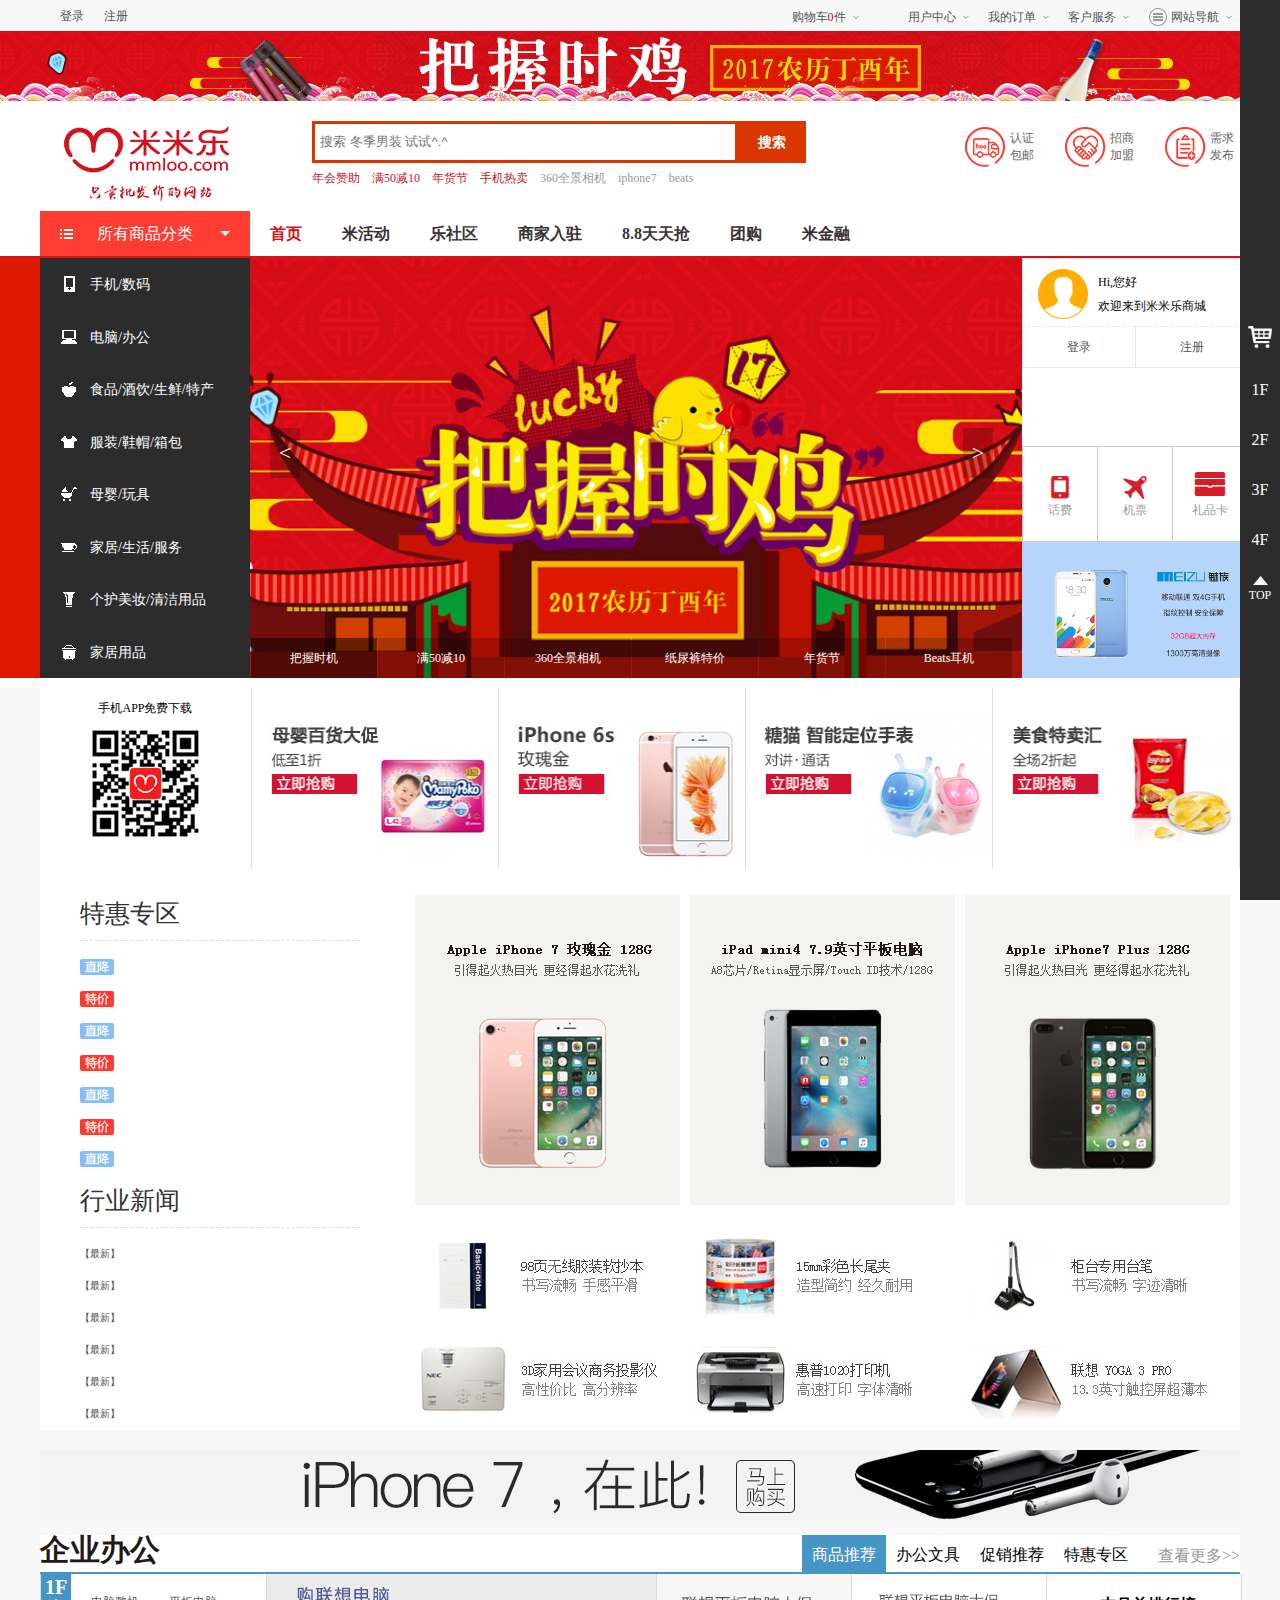
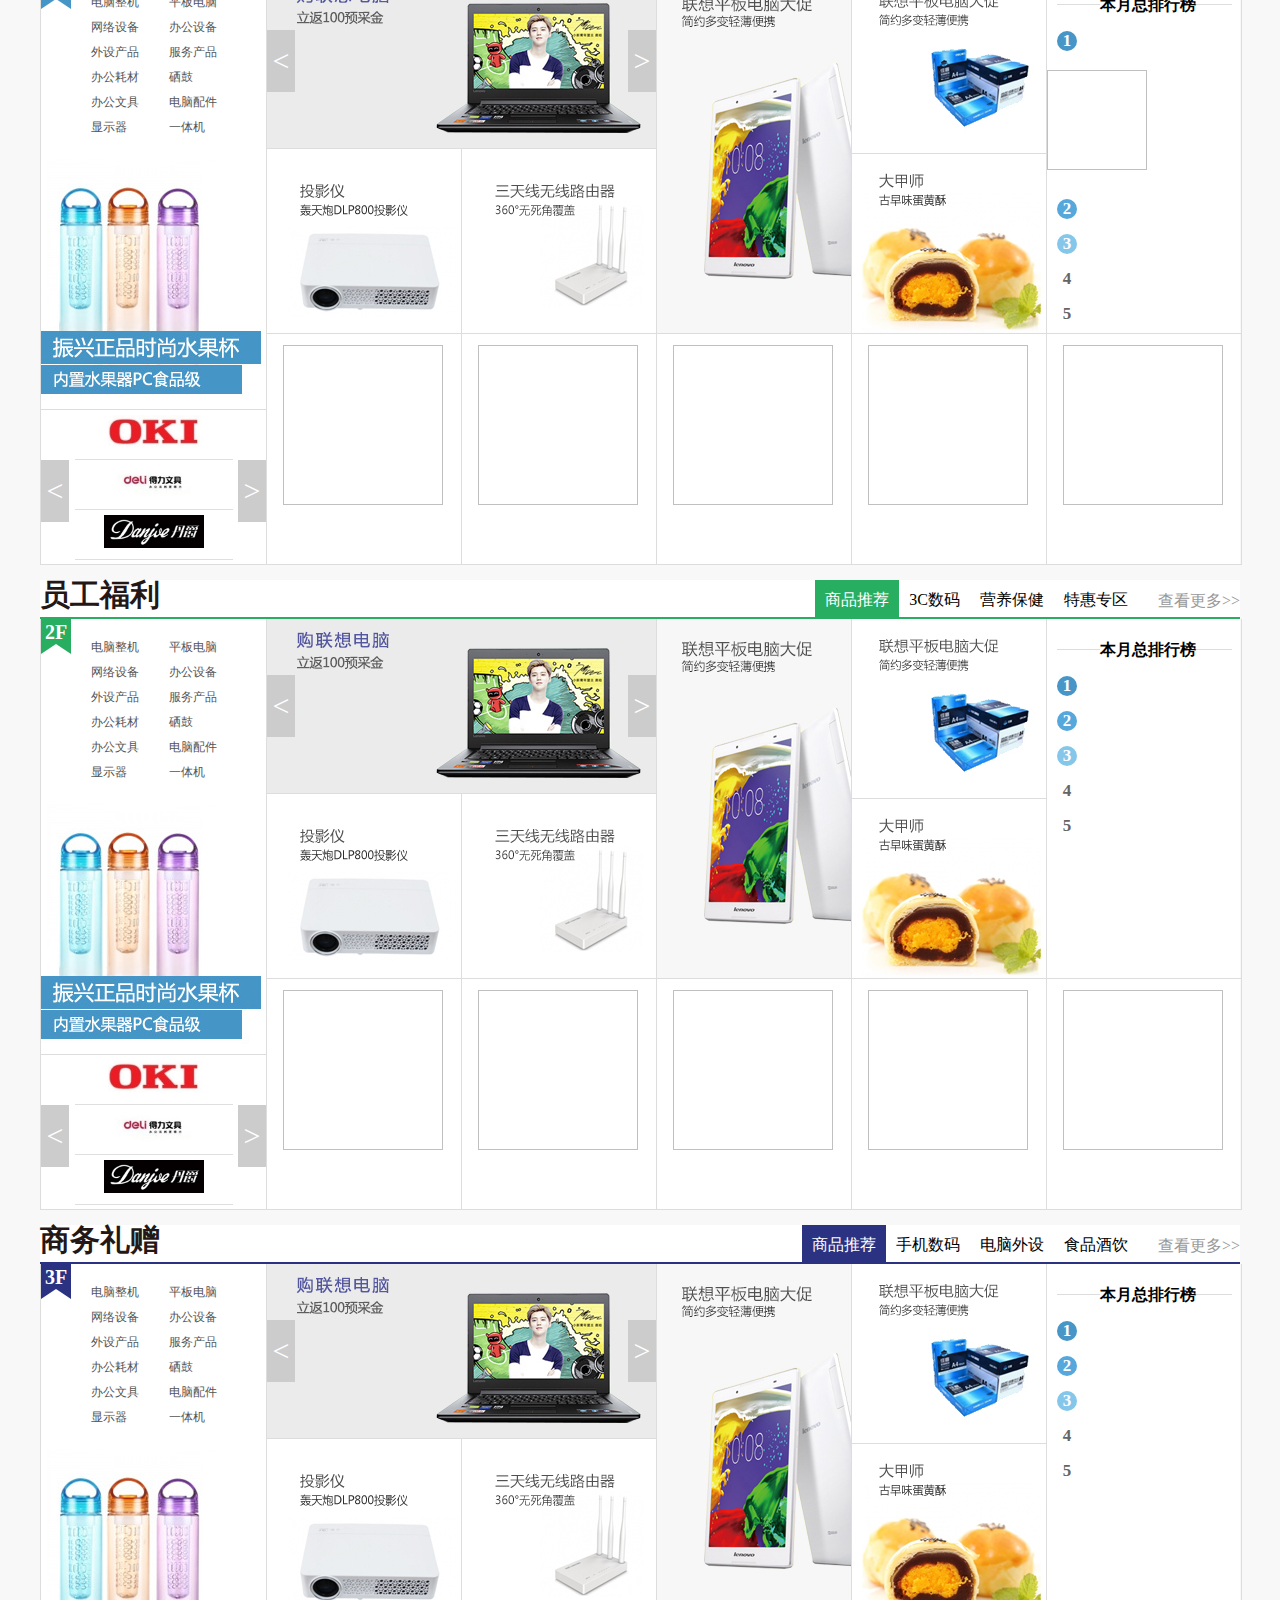
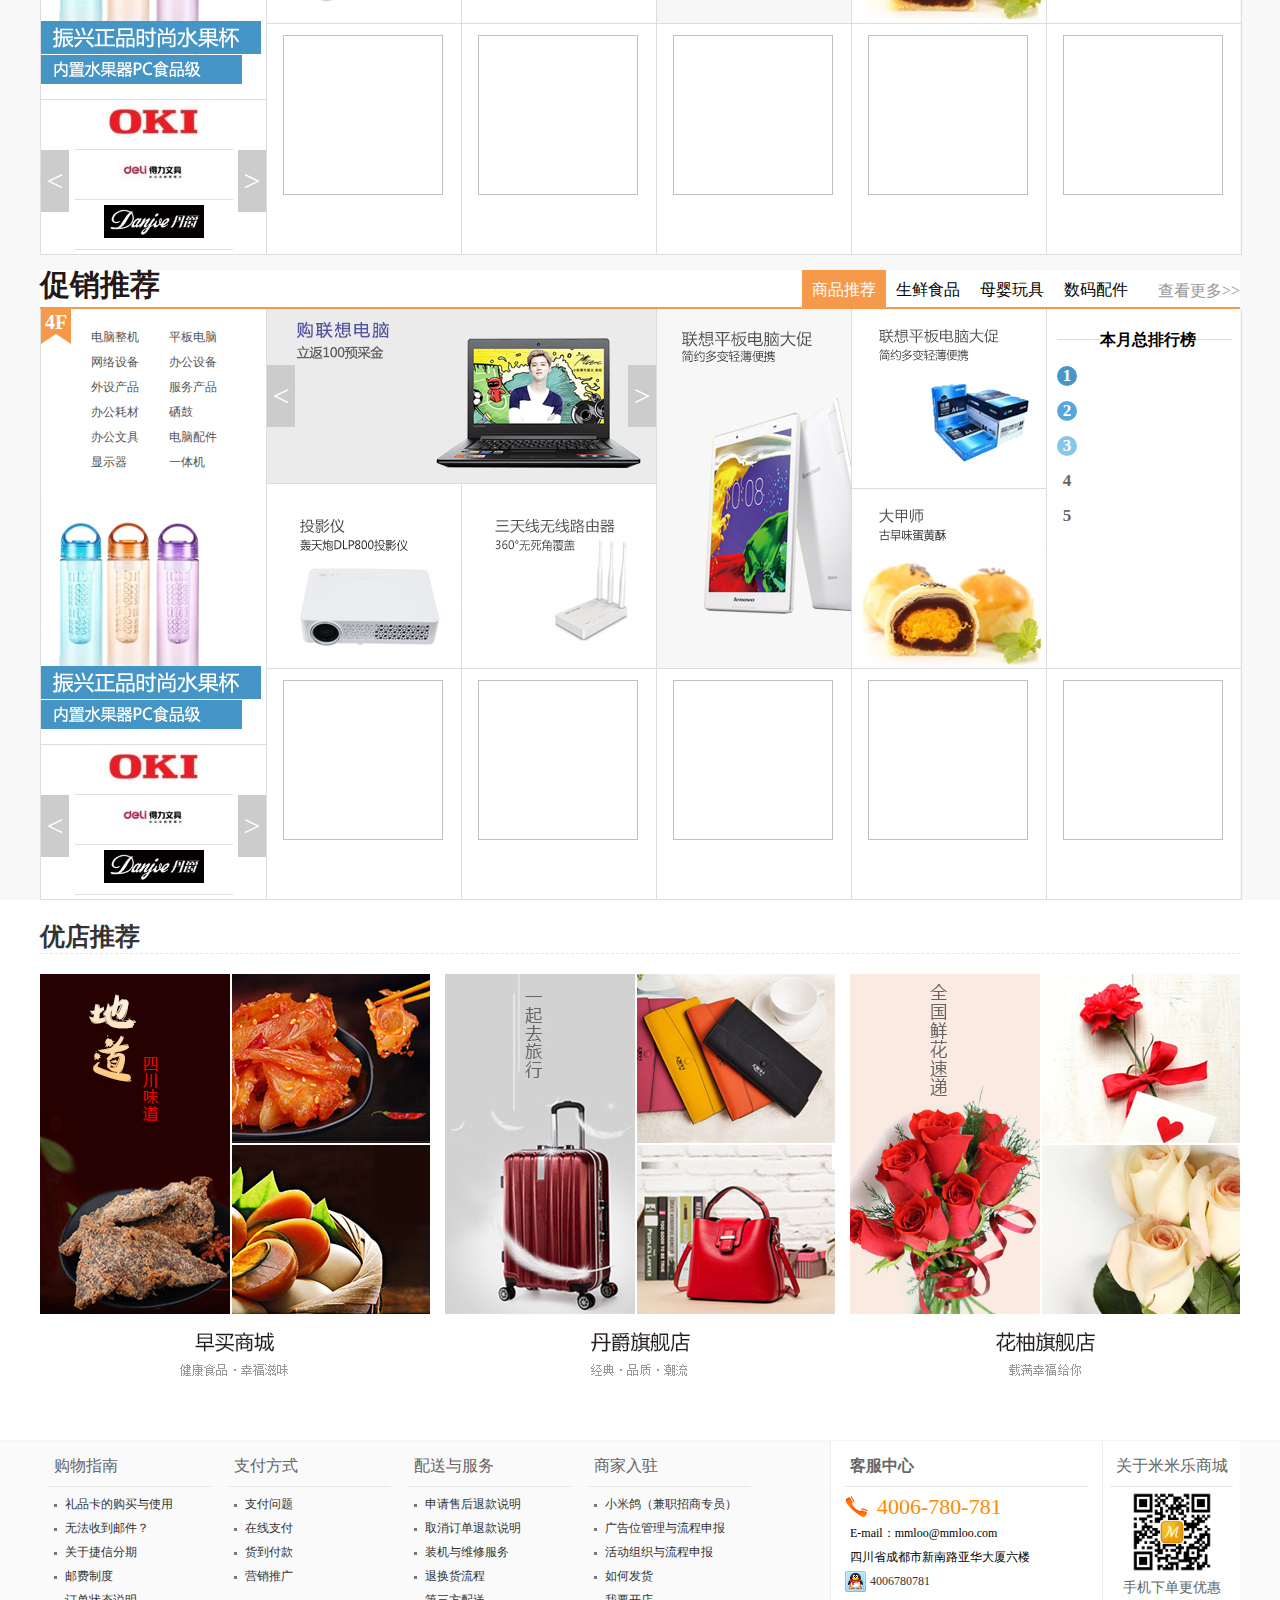
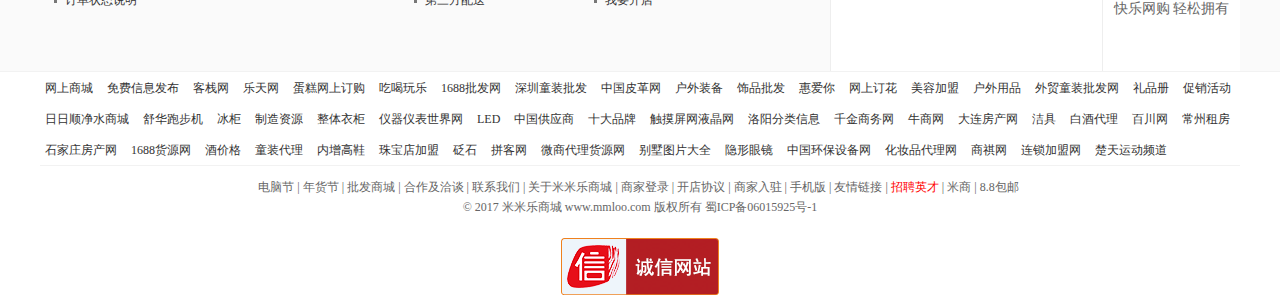
<file: index.html>
<!DOCTYPE html>
<html>
	<head>
		<meta charset="UTF-8">
		<title></title>
		<link rel="stylesheet" type="text/css" href="css/common.css"/>
		<link rel="stylesheet" type="text/css" href="css/index.css"/>
		<link rel="stylesheet" type="text/css" href="iconfont/iconfont.css"/>
		<script src="js/jquery-1.11.3.js"></script>
		<script src="js/index.js"></script>
	</head>
	<body>
		<div class="publicTop">
			<div class="publicTopCon">
				<div class="userLogin">
					<span><a href="subHtml/login.html" target="_blank">登录</a></span>
					<span><a href="subHtml/register.html" target="_blank">注册</a></span>
				</div>
				<div class="quickMenu">
					<ul class="clearfix">
						<li id="myCart">
							<a href="#" target="_blank">购物车<span id="cartNum">0</span>件</a>
							<i></i>
						</li>
						<li>
							<a href="#" target="_blank">用户中心</a>
							<i></i>
							<ol class="clearfix">
								<li><a href="#" target="_blank">商品收藏</a></li>
								<li><a href="#" target="_blank">店铺收藏</a></li>
								<li><a href="#" target="_blank">收藏米米乐</a></li>
							</ol>
						</li>
						<li>
							<a href="#" target="_blank">我的订单</a>
							<i></i>
							<ol class="clearfix">
								<li><a href="#" target="_blank">待付款订单</a></li>
								<li><a href="#" target="_blank">待确认收货</a></li>
								<li><a href="#" target="_blank">待评价交易</a></li>
							</ol>
						</li>
						<li>
							<a href="#" target="_blank">客户服务</a>
							<i></i>
							<ol class="clearfix">
								<li><a href="#" target="_blank">帮助中心</a></li>
								<li><a href="#" target="_blank">售后服务</a></li>
								<li><a href="#" target="_blank">客服中心</a></li>
								<li><a href="#" target="_blank">在线客服</a></li>
								<li><a href="#" target="_blank">QQ客服 </a></li>
							</ol>
						</li>
						<li id="nav">
							<i class="iconNav"></i>
							<a href="#" target="_blank">网站导航</a>
							<i></i>
							<ol class="clearfix">
								<li><a href="#" target="_blank">导购频道</a></li>
							</ol>
						</li>
					</ul>
				</div>
				<script type="text/javascript">
					$(function(){
						var li = $(".quickMenu>ul>li");
						li.mouseenter(function(){
							if($(this).has("ol")){
								$(this).css({
									"border" : "1px solid #F0F0F0",
									"borderBottom" : 0,
									"background" : "#fff"
								});
								$(this).children("ol").stop().slideDown().css({
									"border" : "1px solid #F0F0F0",
									"borderTop" : 0,
									"background" : "#fff"
								});
							}
						});
						li.children("ol").children("li").mouseenter(function(){
							$(this).css({
								"background" : "#F7F7F7"
							})
						});
						li.children("ol").children("li").mouseleave(function(){
							$(this).css({
								"background" : "#fff"
							})
						});
						li.mouseleave(function(){
							if($(this).has("ol")){
								$(this).css({
									"border" : "1px solid #f8f8f8",
									"borderBottom" : 0,
									"background" : "#f8f8f8"
								})
								$(this).children("ol").stop().slideUp()
							}
						})
					})
				</script>
			</div>
		</div>
		<div class="ad">
			<div class="adCon" onclick="window.open('http://www.mmloo.com/shop/activity-1336.html')">
				
			</div>
		</div>
		<div class="header">
			<div class="headerCon">
				<h1><a href="index.html" target="_blank"></a></h1>
				<div class="headerSearch">
					<dl>
						<dt class="clearfix">
							<input type="text" name="keyword" id="keyword" autocomplete="off" placeholder="搜索 冬季男装 试试^.^"/>
							<input type="submit" id="button" value="搜索" class="inpSearch"/>
							<ul id="searchUl"></ul>
						</dt>
						<dd>
							<li><a href="#"><span>年会赞助</a></span></li>
							<li><a href="#"><span>满50减10</span></a></li>
							<li><a href="#"><span>年货节</span></a></li>
							<li><a href="#"><span>手机热卖</span></a></li>
							<li><a href="#">360全景相机</a></li>
							<li><a href="#">iphone7</a></li>
							<li><a href="#">beats</a></li>
						</dd>
					</dl>
				</div>
				<div class="headerUserMenu">
					<ul class="clearfix">
						<li>认证包邮</li>
						<li>招商加盟</li>
						<li>需求发布</li>
					</ul>
				</div>
			</div>
		</div>
		<script type="text/javascript">
			//跨域搜索凡客的商品数据
			//http://page.vanclimg.com/autocompletehandler.ashx?callback=jqautocompletecallback&k=mian&limit=13
			var keyword = document.getElementById("keyword");
			var inpSearch = document.getElementById("button");
			var searchUl = document.getElementById("searchUl");
			keyword.onkeyup = function(){
				searchUl.innerHTML = "";
				var sc = document.createElement("script");
				sc.src = "http://page.vanclimg.com/autocompletehandler.ashx?callback=fn&k=" + keyword.value + "&limit=13";
				searchUl.appendChild(sc);
				if(keyword.value == ""){
					searchUl.style.border = "none";
				}else{
					searchUl.style.display = "block";
					searchUl.style.border = "1px solid #D93600";
				}
			}
			//上面用的是凡客的接口，所以搜索的时候可能结果不匹配
			inpSearch.onclick = function(){
				window.open("http://www.mmloo.com/shop/?check_way=goods&act=search&keyword=" + keyword.value)
			}
		</script>
		<div class="publicNav">
			<div class="publicNavCon">
				<div class="category">
					<div class="title">
						<p><a href="#" target="_blank">所有商品分类</a></p>
						<ul class="clearfix">
							<li><i></i><h3><a href="#" target="_blank">手机</a><span>/</span><a href="#" target="_blank">数码</a></h3>
								<div class="yiji_a">
									<div class="yiji_b clearfix">
										<span></span>
										<h2><a href="#" target="_blank">手机数码</a></h2>
									</div>
									<dl>
										<dt>
											<a href="#" target="_blank">手机通讯</a>
											<span>></span>
										</dt>
										<dd>
											<a href="#" target="_blank">IPhone</a>
											<a href="#" target="_blank">三星</a>
											<a href="#" target="_blank">小米</a>
											<a href="#" target="_blank">魅族</a>
											<a href="#" target="_blank">华为</a>
											<a href="#" target="_blank">诺基亚</a>
											<a href="#" target="_blank">联想</a>
											<a href="#" target="_blank">HTC</a>
											<a href="#" target="_blank">中兴</a>
											<a href="#" target="_blank">索尼</a>
											<a href="#" target="_blank">乐视</a>
											<a href="#" target="_blank">其他</a>
											<a href="#" target="_blank">微软</a>
											<a href="#" target="_blank">儿童定位手表</a>
										</dd>
									</dl>							
									<dl>
										<dt>
											<a href="#" target="_blank">手机配件</a>
											<span>></span>
										</dt>
										<dd>
											<a href="#" target="_blank">贴膜</a>
											<a href="#" target="_blank">手机保护壳</a>
											<a href="#" target="_blank">电池</a>
											<a href="#" target="_blank">手机耳机</a>
											<a href="#" target="_blank">充电器/数据线</a>
											<a href="#" target="_blank">手机存储卡</a>
											<a href="#" target="_blank">移动电源</a>
											<a href="#" target="_blank">配件</a>
										</dd>
									</dl>
									<dl>
										<dt>
											<a href="#" target="_blank">摄影摄像</a>
											<span>></span>
										</dt>
										<dd>
											<a href="#" target="_blank">数码摄像机</a>
											<a href="#" target="_blank">单反相机</a>
										</dd>
									</dl>
									<dl>
										<dt>
											<a href="#" target="_blank">数码配件</a>
											<span>></span>
										</dt>
										<dd>
											<a href="#" target="_blank">闪光灯</a>
											<a href="#" target="_blank">电池/充电器</a>
										</dd>
									</dl>
									<dl>
										<dt>
											<a href="#" target="_blank">智能设备</a>
											<span>></span>
										</dt>
										<dd>
											<a href="#" target="_blank">健康监测</a>
											<a href="#" target="_blank">智能手表</a>
										</dd>
									</dl>
									<dl>
										<dt>
											<a href="#" target="_blank">影音娱乐</a>
											<span>></span>
										</dt>
										<dd>
											<a href="#" target="_blank">耳机耳麦</a>
											<a href="#" target="_blank">音响</a>
										</dd>
									</dl>
								</div>	
							</li>
							<li><i></i><h3><a href="#" target="_blank">电脑</a><span>/</span><a href="#" target="_blank">办公</a></h3>
								<div class="yiji_a">
									<div class="yiji_b clearfix">
										<span></span>
										<h2><a href="#" target="_blank">电脑办公</a></h2>
									</div>
									<dl>
										<dt>
											<a href="#" target="_blank">电脑整机</a>
											<span>></span>
										</dt>
										<dd>
											<a href="#" target="_blank">电脑配件</a>
											<a href="#" target="_blank">服务器/工作站</a>
											<a href="#" target="_blank">显示器</a>
											<a href="#" target="_blank">一体机</a>
											<a href="#" target="_blank">台式机</a>
											<a href="#" target="_blank">笔记本</a>
										</dd>
									</dl>							
									<dl>
										<dt>
											<a href="#" target="_blank">平板电脑</a>
											<span>></span>
										</dt>
										<dd>
											<a href="#" target="_blank">IPAD</a>
											<a href="#" target="_blank">surface</a>
											<a href="#" target="_blank">国产平板</a>
										</dd>
									</dl>
									<dl>
										<dt>
											<a href="#" target="_blank">网络设备</a>
											<span>></span>
										</dt>
										<dd>
											<a href="#" target="_blank">3G上网</a>
											<a href="#" target="_blank">路由器</a>
											<a href="#" target="_blank">移动支付</a>
										</dd>
									</dl>
									<dl>
										<dt>
											<a href="#" target="_blank">办公设备</a>
											<span>></span>
										</dt>
										<dd>
											<a href="#" target="_blank">刷卡机</a>
											<a href="#" target="_blank">打印机</a>
											<a href="#" target="_blank">多功能一体机</a>
											<a href="#" target="_blank">投影仪</a>
										</dd>
									</dl>
									<dl>
										<dt>
											<a href="#" target="_blank">外设产品</a>
											<span>></span>
										</dt>
										<dd>
											<a href="#" target="_blank">移动硬盘</a>
											<a href="#" target="_blank">U盘</a>
											<a href="#" target="_blank">电脑包</a>
										</dd>
									</dl>
									<dl>
										<dt>
											<a href="#" target="_blank">服务产品</a>
											<span>></span>
										</dt>
										<dd>
											<a href="#" target="_blank">电脑软件</a>
										</dd>
									</dl>
									<dl>
										<dt>
											<a href="#" target="_blank">办公耗材</a>
											<span>></span>
										</dt>
										<dd>
											<a href="#" target="_blank">硒鼓</a>
											<a href="#" target="_blank">办公文具</a>
										</dd>
									</dl>
								</div>
							</li>
							<li><i></i><h3><a href="#" target="_blank">食品</a><span>/</span><a href="#" target="_blank">酒饮</a><span>/</span><a href="#" target="_blank">生鲜</a><span>/</span><a href="#" target="_blank">特产</a></h3>
								<div class="yiji_a">
									<div class="yiji_b clearfix">
										<span></span>
										<h2><a href="#" target="_blank">食品酒饮</a></h2>
									</div>
									<dl>
										<dt>
											<a href="#" target="_blank">进口视频</a>
											<span>></span>
										</dt>
										<dd>
											<a href="#" target="_blank">进口酒</a>
											<a href="#" target="_blank">进口乳制品</a>
											<a href="#" target="_blank">进口零食</a>
											<a href="#" target="_blank">进口粮油</a>
											<a href="#" target="_blank">进口调料</a>
											<a href="#" target="_blank">进口冲料</a>
										</dd>
									</dl>							
									<dl>
										<dt>
											<a href="#" target="_blank">酒饮</a>
											<span>></span>
										</dt>
										<dd>
											<a href="#" target="_blank">白酒</a>
											<a href="#" target="_blank">红酒</a>
											<a href="#" target="_blank">功能饮料</a>
										</dd>
									</dl>
									<dl>
										<dt>
											<a href="#" target="_blank">粮油</a>
											<span>></span>
										</dt>
										<dd>
											<a href="#" target="_blank">米面粗粮</a>
											<a href="#" target="_blank">罐头榨菜</a>
											<a href="#" target="_blank">调味</a>
											<a href="#" target="_blank">方便食品</a>
											<a href="#" target="_blank">油</a>
											<a href="#" target="_blank">有机绿色</a>
										</dd>
									</dl>
									<dl>
										<dt>
											<a href="#" target="_blank">休闲</a>
											<span>></span>
										</dt>
										<dd>
											<a href="#" target="_blank">冲料</a>
											<a href="#" target="_blank">糖果</a>
											<a href="#" target="_blank">坚果</a>
											<a href="#" target="_blank">蜜饯</a>
											<a href="#" target="_blank">肉脯</a>
											<a href="#" target="_blank">零食</a>
										</dd>
									</dl>
									<dl>
										<dt>
											<a href="#" target="_blank">茶叶</a>
											<span>></span>
										</dt>
										<dd>
											<a href="#" target="_blank">绿茶</a>
											<a href="#" target="_blank">花草茶</a>
											<a href="#" target="_blank">花果茶</a>
											<a href="#" target="_blank">红茶</a>
											<a href="#" target="_blank">铁观音</a>
											<a href="#" target="_blank">乌龙</a>
											<a href="#" target="_blank">其他茶</a>
										</dd>
									</dl>
									<dl>
										<dt>
											<a href="#" target="_blank">特产</a>
											<span>></span>
										</dt>
										<dd>
											<a href="#" target="_blank">熟食特产</a>
											<a href="#" target="_blank">干活特产</a>
											<a href="#" target="_blank">腌渍特产</a>
										</dd>
									</dl>
									<dl>
										<dt>
											<a href="#" target="_blank">季节特色</a>
											<span>></span>
										</dt>
										<dd>
											<a href="#" target="_blank">月饼</a>
										</dd>
									</dl>
									<dl>
										<dt>
											<a href="#" target="_blank">保健食品</a>
											<span>></span>
										</dt>
										<dd>
											<a href="#" target="_blank">保健品</a>
										</dd>
									</dl>
								</div>
							</li>							
							<li><i></i><h3><a href="#" target="_blank">服装</a><span>/</span><a href="#" target="_blank">鞋帽</a><span>/</span><a href="#" target="_blank">箱包</a></h3>
								<div class="yiji_a">
									<div class="yiji_b clearfix">
										<span></span>
										<h2><a href="#" target="_blank">服装鞋帽</a></h2>
									</div>
									<dl>
										<dt>
											<a href="#" target="_blank">眼镜</a>
											<span>></span>
										</dt>
										<dd>
											<a href="#" target="_blank">太阳镜</a>
											<a href="#" target="_blank">反辐射眼镜</a>
										</dd>
									</dl>							
									<dl>
										<dt>
											<a href="#" target="_blank">箱包</a>
											<span>></span>
										</dt>
										<dd>
											<a href="#" target="_blank">女包</a>
											<a href="#" target="_blank">男包</a>
											<a href="#" target="_blank">行李箱</a>
											<a href="#" target="_blank">背包</a>
										</dd>
									</dl>
									<dl>
										<dt>
											<a href="#" target="_blank">童装</a>
											<span>></span>
										</dt>
										<dd>
											<a href="#" target="_blank">儿童上装</a>
										</dd>
									</dl>
									<dl>
										<dt>
											<a href="#" target="_blank">男鞋</a>
											<span>></span>
										</dt>
										<dd>
											<a href="#" target="_blank">男士单鞋</a>
										</dd>
									</dl>
									<dl>
										<dt>
											<a href="#" target="_blank">女鞋</a>
											<span>></span>
										</dt>
										<dd>
											<a href="#" target="_blank">女士休闲鞋</a>
											<a href="#" target="_blank">女士靴子</a>
											<a href="#" target="_blank">女士单鞋</a>
										</dd>
									</dl>
									<dl>
										<dt>
											<a href="#" target="_blank">女装</a>
											<span>></span>
										</dt>
										<dd>
											<a href="#" target="_blank">女士上衣</a>
											<a href="#" target="_blank">女士外衣</a>
											<a href="#" target="_blank">女士套装</a>
											<a href="#" target="_blank">女袜</a>
											<a href="#" target="_blank">女士裙装</a>
										</dd>
									</dl>
									<dl>
										<dt>
											<a href="#" target="_blank">男装</a>
											<span>></span>
										</dt>
										<dd>
											<a href="#" target="_blank">男袜</a>
											<a href="#" target="_blank">男士上衣</a>
											<a href="#" target="_blank">男士裤装</a>
										</dd>
									</dl>
								</div>
							</li>							
							<li><i></i><h3><a href="#" target="_blank">母婴</a><span>/</span><a href="#" target="_blank">玩具</a></h3>
								<div class="yiji_a">
									<div class="yiji_b clearfix">
										<span></span>
										<h2><a href="#" target="_blank">母婴玩具</a></h2>
									</div>
									<dl>
										<dt>
											<a href="#" target="_blank">奶粉</a>
											<span>></span>
										</dt>
										<dd>
											<a href="#" target="_blank">婴儿奶粉</a>
										</dd>
									</dl>							
									<dl>
										<dt>
											<a href="#" target="_blank">尿裤湿巾</a>
											<span>></span>
										</dt>
										<dd>
											<a href="#" target="_blank">婴儿尿裤</a>
											<a href="#" target="_blank">拉拉裤</a>
											<a href="#" target="_blank">成人尿裤</a>
										</dd>
									</dl>
									<dl>
										<dt>
											<a href="#" target="_blank">洗护用品</a>
											<span>></span>
										</dt>
										<dd>
											<a href="#" target="_blank">宝宝护肤</a>
											<a href="#" target="_blank">宝宝洗液</a>
											<a href="#" target="_blank">洗衣液</a>
											<a href="#" target="_blank">肥皂</a>
										</dd>
									</dl>
									<dl>
										<dt>
											<a href="#" target="_blank">喂养用品</a>
											<span>></span>
										</dt>
										<dd>
											<a href="#" target="_blank">奶瓶奶嘴</a>
											<a href="#" target="_blank">吸奶器</a>
											<a href="#" target="_blank">牙胶安抚</a>
											<a href="#" target="_blank">暖奶消毒</a>
										</dd>
									</dl>
									<dl>
										<dt>
											<a href="#" target="_blank">玩具乐器</a>
											<span>></span>
										</dt>
										<dd>
											<a href="#" target="_blank">DIY玩具</a>
										</dd>
									</dl>
									<dl>
										<dt>
											<a href="#" target="_blank">妈妈专区</a>
											<span>></span>
										</dt>
										<dd>
											<a href="#" target="_blank">妈咪包</a>
											<a href="#" target="_blank">背婴带</a>
											<a href="#" target="_blank">待产新生</a>
											<a href="#" target="_blank">防辐射服</a>
										</dd>
									</dl>
								</div>
							</li>							
							<li><i></i><h3><a href="#" target="_blank">家居</a><span>/</span><a href="#" target="_blank">生活</a><span>/</span><a href="#" target="_blank">服务</a></h3>
								<div class="yiji_a">
									<div class="yiji_b clearfix">
										<span></span>
										<h2><a href="#" target="_blank">家居生活</a></h2>
									</div>
									<dl>
										<dt>
											<a href="#" target="_blank">生活服务</a>
											<span>></span>
										</dt>
										<dd>
											<a href="#" target="_blank">餐饮</a>
											<a href="#" target="_blank">婚纱摄影</a>
											<a href="#" target="_blank">儿童摄影</a>
											<a href="#" target="_blank">写真</a>
											<a href="#" target="_blank">驾校</a>
											<a href="#" target="_blank">鲜花</a>
											<a href="#" target="_blank">空气净化</a>
										</dd>
									</dl>							
									<dl>
										<dt>
											<a href="#" target="_blank">家纺</a>
											<span>></span>
										</dt>
										<dd>
											<a href="#" target="_blank">被子</a>
										</dd>
									</dl>
									<dl>
										<dt>
											<a href="#" target="_blank">家居</a>
											<span>></span>
										</dt>
										<dd>
											<a href="#" target="_blank">卧室家具</a>
											<a href="#" target="_blank">客厅家具</a>
											<a href="#" target="_blank">餐厅家具</a>
											<a href="#" target="_blank">书房家具</a>
											<a href="#" target="_blank">储物家具</a>
										</dd>
									</dl>
									<dl>
										<dt>
											<a href="#" target="_blank">灯具</a>
											<span>></span>
										</dt>
										<dd>
											<a href="#" target="_blank">台灯</a>
											<a href="#" target="_blank">LED灯</a>
										</dd>
									</dl>
									<dl>
										<dt>
											<a href="#" target="_blank">家装建材</a>
											<span>></span>
										</dt>
										<dd>
											<a href="#" target="_blank">灯饰照明</a>
											<a href="#" target="_blank">五金家电</a>
											<a href="#" target="_blank">墙地面材料</a>
										</dd>
									</dl>
								</div>
							</li>	
							<li><i></i><h3><a href="#" target="_blank">个护美妆</a><span>/</span><a href="#" target="_blank">清洁用品</a></h3>
								<div class="yiji_a">
									<div class="yiji_b clearfix">
										<span></span>
										<h2><a href="#" target="_blank">个护美妆</a></h2>
									</div>
									<dl>
										<dt>
											<a href="#" target="_blank">魅力彩妆</a>
											<span>></span>
										</dt>
										<dd>
											<a href="#" target="_blank">底妆</a>
											<a href="#" target="_blank">眼部</a>
											<a href="#" target="_blank">唇部</a>
											<a href="#" target="_blank">美甲</a>
										</dd>
									</dl>							
									<dl>
										<dt>
											<a href="#" target="_blank">洗发护发</a>
											<span>></span>
										</dt>
										<dd>
											<a href="#" target="_blank">洗发</a>
											<a href="#" target="_blank">护发</a>
											<a href="#" target="_blank">染发</a>
											<a href="#" target="_blank">造型</a>
											<a href="#" target="_blank">套装</a>
										</dd>
									</dl>
									<dl>
										<dt>
											<a href="#" target="_blank">香水SPA</a>
											<span>></span>
										</dt>
										<dd>
											<a href="#" target="_blank">香薰精油</a>
										</dd>
									</dl>
									<dl>
										<dt>
											<a href="#" target="_blank">身体护肤</a>
											<span>></span>
										</dt>
										<dd>
											<a href="#" target="_blank">沐浴</a>
											<a href="#" target="_blank">润肤</a>
											<a href="#" target="_blank">手足</a>
										</dd>
									</dl>
									<dl>
										<dt>
											<a href="#" target="_blank">口腔护理</a>
											<span>></span>
										</dt>
										<dd>
											<a href="#" target="_blank">牙膏/牙粉</a>
										</dd>
									</dl>
									<dl>
										<dt>
											<a href="#" target="_blank">女性护理</a>
											<span>></span>
										</dt>
										<dd>
											<a href="#" target="_blank">卫生巾</a>
											<a href="#" target="_blank">私密护理</a>
										</dd>
									</dl>
									<dl>
										<dt>
											<a href="#" target="_blank">面部护肤</a>
											<span>></span>
										</dt>
										<dd>
											<a href="#" target="_blank">清洁</a>
											<a href="#" target="_blank">护肤</a>
											<a href="#" target="_blank">面膜</a>
										</dd>
									</dl>
								</div>
							</li>
							<li><i></i><h3><a href="#" target="_blank">家居用品</a></h3>
								<div class="yiji_a">
									<div class="yiji_b clearfix">
										<span></span>
										<h2><a href="#" target="_blank">家用电器</a></h2>
									</div>
									<dl>
										<dt>
											<a href="#" target="_blank">大家电</a>
											<span>></span>
										</dt>
										<dd>
											<a href="#" target="_blank">冰箱</a>
											<a href="#" target="_blank">洗衣机</a>
										</dd>
									</dl>							
									<dl>
										<dt>
											<a href="#" target="_blank">生活电器</a>
											<span>></span>
										</dt>
										<dd>
											<a href="#" target="_blank">净化器</a>
											<a href="#" target="_blank">挂烫机/熨斗</a>
											<a href="#" target="_blank">加湿器</a>
											<a href="#" target="_blank">口腔护理</a>
										</dd>
									</dl>
									<dl>
										<dt>
											<a href="#" target="_blank">厨房电器</a>
											<span>></span>
										</dt>
										<dd>
											<a href="#" target="_blank">电压力锅</a>
											<a href="#" target="_blank">其他厨房电器</a>
										</dd>
									</dl>
								</div>
							</li>
						</ul>
					</div>
				</div>
				<script type="text/javascript">
					$(function(){
						var li = $(".title>ul>li");
						li.mouseenter(function(){
							$(this).children("div").css({
								"display" : "block"
							})
						}).mouseleave(function(){
							$(this).children("div").css({
								"display" : "none"
							})
						})
					})
				</script>
				<ol class="clearfix">
					<li><a href="#" target="_blank"><span>首页</span></a></li>
					<li><a href="#" target="_blank">米活动</a></li>
					<li><a href="#" target="_blank">乐社区</a></li>
					<li><a href="#" target="_blank">商家入驻</a></li>
					<li><a href="#" target="_blank">8.8天天抢</a></li>
					<li><a href="#" target="_blank">团购</a></li>
					<li><a href="#" target="_blank">米金融</a></li>
				</ol>
			</div>
		</div>
		<!--右侧滑动条-->
		<div class="aside">
			<ul>
				<li class="cart"  title="购物车">
					<img src="img/right_cart.png"/>	
				</li>
				<li title="企业办公">1F</li>
				<li title="员工福利">2F</li>
				<li title="商务礼赠">3F</li>
				<li title="促销推荐">4F</li>
				<li class="top" title="返回顶部">
					<img src="img/right_top.png"/>
					<p>TOP</p>
				</li>
			</ul>
		</div>
		<script type="text/javascript">
			$(function(){
				//搞一个楼层效果
				var li = $(".aside li").not(".top,.cart");
				//获得每一楼的offsetTop,存在数组里
				var arr = $(".homeLayout,.wramper").map(function(index,ele){
					return $(ele).offset().top;
				});
				//获得可是窗口的高度
				var ch = $(window).height();
				$(window).resize(function(){
					ch = $(window).height();
				});
				//当窗口滚动的时候触发判断在哪一层
				var st;
				$(window).scroll(function(){
					st = $(this).scrollTop();
					//遍历数组，如果楼层的offsetTop - 滑动条的scrollTop 小于  可视高度的一半  并且小于下楼的高度说明 在此楼
					arr.each(function(index,value){
						//要判断一下是否等于最后一个arr，footer是一个阀值
						if(index + 1 != arr.length){
							if(value -  st <= (ch / 2) && arr[index + 1] - st > ch / 2){
								li.eq(index).css({"background":"#FF3B30","color":"white"})
							}else{
								li.eq(index).css({"background":"","color":""})
							}
						}
					})
				});
				//给每个li添加点击事件，跳转到对应楼层
				li.click(function(){
					$("body").animate({
						//index要-1的 因为我们去掉了开头的购物车li  当前的index变小
						"scrollTop" : arr[$(this).index() - 1]
					})
				})
				$(".top").click(function(){
					$("body").animate({
						"scrollTop" : 0
					})
				})
				$(".cart").click(function(){
					window.open("subHtml/cart.html");
				})
			})
		</script>
		<div class="banner">
			<div class="bannerCon">
				<ul class="clearfix">
					<li><a href="#" target="_blank"><img src="img/web-101-101-6.png" alt=""/></a></li>
					<li><a href="#" target="_blank"><img src="img/web-101-101-3.jpg" alt=""/></a></li>
					<li><a href="#" target="_blank"><img src="img/web-101-101-1.png" alt=""/></a></li>
					<li><a href="#" target="_blank"><img src="img/web-101-101-2.jpg" alt=""/></a></li>
					<li><a href="#" target="_blank"><img src="img/web-101-101-4.jpg" alt=""/></a></li>
					<li><a href="#" target="_blank"><img src="img/web-101-101-5.jpg" alt=""/></a></li>
				</ul>
				<div class="adTitle">
					<a href="#" target="_blank">把握时机</a>
					<a href="#" target="_blank">满50减10</a>
					<a href="#" target="_blank">360全景相机</a>
					<a href="#" target="_blank">纸尿裤特价</a>
					<a href="#" target="_blank">年货节</a>
					<a href="#" target="_blank">Beats耳机</a>
				</div>
				<p class="btn btnLeft"><</p>
				<p class="btn btnRight">></p>
			</div>
			<div class="bannerRight">
				<div class="welcome">
					<p>Hi,您好</p>
					<p>欢迎来到米米乐商城</p>
				</div>
				<div class="loginIn clearfix">
					<a href="subHtml/login.html" target="_blank">登录</a>
					<a href="subHtml/register.html" target="_blank">注册</a>
				</div>
				<div class="proclamation">
					<ul>
						<li><a href="#" target="_blank"></a><span></span></li>
						<li><a href="#" target="_blank"></a><span></span></li>
					</ul>
					<script type="text/javascript">
						//通告里面的内容通过数据库获取
						$(function(){
							var url = "php/proclamation.php";
							$.get(url,function(data){
								$arr = (new Function("return" + data))();
								// !!!!!获取最后两条数据库记录
								$arr1 = $arr.slice(-2,$arr.length);
								//console.log($arr1)
								$.each($arr1,function(i,m){
									//i指的是下标  m指的是每个$arr的元素    
									//对每一个m.time进行切割 我们只需要年月日
									$t = m.time.slice(0,10);
									$(".proclamation ul li a").eq(i).html(m.content).attr("title",m.content);
									$(".proclamation ul li span").eq(i).html("(" + $t + ")");
								})
							})
						})
					</script>
				</div>
				<div class="conve">
					<ul class="clearfix">
						<li>
							<a href="#" target="_blank"><i class="iconfont icon-shoujichongzhi"></i><p>话费</p></a>
						</li>
						<li class="noborderleft">
							<a href="#" target="_blank"><i class="iconfont icon-jipiao"></i><p>机票</p></a>
						</li>
						<li class="noborderleft">
							<a href="#" target="_blank"><i class="iconfont icon-qiaquan"></i><p>礼品卡</p></a>
						</li>
					</ul>
				</div>
				<div class="sliderAd">
					<a href="#" target="_blank"><img src="img/05207079528820263.jpg"/></a>
				</div>
			</div>
		</div>
		<script type="text/javascript">
			$(function(){
				var i = 0;
				var li = $(".bannerCon ul li");
				li.css("width",document.documentElement.offsetWidth);
				//克隆一个li添加在li最后
				var clone = li.first().clone();
				$(".bannerCon ul").css("width",li.first().width() * 7).append(clone);
				var imgWidth = li.width();
				//得到所有li的个数  +1是因为li写在前面，没有算上克隆的
			   	var size = li.size() + 1;
			   	$(".adTitle a").eq(0).addClass("onclick");
			   	//给li添加背景颜色  nth-of-child  ie不好使 就直接在这里面搞了
			   	li.eq(0).css("background","#DC1800");
			   	li.eq(1).css("background","#43BF9B");
			   	li.eq(2).css("background","#E21A1A");
			   	li.eq(3).css("background","#FB7CB3");
			   	li.eq(4).css("background","#693E74");
			   	li.eq(5).css("background","#E63C3C");
			   	//左按钮
			   	$(".btnLeft").click(function(){
			    	Toleft();
			   	})
			   	//右按钮
			   	$(".btnRight").click(function(){
			      	Toright(); 
			   	})
			   	//按钮移出移入事件
			   	$(".adTitle a").hover(function(){
			    	i = $(this).index();  
			    	clearInterval(timer);
			    	$(".bannerCon ul").stop().animate({left:-i * imgWidth});
			    	$(this).addClass("onclick").siblings().removeClass("onclick");
			   	},function(){
			     	timer = setInterval(function(){
			    	Toright();
			    },3000)});
			   	//鼠标移出移入事件
			   	$(".bannerCon ul li a").hover(function(){
			     	clearInterval(timer);
			   	},function(){
			      	timer = setInterval(function(){
			     	Toright();
			   	},3000)});
			   	//两个方向按钮鼠标移出移入事件
			   	$(".btnLeft,.btnRight").mouseover(function(){
			       clearInterval(timer); 
			   	}).mouseout(function(){
			     	timer = setInterval(function(){
			        Toright();    
			     	},3000)    
			   	});
			   	//定时器
			   	var timer = setInterval(function(){
			     	Toright();  
			   	},3000);
			   	function Toright(){
			     	i ++;
			     	if(i == size){
			        	//当当前图片为最后一张图片的时候（我们一开始复制并且添加到ul最后面的图片）并且再点击了一次左按钮，这时候我们就利用css的快速转换效果把ul移动第一张图片的位置并且第二张图片滑入达到无缝效果（css的变换效果很快我们肉眼是很难看见的）
			        	$(".bannerCon ul").css("left",0);
			        	i = 1;     
			     	}
			     	$(".bannerCon ul").stop().animate({left:-i * imgWidth},1000);
			     	$(".adTitle a").eq(0).addClass("onclick").siblings().removeClass("onclick");
			     	$(".adTitle a").eq(i).addClass("onclick").siblings().removeClass("onclick");
			     	
			   	}
			   	function Toleft(){
			       	//同理，如果当前图片位置是第一张图片我再按一下右按钮那么我们也利用css的快速变换使它的位置来到最后一张图片的位置（size-1），并且让倒数第二张图片滑动进来
			      	i --;
			      	if(i == -1){
			         	$(".bannerCon ul").css({left:-(size - 1) * imgWidth},1000);
			         	$(".adTitle a").eq(size-1).addClass("onclick").siblings().removeClass("onclick");
			         	i = size-2; 
			      	}
			      	$(".bannerCon ul").stop().animate({left:-i * imgWidth},1000);
			      	$(".adTitle a").eq(i).addClass("onclick").siblings().removeClass("onclick"); 		 
			   	}
			})
		</script>
		<div class="homeSale">
			<div class="homeSaleCon">
				<div class="saleLayout clearfix">
					<div class="phoneAPP">
						<h2>手机APP免费下载</h2>
						<a href="#" target="_blank"><img src="img/banner-bottom.png"/></a>
					</div>
					<ul>
						<li><a href="#" target="_blank"><img src="img/web-122-122-2-1.jpg"/></a></li>
						<li><a href="#" target="_blank"><img src="img/web-122-122-2-2.jpg"/></a></li>
						<li><a href="#" target="_blank"><img src="img/web-122-122-2-3.jpg"/></a></li>
						<li><a href="#" target="_blank"><img src="img/web-122-122-2-4.jpg"/></a></li>
					</ul>
				</div>
				<div class="newSale clearfix">
					<div class="newLeft">
						<h2>特惠专区</h2>
						<ul>
							<li><a href="#" target="_blank"><i></i><span></span></a></li>
							<li><a href="#" target="_blank"><i></i><span></span></a></li>
							<li><a href="#" target="_blank"><i></i><span></span></a></li>
							<li><a href="#" target="_blank"><i></i><span></span></a></li>
							<li><a href="#" target="_blank"><i></i><span></span></a></li>
							<li><a href="#" target="_blank"><i></i><span></span></a></li>
							<li><a href="#" target="_blank"><i></i><span></span></a></li>
						</ul>
						<script type="text/javascript">
							$(function(){
								var url = "php/preferential.php";
								$.get(url,function(data){
									$arr = (new Function("return" + data))();
									// !!!!!获取最后两条数据库记录
									$arr1 = $arr.slice(-7,$arr.length);
									//console.log($arr1)
									$.each($arr1,function(i,m){
										//i指的是下标  m指的是每个$arr的元素    
										$(".newLeft ul li a i").eq(i).html(m.title);
										$(".newLeft ul li a span").eq(i).html(m.content);
									})
								})
								//给每个li添加背景图片
								$(".newLeft ul li:even").css("background","url(img/cutprice.png)  no-repeat left");
								$(".newLeft ul li:odd").css("background","url(img/special.png) no-repeat left");
							})
						</script>
						<h2>行业新闻</h2>
						<ol>
							<li><span>【最新】</span><a href="#" target="_blank"></a></li>
							<li><span>【最新】</span><a href="#" target="_blank"></a></li>
							<li><span>【最新】</span><a href="#" target="_blank"></a></li>
							<li><span>【最新】</span><a href="#" target="_blank"></a></li>
							<li><span>【最新】</span><a href="#" target="_blank"></a></li>
							<li><span>【最新】</span><a href="#" target="_blank"></a></li>
						</ol>
						<script type="text/javascript">
							$(function(){
								var url = "php/news.php";
								$.get(url,function(data){
									$arr = (new Function("return" + data))();
									// !!!!!获取最后两条数据库记录
									$arr1 = $arr.slice(-6,$arr.length);
									//console.log($arr1)
									$.each($arr1,function(i,m){
										//i指的是下标  m指的是每个$arr的元素    
										$(".newLeft ol li a").eq(i).html(m.content).attr("title",m.content);
									})
								})
							})
						</script>
					</div>
					<div class="newRight">
						<ul>
							<li><a href="#" target="_blank"><img src="img/web-605-219-0-1.jpg"/></a></li>
							<li><a href="#" target="_blank"><img src="img/web-605-219-0-2.jpg"/></a></li>
							<li><a href="#" target="_blank"><img src="img/web-605-219-0-3.jpg"/></a></li>
						</ul>
						<ol>
							<li><a href="#" target="_blank"><img src="img/web-605-219-1-1.jpg"/></a></li>
							<li><a href="#" target="_blank"><img src="img/web-605-219-1-2.jpg"/></a></li>
							<li><a href="#" target="_blank"><img src="img/web-605-219-1-3.jpg"/></a></li>
							<li><a href="#" target="_blank"><img src="img/web-605-219-1-4.jpg"/></a></li>
							<li><a href="#" target="_blank"><img src="img/web-605-219-1-5.jpg"/></a></li>
							<li><a href="#" target="_blank"><img src="img/web-605-219-1-6.jpg"/></a></li>
						</ol>
					</div>
				</div>
			</div>
			<div class="homead">
				<div class="homeadCon">
					<a href="#" target="_blank"><img src="img/05313081288200632.png"/></a>
				</div>
			</div>
			<div class="homeLayout">
				<div class="homeLayoutCon clearfix">
					<div class="headBar headBar1 clearfix">
						<h2>企业办公</h2>
						<div class="otherClass otherClass1 clearfix">
							<ul class="clearfix">
								<li class="active active1">商品推荐</li>
								<li>办公文具</li>
								<li>促销推荐</li>
								<li>特惠专区</li>
							</ul>
							<script type="text/javascript">
								//鼠标放上哪个li 哪个class名为active  同时让homeLayoutMain下面的div显示
								$(function(){
									//获得要改变的li
									var li = $(".otherClass1>ul>li");
									var div = $(".homeLayoutMain1>div");
									var index;
									li.mouseenter(function(){
										//先让当前的显示
										$(this).addClass("active1");
										index = $(this).index();
										div.eq(index).css("display","block");
										//再让其他的消失
										li.not($(this)).removeClass("active1");
										div.not(div.eq(index)).css("display","none");
									}).mouseleave(function(){
										$(this).removeClass("active1");
										div.eq(index).css("display","none");
									})
									//移除ul的时候显示移开的那个
									$(".otherClass1>ul").mouseleave(function(){
										li.eq(index).addClass("active1");
										div.eq(index).css("display","block");
									});
								})
							</script>
							<span>查看更多>></span>
						</div>
					</div>
					<div class="homeLayoutLeft">
						<div class="m1 blue">
							1F<div class="m2"></div>
						</div>
						<div class="leftTitle">
							<ul class="clearfix">
								<li><a href="#" target="_blank">电脑整机</a></li>
								<li><a href="#" target="_blank">平板电脑</a></li>
								<li><a href="#" target="_blank">网络设备</a></li>
								<li><a href="#" target="_blank">办公设备</a></li>
								<li><a href="#" target="_blank">外设产品</a></li>
								<li><a href="#" target="_blank">服务产品</a></li>
								<li><a href="#" target="_blank">办公耗材</a></li>
								<li><a href="#" target="_blank">硒鼓</a></li>
								<li><a href="#" target="_blank">办公文具</a></li>
								<li><a href="#" target="_blank">电脑配件</a></li>
								<li><a href="#" target="_blank">显示器</a></li>
								<li><a href="#" target="_blank">一体机</a></li>
							</ul>
						</div>
						<div class="leftAd">
							<a href="#" target="_blank"><img src="img/web-601-196.jpg"/></a>
						</div>
						<div class="recommond recommond1">
							<ul>
								<li><a href="#" target="_blank"><img src="img/05192199780569025_sm.png"/></a></li>
								<li><a href="#" target="_blank"><img src="img/04601338633873064_sm.png"/></a></li>
								<li><a href="#" target="_blank"><img src="img/05128181985598742_small.jpg"/></a></li>
								<li><a href="#" target="_blank"><img src="img/04540869910713027_sm.jpg"/></a></li>
								<li><a href="#" target="_blank"><img src="img/04540870544944460_sm.jpg"/></a></li>
								<li><a href="#" target="_blank"><img src="img/04540859619208219_sm.gif"/></a></li>
							</ul>
							<span href="#" class="recommondL recommondL1"><</span>
							<span href="#" class="recommondR recommondR1">></span>
						</div>
					</div>
					<script type="text/javascript">
						$(function(){
							$.updown({
								"par" : "recommond1",
								"lBtn" : "recommondL1",
								"rBtn" : "recommondR1"
							});
						})
					</script>
					<div class="homeLayoutMain homeLayoutMain1">
						<div class="homeLayoutRight">
							<!--商品推荐-->
							<div class="show1">
								<ul class="clearfix">
									<li class="liBig">
										<div class="goodShow goodShow1">
											<ul>
												<li><a href="#" target="_blank"><img src="img/web-601-197-1-1.jpg"/></a></li>
												<li><a href="#" target="_blank"><img src="img/web-601-197-1-2.png"/></a></li>
												<li><a href="#" target="_blank"><img src="img/web-601-197-1-3.jpg"/></a></li>
												<li><a href="#" target="_blank"><img src="img/web-601-197-1-4.jpg"/></a></li>
											</ul>
											<span href="#" class="showL"><</span>
											<span href="#" class="showR">></span>
										</div>
										<script type="text/javascript">
											$(function(){
												$.funk({
													"par" : "goodShow1",
													"lBtn" : "showL",
													"rBtn" : "showR"
												});
											})
										</script>
										<div class="mainAdv clearfix">
											<a href="#" target="_blank" class="borderRight"><img src="img/web-601-197-1-5.jpg"/></a>
											<a href="#" target="_blank"><img src="img/web-601-197-1-6.jpg"/></a>
										</div>
									</li>
									<li>
										<a href="#" target="_blank"><img src="img/web-601-197-1-7.jpg"/></a>
									</li>
									<li>
										<div class="mainAdv clearfix">
											<a href="#" target="_blank"><img src="img/web-601-197-1-8.jpg"/></a>
											
										</div>
										<div class="mainAdv clearfix noborderRight">
											<a href="#" target="_blank"><img src="img/web-601-197-1-9.jpg"/></a>
										</div>
									</li>
									<!--销量排行榜-->
									<li class="li4">
										<div class="li4title">
											<h3>本月总排行榜</h3>
										</div>
										<ol class="rankList">
											<li>
												<div class="goodTitle title1">
													<span>1</span><p></p>
												</div>
												<dl>
													<dt><a href="#" target="_blank"><img/></a></dt>
													<div class="goodiv">
														<dd class="content"></dd>
														<dd class="price"></dd>
													</div>
												</dl>
											</li>
											<li>
												<div class="goodTitle title2">
													<span>2</span><p></p>
												</div>
												<dl>
													<dt><a href="#" target="_blank"><img/></a></dt>
													<div class="goodiv">
														<dd class="content"></dd>
														<dd class="price"></dd>
													</div>
												</dl>
											</li>
											<li>
												<div class="goodTitle title3">
													<span>3</span><p></p>
												</div>
												<dl>
													<dt><a href="#" target="_blank"><img/></a></dt>
													<div class="goodiv">
														<dd class="content"></dd>
														<dd class="price"></dd>
													</div>
												</dl>
											</li>
											<li>
												<div class="goodTitle title4">
													<span>4</span><p></p>
												</div>
												<dl>
													<dt><a href="#" target="_blank"><img/></a></dt>
													<div class="goodiv">
														<dd class="content"></dd>
														<dd class="price"></dd>
													</div>
												</dl>
											</li>
											<li>
												<div class="goodTitle title5">
													<span>5</span><p></p>
												</div>
												<dl>
													<dt><a href="#" target="_blank"><img/></a></dt>
													<div class="goodiv">
														<dd class="content"></dd>
														<dd class="price"></dd>
													</div>
												</dl>
											</li>
										</ol>
									</li>
									<!--从后台获取商品数据-->
									<script type="text/javascript">
										$(function(){
											var url = "php/goods.php";
											$.get(url,function(data){
												$arr = (new Function("return" + data))();
												//console.log($arr)
												$.each($arr,function(i,m){
													//i指的是下标  m指的是每个$arr的元素    
													$(".goodTitle p").eq(i).html(m.name);
													$(".rankList img").eq(i).attr("src","img/img/" + m.img);
													$(".content").eq(i).html(m.content);
													$(".price").eq(i).html("￥" + m.discount);
												})
											})
											//搞一个手风琴
											
											var li = $(".rankList>li");
											var dl = li.children("dl");
											//第一个dl是显示的
											dl.eq(0).css("display","block");
											//当滑过。ranklist时让所有的dl都滑上去
											$(".rankList").mouseenter(function(){
												dl.stop().slideUp();
											}).mouseleave(function(){
												dl.eq(index).stop().slideDown();
											})
											//鼠标滑过哪个li让对应的dl显示 其他的隐藏
											//记录一下当前li的index
											var index;
											li.hover(function(){
												index = $(this).index();
												dl.eq(index).stop().slideDown();
											},function(){
												dl.eq(index).stop().slideUp();
											})
										})
									</script>
								</ul>
							</div>
							<div class="show2">
								<ul>
									<li>
										<dl>
											<dt><a href="#" target="_blank"><img/></a></dt>
											<dd class="show2Con"></dd>
											<dd class="show2price"><i></i><span></span></dd>
										</dl>
									</li>
									<li>
										<dl>
											<dt><a href="#" target="_blank"><img/></a></dt>
											<dd class="show2Con"></dd>
											<dd class="show2price"><i></i><span></span></dd>
										</dl>
									</li>
									<li>
										<dl>
											<dt><a href="#" target="_blank"><img/></a></dt>
											<dd class="show2Con"></dd>
											<dd class="show2price"><i></i><span></span></dd>
										</dl>
									</li>
									<li>
										<dl>
											<dt><a href="#" target="_blank"><img/></a></dt>
											<dd class="show2Con"></dd>
											<dd class="show2price"><i></i><span></span></dd>
										</dl>
									</li>
									<li>
										<dl>
											<dt><a href="#" target="_blank"><img/></a></dt>
											<dd class="show2Con"></dd>
											<dd class="show2price"><i></i><span></span></dd>
										</dl>
									</li>
								</ul>  
								<script type="text/javascript">
									$(function(){
										var url = "php/show2.php";
										$.get(url,function(data){
											$arr = (new Function("return" + data))();
											//console.log($arr)
											//console.log($(".show2 img"))
											$.each($arr,function(i,m){
												//i指的是下标  m指的是每个$arr的元素    
												//$(dl).eq(i).children().html(m.name);
												$(".show2 img").eq(i).attr("src","img/img/" + m.img);
												$(".show2Con").eq(i).html(m.content);
												$(".show2price i").eq(i).html("￥" + m.discount);
												$(".show2price span").eq(i).html("￥" + m.price);
											})
										})
										//li上让图片 updown一下
										var img = $(".show2 img");
										$(".show2 li").hover(function(){
											img.eq($(this).index()).stop().animate({
												"top" : -5
											})
										},function(){
											img.eq($(this).index()).stop().animate({
												"top" : 0
											})
										})
									})
								</script>
							</div>	
						</div>
						<!--办公文具-->
						<div class="homeLayoutRight2">
							<ul>
								<li>
									<dl>
										<dt><a href="#" target="_blank"><img/></a></dt>
										<dd class="show2Con"></dd>
										<dd class="show2price"></dd>
									</dl>
								</li>
								<li>
									<dl>
										<dt><a href="#" target="_blank"><img/></a></dt>
										<dd class="show2Con"></dd>
										<dd class="show2price"></dd>
									</dl>
								</li>
								<li>
									<dl>
										<dt><a href="#" target="_blank"><img/></a></dt>
										<dd class="show2Con"></dd>
										<dd class="show2price"></dd>
									</dl>
								</li>
								<li>
									<dl>
										<dt><a href="#" target="_blank"><img/></a></dt>
										<dd class="show2Con"></dd>
										<dd class="show2price"></dd>
									</dl>
								</li>
								<li>
									<dl>
										<dt><a href="#" target="_blank"><img/></a></dt>
										<dd class="show2Con"></dd>
										<dd class="show2price"></dd>
									</dl>
								</li>
								<li>
									<dl>
										<dt><a href="#" target="_blank"><img/></a></dt>
										<dd class="show2Con"></dd>
										<dd class="show2price"></dd>
									</dl>
								</li>
								<li>
									<dl>
										<dt><a href="#" target="_blank"><img/></a></dt>
										<dd class="show2Con"></dd>
										<dd class="show2price"></dd>
									</dl>
								</li>
								<li>
									<dl>
										<dt><a href="#" target="_blank"><img/></a></dt>
										<dd class="show2Con"></dd>
										<dd class="show2price"></dd>
									</dl>
								</li>
							</ul>  
							<script type="text/javascript">
								$(function(){
									var url = "php/goods.php";
									$.get(url,function(data){
										$arr = (new Function("return" + data))();
										//console.log($arr)
										//console.log($(".homeLayoutRight2 img"))
										$.each($arr,function(i,m){
											//i指的是下标  m指的是每个$arr的元素 
											$(".homeLayoutRight2 img").eq(i).attr("src","img/img/" + m.img);
											$(".homeLayoutRight2 .show2Con").eq(i).html(m.content);
											$(".homeLayoutRight2 .show2price").eq(i).html("￥" + m.discount);
										})
									})
									//li上让图片 updown一下
									var img = $(".homeLayoutRight2 img");
									$(".homeLayoutRight2 li").hover(function(){
										img.eq($(this).index()).stop().animate({
											"top" : -5
										})
									},function(){
										img.eq($(this).index()).stop().animate({
											"top" : 0
										})
									})
								})
							</script>	
						</div>
						<!--促销推荐-->
						<!--因为数据库中只传入十件商品 所有商品不够 ，在实际情况中此问题将不是问题-->
						<div class="homeLayoutRight2">
							<ul>
								<li>
									<dl>
										<dt><a href="#" target="_blank"><img/></a></dt>
										<dd class="show2Con"></dd>
										<dd class="show2price"></dd>
									</dl>
								</li>
								<li>
									<dl>
										<dt><a href="#" target="_blank"><img/></a></dt>
										<dd class="show2Con"></dd>
										<dd class="show2price"></dd>
									</dl>
								</li>
								<li>
									<dl>
										<dt><a href="#" target="_blank"><img/></a></dt>
										<dd class="show2Con"></dd>
										<dd class="show2price"></dd>
									</dl>
								</li>
								<li>
									<dl>
										<dt><a href="#" target="_blank"><img/></a></dt>
										<dd class="show2Con"></dd>
										<dd class="show2price"></dd>
									</dl>
								</li>
								<li>
									<dl>
										<dt><a href="#" target="_blank"><img/></a></dt>
										<dd class="show2Con"></dd>
										<dd class="show2price"></dd>
									</dl>
								</li>
								<li>
									<dl>
										<dt><a href="#" target="_blank"><img/></a></dt>
										<dd class="show2Con"></dd>
										<dd class="show2price"></dd>
									</dl>
								</li>
								<li>
									<dl>
										<dt><a href="#" target="_blank"><img/></a></dt>
										<dd class="show2Con"></dd>
										<dd class="show2price"></dd>
									</dl>
								</li>
								<li>
									<dl>
										<dt><a href="#" target="_blank"><img/></a></dt>
										<dd class="show2Con"></dd>
										<dd class="show2price"></dd>
									</dl>
								</li>
							</ul>  
							<script type="text/javascript">
								$(function(){
									var url = "php/goods.php";
									$.get(url,function(data){
										$arr = (new Function("return" + data))();
										//console.log($arr)
										//console.log($(".homeLayoutRight2 img"))
										$.each($arr,function(i,m){
											//i指的是下标  m指的是每个$arr的元素 
											$(".homeLayoutRight2 img").eq(i).attr("src","img/img/" + m.img);
											$(".homeLayoutRight2 .show2Con").eq(i).html(m.content);
											$(".homeLayoutRight2 .show2price").eq(i).html("￥" + m.discount);
										})
									})
									//li上让图片 updown一下
									var img = $(".homeLayoutRight2 img");
									$(".homeLayoutRight2 li").hover(function(){
										img.eq($(this).index()).stop().animate({
											"top" : -5
										})
									},function(){
										img.eq($(this).index()).stop().animate({
											"top" : 0
										})
									})
								})
							</script>	
						</div>
						<!--热销专区-->
						<div class="homeLayoutRight2">
							<ul>
								<li>
									<dl>
										<dt><a href="#" target="_blank"><img/></a></dt>
										<dd class="show2Con"></dd>
										<dd class="show2price"></dd>
									</dl>
								</li>
								<li>
									<dl>
										<dt><a href="#" target="_blank"><img/></a></dt>
										<dd class="show2Con"></dd>
										<dd class="show2price"></dd>
									</dl>
								</li>
								<li>
									<dl>
										<dt><a href="#" target="_blank"><img/></a></dt>
										<dd class="show2Con"></dd>
										<dd class="show2price"></dd>
									</dl>
								</li>
								<li>
									<dl>
										<dt><a href="#" target="_blank"><img/></a></dt>
										<dd class="show2Con"></dd>
										<dd class="show2price"></dd>
									</dl>
								</li>
								<li>
									<dl>
										<dt><a href="#" target="_blank"><img/></a></dt>
										<dd class="show2Con"></dd>
										<dd class="show2price"></dd>
									</dl>
								</li>
								<li>
									<dl>
										<dt><a href="#" target="_blank"><img/></a></dt>
										<dd class="show2Con"></dd>
										<dd class="show2price"></dd>
									</dl>
								</li>
								<li>
									<dl>
										<dt><a href="#" target="_blank"><img/></a></dt>
										<dd class="show2Con"></dd>
										<dd class="show2price"></dd>
									</dl>
								</li>
								<li>
									<dl>
										<dt><a href="#" target="_blank"><img/></a></dt>
										<dd class="show2Con"></dd>
										<dd class="show2price"></dd>
									</dl>
								</li>
							</ul>  
							<script type="text/javascript">
								$(function(){
									var url = "php/goods.php";
									$.get(url,function(data){
										$arr = (new Function("return" + data))();
										//console.log($arr)
										//console.log($(".homeLayoutRight2 img"))
										$.each($arr,function(i,m){
											//i指的是下标  m指的是每个$arr的元素 
											$(".homeLayoutRight2 img").eq(i).attr("src","img/img/" + m.img);
											$(".homeLayoutRight2 .show2Con").eq(i).html(m.content);
											$(".homeLayoutRight2 .show2price").eq(i).html("￥" + m.discount);
										})
									})
									//li上让图片 updown一下
									var img = $(".homeLayoutRight2 img");
									$(".homeLayoutRight2 li").hover(function(){
										img.eq($(this).index()).stop().animate({
											"top" : -5
										})
									},function(){
										img.eq($(this).index()).stop().animate({
											"top" : 0
										})
									})
								})
							</script>	
						</div>
					</div>
				</div>
			</div>
			<div class="homeLayout">
				<div class="homeLayoutCon clearfix">
					<div class="headBar headBar2 clearfix">
						<h2>员工福利</h2>
						<div class="otherClass otherClass2 clearfix">
							<ul class="clearfix">
								<li class="active active2">商品推荐</li>
								<li>3C数码</li>
								<li>营养保健</li>
								<li>特惠专区</li>
							</ul>
							<script type="text/javascript">
								//鼠标放上哪个li 哪个class名为active  同时让homeLayoutMain下面的div显示
								$(function(){
									//获得要改变的li
									var li = $(".otherClass2>ul>li");
									var div = $(".homeLayoutMain2>div");
									var index;
									li.mouseenter(function(){
										//先让当前的显示
										$(this).addClass("active2");
										index = $(this).index();
										div.eq(index).css("display","block");
										//再让其他的消失
										li.not($(this)).removeClass("active2");
										div.not(div.eq(index)).css("display","none");
									}).mouseleave(function(){
										$(this).removeClass("active2");
										div.eq(index).css("display","none");
									})
									//移除ul的时候显示移开的那个
									$(".otherClass2>ul").mouseleave(function(){
										li.eq(index).addClass("active2");
										div.eq(index).css("display","block");
									});
								})
							</script>
							<span>查看更多>></span>
						</div>
					</div>
					<div class="homeLayoutLeft">
						<div class="m1 green">
							2F<div class="m2"></div>
						</div>
						<div class="leftTitle">
							<ul class="clearfix">
								<li><a href="#" target="_blank">电脑整机</a></li>
								<li><a href="#" target="_blank">平板电脑</a></li>
								<li><a href="#" target="_blank">网络设备</a></li>
								<li><a href="#" target="_blank">办公设备</a></li>
								<li><a href="#" target="_blank">外设产品</a></li>
								<li><a href="#" target="_blank">服务产品</a></li>
								<li><a href="#" target="_blank">办公耗材</a></li>
								<li><a href="#" target="_blank">硒鼓</a></li>
								<li><a href="#" target="_blank">办公文具</a></li>
								<li><a href="#" target="_blank">电脑配件</a></li>
								<li><a href="#" target="_blank">显示器</a></li>
								<li><a href="#" target="_blank">一体机</a></li>
							</ul>
						</div>
						<div class="leftAd">
							<a href="#" target="_blank"><img src="img/web-601-196.jpg"/></a>
						</div>
						<div class="recommond recommond2">
							<ul>
								<li><a href="#" target="_blank"><img src="img/05192199780569025_sm.png"/></a></li>
								<li><a href="#" target="_blank"><img src="img/04601338633873064_sm.png"/></a></li>
								<li><a href="#" target="_blank"><img src="img/05128181985598742_small.jpg"/></a></li>
								<li><a href="#" target="_blank"><img src="img/04540869910713027_sm.jpg"/></a></li>
								<li><a href="#" target="_blank"><img src="img/04540870544944460_sm.jpg"/></a></li>
								<li><a href="#" target="_blank"><img src="img/04540859619208219_sm.gif"/></a></li>
							</ul>
							<span href="#" class="recommondL recommondL2"><</span>
							<span href="#" class="recommondR recommondR2">></span>
						</div>
					</div>
					<script type="text/javascript">
						$(function(){
							$.updown({
								"par" : "recommond2",
								"lBtn" : "recommondL2",
								"rBtn" : "recommondR2"
							});
						})
					</script>
					<div class="homeLayoutMain  homeLayoutMain2">
						<div class="homeLayoutRight">
							<!--商品推荐-->
							<div class="show1">
								<ul class="clearfix">
									<li class="liBig">
										<div class="goodShow goodShow2">
											<ul>
												<li><a href="#" target="_blank"><img src="img/web-601-197-1-1.jpg"/></a></li>
												<li><a href="#" target="_blank"><img src="img/web-601-197-1-2.png"/></a></li>
												<li><a href="#" target="_blank"><img src="img/web-601-197-1-3.jpg"/></a></li>
												<li><a href="#" target="_blank"><img src="img/web-601-197-1-4.jpg"/></a></li>
											</ul>
											<span href="#" class="showL"><</span>
											<span href="#" class="showR">></span>
										</div>
										<script type="text/javascript">
											$(function(){
												$.funk({
													"par" : "goodShow2",
													"lBtn" : "showL",
													"rBtn" : "showR"
												});
											})
										</script>
										<div class="mainAdv clearfix">
											<a href="#" target="_blank" class="borderRight"><img src="img/web-601-197-1-5.jpg"/></a>
											<a href="#" target="_blank"><img src="img/web-601-197-1-6.jpg"/></a>
										</div>
									</li>
									<li>
										<a href="#" target="_blank"><img src="img/web-601-197-1-7.jpg"/></a>
									</li>
									<li>
										<div class="mainAdv clearfix">
											<a href="#" target="_blank"><img src="img/web-601-197-1-8.jpg"/></a>
											
										</div>
										<div class="mainAdv clearfix noborderRight">
											<a href="#" target="_blank"><img src="img/web-601-197-1-9.jpg"/></a>
										</div>
									</li>
									<!--销量排行榜-->
									<li class="li4">
										<div class="li4title">
											<h3>本月总排行榜</h3>
										</div>
										<ol class="rankList">
											<li>
												<div class="goodTitle title1">
													<span>1</span><p></p>
												</div>
												<dl>
													<dt><a href="#" target="_blank"><img/></a></dt>
													<div class="goodiv">
														<dd class="content"></dd>
														<dd class="price"></dd>
													</div>
												</dl>
											</li>
											<li>
												<div class="goodTitle title2">
													<span>2</span><p></p>
												</div>
												<dl>
													<dt><a href="#" target="_blank"><img/></a></dt>
													<div class="goodiv">
														<dd class="content"></dd>
														<dd class="price"></dd>
													</div>
												</dl>
											</li>
											<li>
												<div class="goodTitle title3">
													<span>3</span><p></p>
												</div>
												<dl>
													<dt><a href="#" target="_blank"><img/></a></dt>
													<div class="goodiv">
														<dd class="content"></dd>
														<dd class="price"></dd>
													</div>
												</dl>
											</li>
											<li>
												<div class="goodTitle title4">
													<span>4</span><p></p>
												</div>
												<dl>
													<dt><a href="#" target="_blank"><img/></a></dt>
													<div class="goodiv">
														<dd class="content"></dd>
														<dd class="price"></dd>
													</div>
												</dl>
											</li>
											<li>
												<div class="goodTitle title5">
													<span>5</span><p></p>
												</div>
												<dl>
													<dt><a href="#" target="_blank"><img/></a></dt>
													<div class="goodiv">
														<dd class="content"></dd>
														<dd class="price"></dd>
													</div>
												</dl>
											</li>
										</ol>
									</li>
									<!--从后台获取商品数据-->
									<script type="text/javascript">
										$(function(){
											var url = "php/goods.php";
											$.get(url,function(data){
												$arr = (new Function("return" + data))();
												//console.log($arr)
												$.each($arr,function(i,m){
													//i指的是下标  m指的是每个$arr的元素    
													$(".goodTitle p").eq(i).html(m.name);
													$(".rankList img").eq(i).attr("src","img/img/" + m.img);
													$(".content").eq(i).html(m.content);
													$(".price").eq(i).html("￥" + m.discount);
												})
											})
											//搞一个手风琴
											
											var li = $(".rankList>li");
											var dl = li.children("dl");
											//第一个dl是显示的
											dl.eq(0).css("display","block");
											//当滑过。ranklist时让所有的dl都滑上去
											$(".rankList").mouseenter(function(){
												dl.stop().slideUp();
											}).mouseleave(function(){
												dl.eq(index).stop().slideDown();
											})
											//鼠标滑过哪个li让对应的dl显示 其他的隐藏
											//记录一下当前li的index
											var index;
											li.hover(function(){
												index = $(this).index();
												dl.eq(index).stop().slideDown();
											},function(){
												dl.eq(index).stop().slideUp();
											})
										})
									</script>
								</ul>
							</div>
							<div class="show2">
								<ul>
									<li>
										<dl>
											<dt><a href="#" target="_blank"><img/></a></dt>
											<dd class="show2Con"></dd>
											<dd class="show2price"><i></i><span></span></dd>
										</dl>
									</li>
									<li>
										<dl>
											<dt><a href="#" target="_blank"><img/></a></dt>
											<dd class="show2Con"></dd>
											<dd class="show2price"><i></i><span></span></dd>
										</dl>
									</li>
									<li>
										<dl>
											<dt><a href="#" target="_blank"><img/></a></dt>
											<dd class="show2Con"></dd>
											<dd class="show2price"><i></i><span></span></dd>
										</dl>
									</li>
									<li>
										<dl>
											<dt><a href="#" target="_blank"><img/></a></dt>
											<dd class="show2Con"></dd>
											<dd class="show2price"><i></i><span></span></dd>
										</dl>
									</li>
									<li>
										<dl>
											<dt><a href="#" target="_blank"><img/></a></dt>
											<dd class="show2Con"></dd>
											<dd class="show2price"><i></i><span></span></dd>
										</dl>
									</li>
								</ul>  
								<script type="text/javascript">
									$(function(){
										var url = "php/show2.php";
										$.get(url,function(data){
											$arr = (new Function("return" + data))();
											//console.log($arr)
											//console.log($(".show2 img"))
											$.each($arr,function(i,m){
												//i指的是下标  m指的是每个$arr的元素    
												//$(dl).eq(i).children().html(m.name);
												$(".show2 img").eq(i).attr("src","img/img/" + m.img);
												$(".show2Con").eq(i).html(m.content);
												$(".show2price i").eq(i).html("￥" + m.discount);
												$(".show2price span").eq(i).html("￥" + m.price);
											})
										})
										//li上让图片 updown一下
										var img = $(".show2 img");
										$(".show2 li").hover(function(){
											img.eq($(this).index()).stop().animate({
												"top" : -5
											})
										},function(){
											img.eq($(this).index()).stop().animate({
												"top" : 0
											})
										})
									})
								</script>
							</div>	
						</div>
						<!--办公文具-->
						<div class="homeLayoutRight2">
							<ul>
								<li>
									<dl>
										<dt><a href="#" target="_blank"><img/></a></dt>
										<dd class="show2Con"></dd>
										<dd class="show2price"></dd>
									</dl>
								</li>
								<li>
									<dl>
										<dt><a href="#" target="_blank"><img/></a></dt>
										<dd class="show2Con"></dd>
										<dd class="show2price"></dd>
									</dl>
								</li>
								<li>
									<dl>
										<dt><a href="#" target="_blank"><img/></a></dt>
										<dd class="show2Con"></dd>
										<dd class="show2price"></dd>
									</dl>
								</li>
								<li>
									<dl>
										<dt><a href="#" target="_blank"><img/></a></dt>
										<dd class="show2Con"></dd>
										<dd class="show2price"></dd>
									</dl>
								</li>
								<li>
									<dl>
										<dt><a href="#" target="_blank"><img/></a></dt>
										<dd class="show2Con"></dd>
										<dd class="show2price"></dd>
									</dl>
								</li>
								<li>
									<dl>
										<dt><a href="#" target="_blank"><img/></a></dt>
										<dd class="show2Con"></dd>
										<dd class="show2price"></dd>
									</dl>
								</li>
								<li>
									<dl>
										<dt><a href="#" target="_blank"><img/></a></dt>
										<dd class="show2Con"></dd>
										<dd class="show2price"></dd>
									</dl>
								</li>
								<li>
									<dl>
										<dt><a href="#" target="_blank"><img/></a></dt>
										<dd class="show2Con"></dd>
										<dd class="show2price"></dd>
									</dl>
								</li>
							</ul>  
							<script type="text/javascript">
								$(function(){
									var url = "php/goods.php";
									$.get(url,function(data){
										$arr = (new Function("return" + data))();
										//console.log($arr)
										//console.log($(".homeLayoutRight2 img"))
										$.each($arr,function(i,m){
											//i指的是下标  m指的是每个$arr的元素 
											$(".homeLayoutRight2 img").eq(i).attr("src","img/img/" + m.img);
											$(".homeLayoutRight2 .show2Con").eq(i).html(m.content);
											$(".homeLayoutRight2 .show2price").eq(i).html("￥" + m.discount);
										})
									})
									//li上让图片 updown一下
									var img = $(".homeLayoutRight2 img");
									$(".homeLayoutRight2 li").hover(function(){
										img.eq($(this).index()).stop().animate({
											"top" : -5
										})
									},function(){
										img.eq($(this).index()).stop().animate({
											"top" : 0
										})
									})
								})
							</script>	
						</div>
						<!--促销推荐-->
						<!--因为数据库中只传入十件商品 所有商品不够 ，在实际情况中此问题将不是问题-->
						<div class="homeLayoutRight2">
							<ul>
								<li>
									<dl>
										<dt><a href="#" target="_blank"><img/></a></dt>
										<dd class="show2Con"></dd>
										<dd class="show2price"></dd>
									</dl>
								</li>
								<li>
									<dl>
										<dt><a href="#" target="_blank"><img/></a></dt>
										<dd class="show2Con"></dd>
										<dd class="show2price"></dd>
									</dl>
								</li>
								<li>
									<dl>
										<dt><a href="#" target="_blank"><img/></a></dt>
										<dd class="show2Con"></dd>
										<dd class="show2price"></dd>
									</dl>
								</li>
								<li>
									<dl>
										<dt><a href="#" target="_blank"><img/></a></dt>
										<dd class="show2Con"></dd>
										<dd class="show2price"></dd>
									</dl>
								</li>
								<li>
									<dl>
										<dt><a href="#" target="_blank"><img/></a></dt>
										<dd class="show2Con"></dd>
										<dd class="show2price"></dd>
									</dl>
								</li>
								<li>
									<dl>
										<dt><a href="#" target="_blank"><img/></a></dt>
										<dd class="show2Con"></dd>
										<dd class="show2price"></dd>
									</dl>
								</li>
								<li>
									<dl>
										<dt><a href="#" target="_blank"><img/></a></dt>
										<dd class="show2Con"></dd>
										<dd class="show2price"></dd>
									</dl>
								</li>
								<li>
									<dl>
										<dt><a href="#" target="_blank"><img/></a></dt>
										<dd class="show2Con"></dd>
										<dd class="show2price"></dd>
									</dl>
								</li>
							</ul>  
							<script type="text/javascript">
								$(function(){
									var url = "php/goods.php";
									$.get(url,function(data){
										$arr = (new Function("return" + data))();
										//console.log($arr)
										//console.log($(".homeLayoutRight2 img"))
										$.each($arr,function(i,m){
											//i指的是下标  m指的是每个$arr的元素 
											$(".homeLayoutRight2 img").eq(i).attr("src","img/img/" + m.img);
											$(".homeLayoutRight2 .show2Con").eq(i).html(m.content);
											$(".homeLayoutRight2 .show2price").eq(i).html("￥" + m.discount);
										})
									})
									//li上让图片 updown一下
									var img = $(".homeLayoutRight2 img");
									$(".homeLayoutRight2 li").hover(function(){
										img.eq($(this).index()).stop().animate({
											"top" : -5
										})
									},function(){
										img.eq($(this).index()).stop().animate({
											"top" : 0
										})
									})
								})
							</script>	
						</div>
						<!--热销专区-->
						<div class="homeLayoutRight2">
							<ul>
								<li>
									<dl>
										<dt><a href="#" target="_blank"><img/></a></dt>
										<dd class="show2Con"></dd>
										<dd class="show2price"></dd>
									</dl>
								</li>
								<li>
									<dl>
										<dt><a href="#" target="_blank"><img/></a></dt>
										<dd class="show2Con"></dd>
										<dd class="show2price"></dd>
									</dl>
								</li>
								<li>
									<dl>
										<dt><a href="#" target="_blank"><img/></a></dt>
										<dd class="show2Con"></dd>
										<dd class="show2price"></dd>
									</dl>
								</li>
								<li>
									<dl>
										<dt><a href="#" target="_blank"><img/></a></dt>
										<dd class="show2Con"></dd>
										<dd class="show2price"></dd>
									</dl>
								</li>
								<li>
									<dl>
										<dt><a href="#" target="_blank"><img/></a></dt>
										<dd class="show2Con"></dd>
										<dd class="show2price"></dd>
									</dl>
								</li>
								<li>
									<dl>
										<dt><a href="#" target="_blank"><img/></a></dt>
										<dd class="show2Con"></dd>
										<dd class="show2price"></dd>
									</dl>
								</li>
								<li>
									<dl>
										<dt><a href="#" target="_blank"><img/></a></dt>
										<dd class="show2Con"></dd>
										<dd class="show2price"></dd>
									</dl>
								</li>
								<li>
									<dl>
										<dt><a href="#" target="_blank"><img/></a></dt>
										<dd class="show2Con"></dd>
										<dd class="show2price"></dd>
									</dl>
								</li>
							</ul>  
							<script type="text/javascript">
								$(function(){
									var url = "php/goods.php";
									$.get(url,function(data){
										$arr = (new Function("return" + data))();
										//console.log($arr)
										//console.log($(".homeLayoutRight2 img"))
										$.each($arr,function(i,m){
											//i指的是下标  m指的是每个$arr的元素 
											$(".homeLayoutRight2 img").eq(i).attr("src","img/img/" + m.img);
											$(".homeLayoutRight2 .show2Con").eq(i).html(m.content);
											$(".homeLayoutRight2 .show2price").eq(i).html("￥" + m.discount);
										})
									})
									//li上让图片 updown一下
									var img = $(".homeLayoutRight2 img");
									$(".homeLayoutRight2 li").hover(function(){
										img.eq($(this).index()).stop().animate({
											"top" : -5
										})
									},function(){
										img.eq($(this).index()).stop().animate({
											"top" : 0
										})
									})
								})
							</script>	
						</div>
					</div>
				</div>
			</div>
			<div class="homeLayout">
				<div class="homeLayoutCon clearfix">
					<div class="headBar headBar3 clearfix">
						<h2>商务礼赠</h2>
						<div class="otherClass otherClass3 clearfix">
							<ul class="clearfix">
								<li class="active active3">商品推荐</li>
								<li>手机数码</li>
								<li>电脑外设</li>
								<li>食品酒饮</li>
							</ul>
							<script type="text/javascript">
								//鼠标放上哪个li 哪个class名为active  同时让homeLayoutMain下面的div显示
								$(function(){
									//获得要改变的li
									var li = $(".otherClass3>ul>li");
									var div = $(".homeLayoutMain3>div");
									var index;
									li.mouseenter(function(){
										//先让当前的显示
										$(this).addClass("active3");
										index = $(this).index();
										div.eq(index).css("display","block");
										//再让其他的消失
										li.not($(this)).removeClass("active3");
										div.not(div.eq(index)).css("display","none");
									}).mouseleave(function(){
										$(this).removeClass("active3");
										div.eq(index).css("display","none");
									})
									//移除ul的时候显示移开的那个
									$(".otherClass3>ul").mouseleave(function(){
										li.eq(index).addClass("active3");
										div.eq(index).css("display","block");
									});
								})
							</script>
							<span>查看更多>></span>
						</div>
					</div>
					<div class="homeLayoutLeft">
						<div class="m1 purple">
							3F<div class="m2"></div>
						</div>
						<div class="leftTitle">
							<ul class="clearfix">
								<li><a href="#" target="_blank">电脑整机</a></li>
								<li><a href="#" target="_blank">平板电脑</a></li>
								<li><a href="#" target="_blank">网络设备</a></li>
								<li><a href="#" target="_blank">办公设备</a></li>
								<li><a href="#" target="_blank">外设产品</a></li>
								<li><a href="#" target="_blank">服务产品</a></li>
								<li><a href="#" target="_blank">办公耗材</a></li>
								<li><a href="#" target="_blank">硒鼓</a></li>
								<li><a href="#" target="_blank">办公文具</a></li>
								<li><a href="#" target="_blank">电脑配件</a></li>
								<li><a href="#" target="_blank">显示器</a></li>
								<li><a href="#" target="_blank">一体机</a></li>
							</ul>
						</div>
						<div class="leftAd">
							<a href="#" target="_blank"><img src="img/web-601-196.jpg"/></a>
						</div>
						<div class="recommond recommond3">
							<ul>
								<li><a href="#" target="_blank"><img src="img/05192199780569025_sm.png"/></a></li>
								<li><a href="#" target="_blank"><img src="img/04601338633873064_sm.png"/></a></li>
								<li><a href="#" target="_blank"><img src="img/05128181985598742_small.jpg"/></a></li>
								<li><a href="#" target="_blank"><img src="img/04540869910713027_sm.jpg"/></a></li>
								<li><a href="#" target="_blank"><img src="img/04540870544944460_sm.jpg"/></a></li>
								<li><a href="#" target="_blank"><img src="img/04540859619208219_sm.gif"/></a></li>
							</ul>
							<span href="#" class="recommondL recommondL3"><</span>
							<span href="#" class="recommondR recommondR3">></span>
						</div>
					</div>
					<script type="text/javascript">
						$(function(){
							$.updown({
								"par" : "recommond3",
								"lBtn" : "recommondL3",
								"rBtn" : "recommondR3"
							});
						})
					</script>
					<div class="homeLayoutMain homeLayoutMain3">
						<div class="homeLayoutRight">
							<!--商品推荐-->
							<div class="show1">
								<ul class="clearfix">
									<li class="liBig">
										<div class="goodShow goodShow3">
											<ul>
												<li><a href="#" target="_blank"><img src="img/web-601-197-1-1.jpg"/></a></li>
												<li><a href="#" target="_blank"><img src="img/web-601-197-1-2.png"/></a></li>
												<li><a href="#" target="_blank"><img src="img/web-601-197-1-3.jpg"/></a></li>
												<li><a href="#" target="_blank"><img src="img/web-601-197-1-4.jpg"/></a></li>
											</ul>
											<span href="#" class="showL"><</span>
											<span href="#" class="showR">></span>
										</div>
										<script type="text/javascript">
											$(function(){
												$.funk({
													"par" : "goodShow3",
													"lBtn" : "showL",
													"rBtn" : "showR"
												});
											})
										</script>
										<div class="mainAdv clearfix">
											<a href="#" target="_blank" class="borderRight"><img src="img/web-601-197-1-5.jpg"/></a>
											<a href="#" target="_blank"><img src="img/web-601-197-1-6.jpg"/></a>
										</div>
									</li>
									<li>
										<a href="#" target="_blank"><img src="img/web-601-197-1-7.jpg"/></a>
									</li>
									<li>
										<div class="mainAdv clearfix">
											<a href="#" target="_blank"><img src="img/web-601-197-1-8.jpg"/></a>
											
										</div>
										<div class="mainAdv clearfix noborderRight">
											<a href="#" target="_blank"><img src="img/web-601-197-1-9.jpg"/></a>
										</div>
									</li>
									<!--销量排行榜-->
									<li class="li4">
										<div class="li4title">
											<h3>本月总排行榜</h3>
										</div>
										<ol class="rankList">
											<li>
												<div class="goodTitle title1">
													<span>1</span><p></p>
												</div>
												<dl>
													<dt><a href="#" target="_blank"><img/></a></dt>
													<div class="goodiv">
														<dd class="content"></dd>
														<dd class="price"></dd>
													</div>
												</dl>
											</li>
											<li>
												<div class="goodTitle title2">
													<span>2</span><p></p>
												</div>
												<dl>
													<dt><a href="#" target="_blank"><img/></a></dt>
													<div class="goodiv">
														<dd class="content"></dd>
														<dd class="price"></dd>
													</div>
												</dl>
											</li>
											<li>
												<div class="goodTitle title3">
													<span>3</span><p></p>
												</div>
												<dl>
													<dt><a href="#" target="_blank"><img/></a></dt>
													<div class="goodiv">
														<dd class="content"></dd>
														<dd class="price"></dd>
													</div>
												</dl>
											</li>
											<li>
												<div class="goodTitle title4">
													<span>4</span><p></p>
												</div>
												<dl>
													<dt><a href="#" target="_blank"><img/></a></dt>
													<div class="goodiv">
														<dd class="content"></dd>
														<dd class="price"></dd>
													</div>
												</dl>
											</li>
											<li>
												<div class="goodTitle title5">
													<span>5</span><p></p>
												</div>
												<dl>
													<dt><a href="#" target="_blank"><img/></a></dt>
													<div class="goodiv">
														<dd class="content"></dd>
														<dd class="price"></dd>
													</div>
												</dl>
											</li>
										</ol>
									</li>
									<!--从后台获取商品数据-->
									<script type="text/javascript">
										$(function(){
											var url = "php/goods.php";
											$.get(url,function(data){
												$arr = (new Function("return" + data))();
												//console.log($arr)
												$.each($arr,function(i,m){
													//i指的是下标  m指的是每个$arr的元素    
													$(".goodTitle p").eq(i).html(m.name);
													$(".rankList img").eq(i).attr("src","img/img/" + m.img);
													$(".content").eq(i).html(m.content);
													$(".price").eq(i).html("￥" + m.discount);
												})
											})
											//搞一个手风琴
											
											var li = $(".rankList>li");
											var dl = li.children("dl");
											//第一个dl是显示的
											dl.eq(0).css("display","block");
											//当滑过。ranklist时让所有的dl都滑上去
											$(".rankList").mouseenter(function(){
												dl.stop().slideUp();
											}).mouseleave(function(){
												dl.eq(index).stop().slideDown();
											})
											//鼠标滑过哪个li让对应的dl显示 其他的隐藏
											//记录一下当前li的index
											var index;
											li.hover(function(){
												index = $(this).index();
												dl.eq(index).stop().slideDown();
											},function(){
												dl.eq(index).stop().slideUp();
											})
										})
									</script>
								</ul>
							</div>
							<div class="show2">
								<ul>
									<li>
										<dl>
											<dt><a href="#" target="_blank"><img/></a></dt>
											<dd class="show2Con"></dd>
											<dd class="show2price"><i></i><span></span></dd>
										</dl>
									</li>
									<li>
										<dl>
											<dt><a href="#" target="_blank"><img/></a></dt>
											<dd class="show2Con"></dd>
											<dd class="show2price"><i></i><span></span></dd>
										</dl>
									</li>
									<li>
										<dl>
											<dt><a href="#" target="_blank"><img/></a></dt>
											<dd class="show2Con"></dd>
											<dd class="show2price"><i></i><span></span></dd>
										</dl>
									</li>
									<li>
										<dl>
											<dt><a href="#" target="_blank"><img/></a></dt>
											<dd class="show2Con"></dd>
											<dd class="show2price"><i></i><span></span></dd>
										</dl>
									</li>
									<li>
										<dl>
											<dt><a href="#" target="_blank"><img/></a></dt>
											<dd class="show2Con"></dd>
											<dd class="show2price"><i></i><span></span></dd>
										</dl>
									</li>
								</ul>  
								<script type="text/javascript">
									$(function(){
										var url = "php/show2.php";
										$.get(url,function(data){
											$arr = (new Function("return" + data))();
											//console.log($arr)
											//console.log($(".show2 img"))
											$.each($arr,function(i,m){
												//i指的是下标  m指的是每个$arr的元素    
												//$(dl).eq(i).children().html(m.name);
												$(".show2 img").eq(i).attr("src","img/img/" + m.img);
												$(".show2Con").eq(i).html(m.content);
												$(".show2price i").eq(i).html("￥" + m.discount);
												$(".show2price span").eq(i).html("￥" + m.price);
											})
										})
										//li上让图片 updown一下
										var img = $(".show2 img");
										$(".show2 li").hover(function(){
											img.eq($(this).index()).stop().animate({
												"top" : -5
											})
										},function(){
											img.eq($(this).index()).stop().animate({
												"top" : 0
											})
										})
									})
								</script>
							</div>	
						</div>
						<!--办公文具-->
						<div class="homeLayoutRight2">
							<ul>
								<li>
									<dl>
										<dt><a href="#" target="_blank"><img/></a></dt>
										<dd class="show2Con"></dd>
										<dd class="show2price"></dd>
									</dl>
								</li>
								<li>
									<dl>
										<dt><a href="#" target="_blank"><img/></a></dt>
										<dd class="show2Con"></dd>
										<dd class="show2price"></dd>
									</dl>
								</li>
								<li>
									<dl>
										<dt><a href="#" target="_blank"><img/></a></dt>
										<dd class="show2Con"></dd>
										<dd class="show2price"></dd>
									</dl>
								</li>
								<li>
									<dl>
										<dt><a href="#" target="_blank"><img/></a></dt>
										<dd class="show2Con"></dd>
										<dd class="show2price"></dd>
									</dl>
								</li>
								<li>
									<dl>
										<dt><a href="#" target="_blank"><img/></a></dt>
										<dd class="show2Con"></dd>
										<dd class="show2price"></dd>
									</dl>
								</li>
								<li>
									<dl>
										<dt><a href="#" target="_blank"><img/></a></dt>
										<dd class="show2Con"></dd>
										<dd class="show2price"></dd>
									</dl>
								</li>
								<li>
									<dl>
										<dt><a href="#" target="_blank"><img/></a></dt>
										<dd class="show2Con"></dd>
										<dd class="show2price"></dd>
									</dl>
								</li>
								<li>
									<dl>
										<dt><a href="#" target="_blank"><img/></a></dt>
										<dd class="show2Con"></dd>
										<dd class="show2price"></dd>
									</dl>
								</li>
							</ul>  
							<script type="text/javascript">
								$(function(){
									var url = "php/goods.php";
									$.get(url,function(data){
										$arr = (new Function("return" + data))();
										//console.log($arr)
										//console.log($(".homeLayoutRight2 img"))
										$.each($arr,function(i,m){
											//i指的是下标  m指的是每个$arr的元素 
											$(".homeLayoutRight2 img").eq(i).attr("src","img/img/" + m.img);
											$(".homeLayoutRight2 .show2Con").eq(i).html(m.content);
											$(".homeLayoutRight2 .show2price").eq(i).html("￥" + m.discount);
										})
									})
									//li上让图片 updown一下
									var img = $(".homeLayoutRight2 img");
									$(".homeLayoutRight2 li").hover(function(){
										img.eq($(this).index()).stop().animate({
											"top" : -5
										})
									},function(){
										img.eq($(this).index()).stop().animate({
											"top" : 0
										})
									})
								})
							</script>	
						</div>
						<!--促销推荐-->
						<!--因为数据库中只传入十件商品 所有商品不够 ，在实际情况中此问题将不是问题-->
						<div class="homeLayoutRight2">
							<ul>
								<li>
									<dl>
										<dt><a href="#" target="_blank"><img/></a></dt>
										<dd class="show2Con"></dd>
										<dd class="show2price"></dd>
									</dl>
								</li>
								<li>
									<dl>
										<dt><a href="#" target="_blank"><img/></a></dt>
										<dd class="show2Con"></dd>
										<dd class="show2price"></dd>
									</dl>
								</li>
								<li>
									<dl>
										<dt><a href="#" target="_blank"><img/></a></dt>
										<dd class="show2Con"></dd>
										<dd class="show2price"></dd>
									</dl>
								</li>
								<li>
									<dl>
										<dt><a href="#" target="_blank"><img/></a></dt>
										<dd class="show2Con"></dd>
										<dd class="show2price"></dd>
									</dl>
								</li>
								<li>
									<dl>
										<dt><a href="#" target="_blank"><img/></a></dt>
										<dd class="show2Con"></dd>
										<dd class="show2price"></dd>
									</dl>
								</li>
								<li>
									<dl>
										<dt><a href="#" target="_blank"><img/></a></dt>
										<dd class="show2Con"></dd>
										<dd class="show2price"></dd>
									</dl>
								</li>
								<li>
									<dl>
										<dt><a href="#" target="_blank"><img/></a></dt>
										<dd class="show2Con"></dd>
										<dd class="show2price"></dd>
									</dl>
								</li>
								<li>
									<dl>
										<dt><a href="#" target="_blank"><img/></a></dt>
										<dd class="show2Con"></dd>
										<dd class="show2price"></dd>
									</dl>
								</li>
							</ul>  
							<script type="text/javascript">
								$(function(){
									var url = "php/goods.php";
									$.get(url,function(data){
										$arr = (new Function("return" + data))();
										//console.log($arr)
										//console.log($(".homeLayoutRight2 img"))
										$.each($arr,function(i,m){
											//i指的是下标  m指的是每个$arr的元素 
											$(".homeLayoutRight2 img").eq(i).attr("src","img/img/" + m.img);
											$(".homeLayoutRight2 .show2Con").eq(i).html(m.content);
											$(".homeLayoutRight2 .show2price").eq(i).html("￥" + m.discount);
										})
									})
									//li上让图片 updown一下
									var img = $(".homeLayoutRight2 img");
									$(".homeLayoutRight2 li").hover(function(){
										img.eq($(this).index()).stop().animate({
											"top" : -5
										})
									},function(){
										img.eq($(this).index()).stop().animate({
											"top" : 0
										})
									})
								})
							</script>	
						</div>
						<!--热销专区-->
						<div class="homeLayoutRight2">
							<ul>
								<li>
									<dl>
										<dt><a href="#" target="_blank"><img/></a></dt>
										<dd class="show2Con"></dd>
										<dd class="show2price"></dd>
									</dl>
								</li>
								<li>
									<dl>
										<dt><a href="#" target="_blank"><img/></a></dt>
										<dd class="show2Con"></dd>
										<dd class="show2price"></dd>
									</dl>
								</li>
								<li>
									<dl>
										<dt><a href="#" target="_blank"><img/></a></dt>
										<dd class="show2Con"></dd>
										<dd class="show2price"></dd>
									</dl>
								</li>
								<li>
									<dl>
										<dt><a href="#" target="_blank"><img/></a></dt>
										<dd class="show2Con"></dd>
										<dd class="show2price"></dd>
									</dl>
								</li>
								<li>
									<dl>
										<dt><a href="#" target="_blank"><img/></a></dt>
										<dd class="show2Con"></dd>
										<dd class="show2price"></dd>
									</dl>
								</li>
								<li>
									<dl>
										<dt><a href="#" target="_blank"><img/></a></dt>
										<dd class="show2Con"></dd>
										<dd class="show2price"></dd>
									</dl>
								</li>
								<li>
									<dl>
										<dt><a href="#" target="_blank"><img/></a></dt>
										<dd class="show2Con"></dd>
										<dd class="show2price"></dd>
									</dl>
								</li>
								<li>
									<dl>
										<dt><a href="#" target="_blank"><img/></a></dt>
										<dd class="show2Con"></dd>
										<dd class="show2price"></dd>
									</dl>
								</li>
							</ul>  
							<script type="text/javascript">
								$(function(){
									var url = "php/goods.php";
									$.get(url,function(data){
										$arr = (new Function("return" + data))();
										//console.log($arr)
										//console.log($(".homeLayoutRight2 img"))
										$.each($arr,function(i,m){
											//i指的是下标  m指的是每个$arr的元素 
											$(".homeLayoutRight2 img").eq(i).attr("src","img/img/" + m.img);
											$(".homeLayoutRight2 .show2Con").eq(i).html(m.content);
											$(".homeLayoutRight2 .show2price").eq(i).html("￥" + m.discount);
										})
									})
									//li上让图片 updown一下
									var img = $(".homeLayoutRight2 img");
									$(".homeLayoutRight2 li").hover(function(){
										img.eq($(this).index()).stop().animate({
											"top" : -5
										})
									},function(){
										img.eq($(this).index()).stop().animate({
											"top" : 0
										})
									})
								})
							</script>	
						</div>
					</div>
				</div>
			</div>
			<div class="homeLayout">
				<div class="homeLayoutCon clearfix">
					<div class="headBar headBar4 clearfix">
						<h2>促销推荐</h2>
						<div class="otherClass otherClass4 clearfix">
							<ul class="clearfix">
								<li class="active active4">商品推荐</li>
								<li>生鲜食品</li>
								<li>母婴玩具</li>
								<li>数码配件</li>
							</ul>
							<script type="text/javascript">
								//鼠标放上哪个li 哪个class名为active  同时让homeLayoutMain下面的div显示
								$(function(){
									//获得要改变的li
									var li = $(".otherClass4>ul>li");
									var div = $(".homeLayoutMain4>div");
									var index;
									li.mouseenter(function(){
										//先让当前的显示
										$(this).addClass("active4");
										index = $(this).index();
										div.eq(index).css("display","block");
										//再让其他的消失
										li.not($(this)).removeClass("active4");
										div.not(div.eq(index)).css("display","none");
									}).mouseleave(function(){
										$(this).removeClass("active4");
										div.eq(index).css("display","none");
									})
									//移除ul的时候显示移开的那个
									$(".otherClass4>ul").mouseleave(function(){
										li.eq(index).addClass("active4");
										div.eq(index).css("display","block");
									});
								})
							</script>
							<span>查看更多>></span>
						</div>
					</div>
					<div class="homeLayoutLeft">
						<div class="m1 orange">
							4F<div class="m2"></div>
						</div>
						<div class="leftTitle">
							<ul class="clearfix">
								<li><a href="#" target="_blank">电脑整机</a></li>
								<li><a href="#" target="_blank">平板电脑</a></li>
								<li><a href="#" target="_blank">网络设备</a></li>
								<li><a href="#" target="_blank">办公设备</a></li>
								<li><a href="#" target="_blank">外设产品</a></li>
								<li><a href="#" target="_blank">服务产品</a></li>
								<li><a href="#" target="_blank">办公耗材</a></li>
								<li><a href="#" target="_blank">硒鼓</a></li>
								<li><a href="#" target="_blank">办公文具</a></li>
								<li><a href="#" target="_blank">电脑配件</a></li>
								<li><a href="#" target="_blank">显示器</a></li>
								<li><a href="#" target="_blank">一体机</a></li>
							</ul>
						</div>
						<div class="leftAd">
							<a href="#" target="_blank"><img src="img/web-601-196.jpg"/></a>
						</div>
						<div class="recommond recommond4">
							<ul>
								<li><a href="#" target="_blank"><img src="img/05192199780569025_sm.png"/></a></li>
								<li><a href="#" target="_blank"><img src="img/04601338633873064_sm.png"/></a></li>
								<li><a href="#" target="_blank"><img src="img/05128181985598742_small.jpg"/></a></li>
								<li><a href="#" target="_blank"><img src="img/04540869910713027_sm.jpg"/></a></li>
								<li><a href="#" target="_blank"><img src="img/04540870544944460_sm.jpg"/></a></li>
								<li><a href="#" target="_blank"><img src="img/04540859619208219_sm.gif"/></a></li>
							</ul>
							<span href="#" class="recommondL recommondL4"><</span>
							<span href="#" class="recommondR recommondR4">></span>
						</div>
					</div>
					<script type="text/javascript">
						$(function(){
							$.updown({
								"par" : "recommond4",
								"lBtn" : "recommondL4",
								"rBtn" : "recommondR4"
							});
						})
					</script>
					<div class="homeLayoutMain homeLayoutMain4">
						<div class="homeLayoutRight">
							<!--商品推荐-->
							<div class="show1">
								<ul class="clearfix">
									<li class="liBig">
										<div class="goodShow goodShow4">
											<ul>
												<li><a href="#" target="_blank"><img src="img/web-601-197-1-1.jpg"/></a></li>
												<li><a href="#" target="_blank"><img src="img/web-601-197-1-2.png"/></a></li>
												<li><a href="#" target="_blank"><img src="img/web-601-197-1-3.jpg"/></a></li>
												<li><a href="#" target="_blank"><img src="img/web-601-197-1-4.jpg"/></a></li>
											</ul>
											<span href="#" class="showL"><</span>
											<span href="#" class="showR">></span>
										</div>
										<script type="text/javascript">
											$(function(){
												$.funk({
													"par" : "goodShow4",
													"lBtn" : "showL",
													"rBtn" : "showR"
												});
											})
										</script>
										<div class="mainAdv clearfix">
											<a href="#" target="_blank" class="borderRight"><img src="img/web-601-197-1-5.jpg"/></a>
											<a href="#" target="_blank"><img src="img/web-601-197-1-6.jpg"/></a>
										</div>
									</li>
									<li>
										<a href="#" target="_blank"><img src="img/web-601-197-1-7.jpg"/></a>
									</li>
									<li>
										<div class="mainAdv clearfix">
											<a href="#" target="_blank"><img src="img/web-601-197-1-8.jpg"/></a>
											
										</div>
										<div class="mainAdv clearfix noborderRight">
											<a href="#" target="_blank"><img src="img/web-601-197-1-9.jpg"/></a>
										</div>
									</li>
									<!--销量排行榜-->
									<li class="li4">
										<div class="li4title">
											<h3>本月总排行榜</h3>
										</div>
										<ol class="rankList">
											<li>
												<div class="goodTitle title1">
													<span>1</span><p></p>
												</div>
												<dl>
													<dt><a href="#" target="_blank"><img/></a></dt>
													<div class="goodiv">
														<dd class="content"></dd>
														<dd class="price"></dd>
													</div>
												</dl>
											</li>
											<li>
												<div class="goodTitle title2">
													<span>2</span><p></p>
												</div>
												<dl>
													<dt><a href="#" target="_blank"><img/></a></dt>
													<div class="goodiv">
														<dd class="content"></dd>
														<dd class="price"></dd>
													</div>
												</dl>
											</li>
											<li>
												<div class="goodTitle title3">
													<span>3</span><p></p>
												</div>
												<dl>
													<dt><a href="#" target="_blank"><img/></a></dt>
													<div class="goodiv">
														<dd class="content"></dd>
														<dd class="price"></dd>
													</div>
												</dl>
											</li>
											<li>
												<div class="goodTitle title4">
													<span>4</span><p></p>
												</div>
												<dl>
													<dt><a href="#" target="_blank"><img/></a></dt>
													<div class="goodiv">
														<dd class="content"></dd>
														<dd class="price"></dd>
													</div>
												</dl>
											</li>
											<li>
												<div class="goodTitle title5">
													<span>5</span><p></p>
												</div>
												<dl>
													<dt><a href="#" target="_blank"><img/></a></dt>
													<div class="goodiv">
														<dd class="content"></dd>
														<dd class="price"></dd>
													</div>
												</dl>
											</li>
										</ol>
									</li>
									<!--从后台获取商品数据-->
									<script type="text/javascript">
										$(function(){
											var url = "php/goods.php";
											$.get(url,function(data){
												$arr = (new Function("return" + data))();
												//console.log($arr)
												$.each($arr,function(i,m){
													//i指的是下标  m指的是每个$arr的元素    
													$(".goodTitle p").eq(i).html(m.name);
													$(".rankList img").eq(i).attr("src","img/img/" + m.img);
													$(".content").eq(i).html(m.content);
													$(".price").eq(i).html("￥" + m.discount);
												})
											})
											//搞一个手风琴
											
											var li = $(".rankList>li");
											var dl = li.children("dl");
											//第一个dl是显示的
											dl.eq(0).css("display","block");
											//当滑过。ranklist时让所有的dl都滑上去
											$(".rankList").mouseenter(function(){
												dl.stop().slideUp();
											}).mouseleave(function(){
												dl.eq(index).stop().slideDown();
											})
											//鼠标滑过哪个li让对应的dl显示 其他的隐藏
											//记录一下当前li的index
											var index;
											li.hover(function(){
												index = $(this).index();
												dl.eq(index).stop().slideDown();
											},function(){
												dl.eq(index).stop().slideUp();
											})
										})
									</script>
								</ul>
							</div>
							<div class="show2">
								<ul>
									<li>
										<dl>
											<dt><a href="#" target="_blank"><img/></a></dt>
											<dd class="show2Con"></dd>
											<dd class="show2price"><i></i><span></span></dd>
										</dl>
									</li>
									<li>
										<dl>
											<dt><a href="#" target="_blank"><img/></a></dt>
											<dd class="show2Con"></dd>
											<dd class="show2price"><i></i><span></span></dd>
										</dl>
									</li>
									<li>
										<dl>
											<dt><a href="#" target="_blank"><img/></a></dt>
											<dd class="show2Con"></dd>
											<dd class="show2price"><i></i><span></span></dd>
										</dl>
									</li>
									<li>
										<dl>
											<dt><a href="#" target="_blank"><img/></a></dt>
											<dd class="show2Con"></dd>
											<dd class="show2price"><i></i><span></span></dd>
										</dl>
									</li>
									<li>
										<dl>
											<dt><a href="#" target="_blank"><img/></a></dt>
											<dd class="show2Con"></dd>
											<dd class="show2price"><i></i><span></span></dd>
										</dl>
									</li>
								</ul>  
								<script type="text/javascript">
									$(function(){
										var url = "php/show2.php";
										$.get(url,function(data){
											$arr = (new Function("return" + data))();
											//console.log($arr)
											//console.log($(".show2 img"))
											$.each($arr,function(i,m){
												//i指的是下标  m指的是每个$arr的元素    
												//$(dl).eq(i).children().html(m.name);
												$(".show2 img").eq(i).attr("src","img/img/" + m.img);
												$(".show2Con").eq(i).html(m.content);
												$(".show2price i").eq(i).html("￥" + m.discount);
												$(".show2price span").eq(i).html("￥" + m.price);
											})
										})
										//li上让图片 updown一下
										var img = $(".show2 img");
										$(".show2 li").hover(function(){
											img.eq($(this).index()).stop().animate({
												"top" : -5
											})
										},function(){
											img.eq($(this).index()).stop().animate({
												"top" : 0
											})
										})
									})
								</script>
							</div>	
						</div>
						<!--办公文具-->
						<div class="homeLayoutRight2">
							<ul>
								<li>
									<dl>
										<dt><a href="#" target="_blank"><img/></a></dt>
										<dd class="show2Con"></dd>
										<dd class="show2price"></dd>
									</dl>
								</li>
								<li>
									<dl>
										<dt><a href="#" target="_blank"><img/></a></dt>
										<dd class="show2Con"></dd>
										<dd class="show2price"></dd>
									</dl>
								</li>
								<li>
									<dl>
										<dt><a href="#" target="_blank"><img/></a></dt>
										<dd class="show2Con"></dd>
										<dd class="show2price"></dd>
									</dl>
								</li>
								<li>
									<dl>
										<dt><a href="#" target="_blank"><img/></a></dt>
										<dd class="show2Con"></dd>
										<dd class="show2price"></dd>
									</dl>
								</li>
								<li>
									<dl>
										<dt><a href="#" target="_blank"><img/></a></dt>
										<dd class="show2Con"></dd>
										<dd class="show2price"></dd>
									</dl>
								</li>
								<li>
									<dl>
										<dt><a href="#" target="_blank"><img/></a></dt>
										<dd class="show2Con"></dd>
										<dd class="show2price"></dd>
									</dl>
								</li>
								<li>
									<dl>
										<dt><a href="#" target="_blank"><img/></a></dt>
										<dd class="show2Con"></dd>
										<dd class="show2price"></dd>
									</dl>
								</li>
								<li>
									<dl>
										<dt><a href="#" target="_blank"><img/></a></dt>
										<dd class="show2Con"></dd>
										<dd class="show2price"></dd>
									</dl>
								</li>
							</ul>  
							<script type="text/javascript">
								$(function(){
									var url = "php/goods.php";
									$.get(url,function(data){
										$arr = (new Function("return" + data))();
										//console.log($arr)
										//console.log($(".homeLayoutRight2 img"))
										$.each($arr,function(i,m){
											//i指的是下标  m指的是每个$arr的元素 
											$(".homeLayoutRight2 img").eq(i).attr("src","img/img/" + m.img);
											$(".homeLayoutRight2 .show2Con").eq(i).html(m.content);
											$(".homeLayoutRight2 .show2price").eq(i).html("￥" + m.discount);
										})
									})
									//li上让图片 updown一下
									var img = $(".homeLayoutRight2 img");
									$(".homeLayoutRight2 li").hover(function(){
										img.eq($(this).index()).stop().animate({
											"top" : -5
										})
									},function(){
										img.eq($(this).index()).stop().animate({
											"top" : 0
										})
									})
								})
							</script>	
						</div>
						<!--促销推荐-->
						<!--因为数据库中只传入十件商品 所有商品不够 ，在实际情况中此问题将不是问题-->
						<div class="homeLayoutRight2">
							<ul>
								<li>
									<dl>
										<dt><a href="#" target="_blank"><img/></a></dt>
										<dd class="show2Con"></dd>
										<dd class="show2price"></dd>
									</dl>
								</li>
								<li>
									<dl>
										<dt><a href="#" target="_blank"><img/></a></dt>
										<dd class="show2Con"></dd>
										<dd class="show2price"></dd>
									</dl>
								</li>
								<li>
									<dl>
										<dt><a href="#" target="_blank"><img/></a></dt>
										<dd class="show2Con"></dd>
										<dd class="show2price"></dd>
									</dl>
								</li>
								<li>
									<dl>
										<dt><a href="#" target="_blank"><img/></a></dt>
										<dd class="show2Con"></dd>
										<dd class="show2price"></dd>
									</dl>
								</li>
								<li>
									<dl>
										<dt><a href="#" target="_blank"><img/></a></dt>
										<dd class="show2Con"></dd>
										<dd class="show2price"></dd>
									</dl>
								</li>
								<li>
									<dl>
										<dt><a href="#" target="_blank"><img/></a></dt>
										<dd class="show2Con"></dd>
										<dd class="show2price"></dd>
									</dl>
								</li>
								<li>
									<dl>
										<dt><a href="#" target="_blank"><img/></a></dt>
										<dd class="show2Con"></dd>
										<dd class="show2price"></dd>
									</dl>
								</li>
								<li>
									<dl>
										<dt><a href="#" target="_blank"><img/></a></dt>
										<dd class="show2Con"></dd>
										<dd class="show2price"></dd>
									</dl>
								</li>
							</ul>  
							<script type="text/javascript">
								$(function(){
									var url = "php/goods.php";
									$.get(url,function(data){
										$arr = (new Function("return" + data))();
										//console.log($arr)
										//console.log($(".homeLayoutRight2 img"))
										$.each($arr,function(i,m){
											//i指的是下标  m指的是每个$arr的元素 
											$(".homeLayoutRight2 img").eq(i).attr("src","img/img/" + m.img);
											$(".homeLayoutRight2 .show2Con").eq(i).html(m.content);
											$(".homeLayoutRight2 .show2price").eq(i).html("￥" + m.discount);
										})
									})
									//li上让图片 updown一下
									var img = $(".homeLayoutRight2 img");
									$(".homeLayoutRight2 li").hover(function(){
										img.eq($(this).index()).stop().animate({
											"top" : -5
										})
									},function(){
										img.eq($(this).index()).stop().animate({
											"top" : 0
										})
									})
								})
							</script>	
						</div>
						<!--热销专区-->
						<div class="homeLayoutRight2">
							<ul>
								<li>
									<dl>
										<dt><a href="#" target="_blank"><img/></a></dt>
										<dd class="show2Con"></dd>
										<dd class="show2price"></dd>
									</dl>
								</li>
								<li>
									<dl>
										<dt><a href="#" target="_blank"><img/></a></dt>
										<dd class="show2Con"></dd>
										<dd class="show2price"></dd>
									</dl>
								</li>
								<li>
									<dl>
										<dt><a href="#" target="_blank"><img/></a></dt>
										<dd class="show2Con"></dd>
										<dd class="show2price"></dd>
									</dl>
								</li>
								<li>
									<dl>
										<dt><a href="#" target="_blank"><img/></a></dt>
										<dd class="show2Con"></dd>
										<dd class="show2price"></dd>
									</dl>
								</li>
								<li>
									<dl>
										<dt><a href="#" target="_blank"><img/></a></dt>
										<dd class="show2Con"></dd>
										<dd class="show2price"></dd>
									</dl>
								</li>
								<li>
									<dl>
										<dt><a href="#" target="_blank"><img/></a></dt>
										<dd class="show2Con"></dd>
										<dd class="show2price"></dd>
									</dl>
								</li>
								<li>
									<dl>
										<dt><a href="#" target="_blank"><img/></a></dt>
										<dd class="show2Con"></dd>
										<dd class="show2price"></dd>
									</dl>
								</li>
								<li>
									<dl>
										<dt><a href="#" target="_blank"><img/></a></dt>
										<dd class="show2Con"></dd>
										<dd class="show2price"></dd>
									</dl>
								</li>
							</ul>  
							<script type="text/javascript">
								$(function(){
									var url = "php/goods.php";
									$.get(url,function(data){
										$arr = (new Function("return" + data))();
										//console.log($arr)
										//console.log($(".homeLayoutRight2 img"))
										$.each($arr,function(i,m){
											//i指的是下标  m指的是每个$arr的元素 
											$(".homeLayoutRight2 img").eq(i).attr("src","img/img/" + m.img);
											$(".homeLayoutRight2 .show2Con").eq(i).html(m.content);
											$(".homeLayoutRight2 .show2price").eq(i).html("￥" + m.discount);
										})
									})
									//li上让图片 updown一下
									var img = $(".homeLayoutRight2 img");
									$(".homeLayoutRight2 li").hover(function(){
										img.eq($(this).index()).stop().animate({
											"top" : -5
										})
									},function(){
										img.eq($(this).index()).stop().animate({
											"top" : 0
										})
									})
								})
							</script>	
						</div>
					</div>
				</div>
			</div>
		</div>
		<div class="wramper">
			<div class="wramperCon">
				<h2>优店推荐</h2>
				<ul class="clearfix">
					<li><a href="#" target="_blank"><img src="img/web-607-221-0-0.jpg"/></a></li>
					<li><a href="#" target="_blank"><img src="img/web-607-221-1-1.jpg"/></a></li>
					<li><a href="#" target="_blank"><img src="img/web-607-221-2-2.jpg"/></a></li>
				</ul>
			</div>
		</div>
		<div class="faq">
			<div class="faqCon">
				<ul>
					<li>
						<h3>购物指南</h3>
						<ol>
							<li><i></i><a href="#" target="_blank">礼品卡的购买与使用</a></li>
							<li><i></i><a href="#" target="_blank">无法收到邮件？</a></li>
							<li><i></i><a href="#" target="_blank">关于捷信分期</a></li>
							<li><i></i><a href="#" target="_blank">邮费制度</a></li>
							<li><i></i><a href="#" target="_blank">订单状态说明</a></li>
						</ol>
					</li>
					<li>
						<h3>支付方式</h3>
						<ol>
							<li><i></i><a href="#" target="_blank">支付问题</a></li>
							<li><i></i><a href="#" target="_blank">在线支付</a></li>
							<li><i></i><a href="#" target="_blank">货到付款</a></li>
							<li><i></i><a href="#" target="_blank">营销推广</a></li>
						</ol>
					</li>
					<li>
						<h3>配送与服务</h3>
						<ol>
							<li><i></i><a href="#" target="_blank">申请售后退款说明</a></li>
							<li><i></i><a href="#" target="_blank">取消订单退款说明</a></li>
							<li><i></i><a href="#" target="_blank">装机与维修服务</a></li>
							<li><i></i><a href="#" target="_blank">退换货流程</a></li>
							<li><i></i><a href="#" target="_blank">第三方配送</a></li>
						</ol>
					</li>
					<li>
						<h3>商家入驻</h3>
						<ol>
							<li><i></i><a href="#" target="_blank">小米鸽（兼职招商专员）</a></li>
							<li><i></i><a href="#" target="_blank">广告位管理与流程申报</a></li>
							<li><i></i><a href="#" target="_blank">活动组织与流程申报</a></li>
							<li><i></i><a href="#" target="_blank">如何发货</a></li>
							<li><i></i><a href="#" target="_blank">我要开店</a></li>
						</ol>
					</li>
				</ul>
				<div class="faqRight">
					<div class="kefu">
						<dl>
							<dt>客服中心</dt>
							<dd class="tel">4006-780-781</dd>
							<dd>E-mail：mmloo@mmloo.com</dd>
							<dd>四川省成都市新南路亚华大厦六楼</dd>
							<dd class="qq"><a href="#" target="_blank">4006780781</a></dd>
						</dl>
					</div>
					<div class="about">
						<dl>
							<dt>关于米米乐商城</dt>
							<dd><img src="img/scmmloo.png"/></dd>
							<dd>手机下单更优惠</dd>
							<dd>快乐网购 轻松拥有</dd>
						</dl>
					</div>
				</div>
			</div>
		</div>
		<div class="friendLink">
			<div class="friendLinkCon">
				<a href="#" target="_blank">网上商城</a>
				<a href="#" target="_blank">免费信息发布</a>
				<a href="#" target="_blank">客栈网</a>
				<a href="#" target="_blank">乐天网</a>
				<a href="#" target="_blank">蛋糕网上订购</a>
				<a href="#" target="_blank">吃喝玩乐</a>
				<a href="#" target="_blank">1688批发网</a>
				<a href="#" target="_blank">深圳童装批发</a>
				<a href="#" target="_blank">中国皮革网</a>
				<a href="#" target="_blank">户外装备</a>
				<a href="#" target="_blank">饰品批发</a>
				<a href="#" target="_blank">惠爱你</a>
				<a href="#" target="_blank">网上订花</a>
				<a href="#" target="_blank">美容加盟</a>
				<a href="#" target="_blank">户外用品</a>
				<a href="#" target="_blank">外贸童装批发网</a>
				<a href="#" target="_blank">礼品册</a>
				<a href="#" target="_blank">促销活动</a>
				<a href="#" target="_blank">日日顺净水商城</a>
				<a href="#" target="_blank">舒华跑步机</a>
				<a href="#" target="_blank">冰柜</a>
				<a href="#" target="_blank">制造资源</a>
				<a href="#" target="_blank">整体衣柜</a>
				<a href="#" target="_blank">仪器仪表世界网</a>
				<a href="#" target="_blank">LED</a>
				<a href="#" target="_blank">中国供应商</a>
				<a href="#" target="_blank">十大品牌</a>
				<a href="#" target="_blank">触摸屏网液晶网</a>
				<a href="#" target="_blank">洛阳分类信息</a>
				<a href="#" target="_blank">千金商务网</a>
				<a href="#" target="_blank">牛商网</a>
				<a href="#" target="_blank">大连房产网</a>
				<a href="#" target="_blank">洁具</a>
				<a href="#" target="_blank">白酒代理</a>
				<a href="#" target="_blank">百川网</a>
				<a href="#" target="_blank">常州租房</a>
				<a href="#" target="_blank">石家庄房产网</a>
				<a href="#" target="_blank">1688货源网</a>
				<a href="#" target="_blank">酒价格</a>
				<a href="#" target="_blank">童装代理</a>
				<a href="#" target="_blank">内增高鞋</a>
				<a href="#" target="_blank">珠宝店加盟</a>
				<a href="#" target="_blank">砭石</a>
				<a href="#" target="_blank">拼客网</a>
				<a href="#" target="_blank">微商代理货源网</a>
				<a href="#" target="_blank">别墅图片大全</a>
				<a href="#" target="_blank">隐形眼镜</a>
				<a href="#" target="_blank">中国环保设备网</a>
				<a href="#" target="_blank">化妆品代理网</a>
				<a href="#" target="_blank">商祺网</a>
				<a href="#" target="_blank">连锁加盟网</a>
				<a href="#" target="_blank">楚天运动频道</a>
			</div>
		</div>
		<div class="footer">
			<div class="footerCon">
				<p>
					<a href="#" target="_blank">电脑节</a>|
					<a href="#" target="_blank">年货节</a>|
					<a href="#" target="_blank">批发商城</a>|
					<a href="#" target="_blank">合作及洽谈</a>|
					<a href="#" target="_blank">联系我们</a>|
					<a href="#" target="_blank">关于米米乐商城</a>|
					<a href="#" target="_blank">商家登录</a>|
					<a href="#" target="_blank">开店协议</a>|
					<a href="#" target="_blank">商家入驻</a>|
					<a href="#" target="_blank">手机版</a>|
					<a href="#" target="_blank">友情链接</a>|
					<a href="#" target="_blank" class="colorRed">招聘英才</a>|
					<a href="#" target="_blank">米商</a>|
					<a href="#" target="_blank">8.8包邮</a>
				</p>
				<p>© 2017 米米乐商城 www.mmloo.com 版权所有  蜀ICP备06015925号-1</p>
			</div>
		</div>
		<div class="footerNew">
			<a href="#" target="_blank"><img src="img/cxlogo.png"/></a>
		</div>
	</body>
</html>
</file>
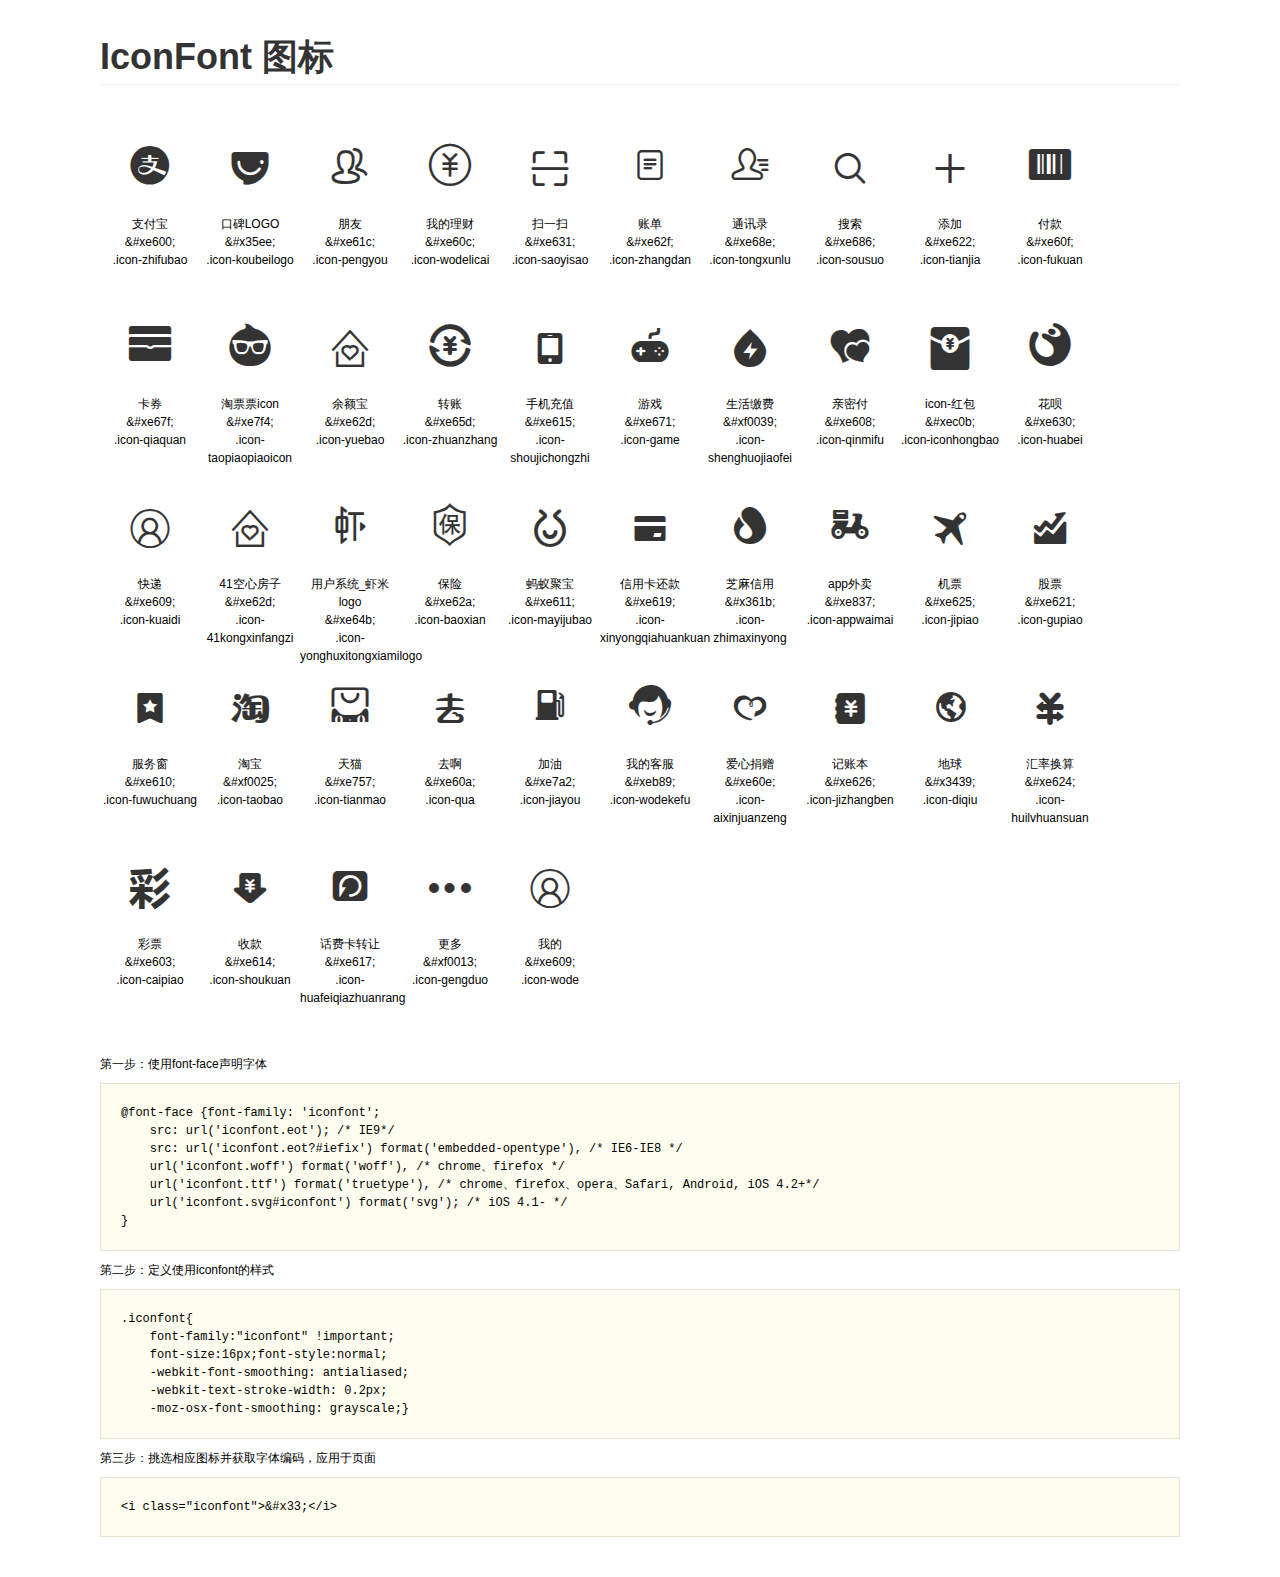
<file: iconfont/demo.html>
<!DOCTYPE html>
<html>
<head>
    <meta charset="utf-8"/>
    <title>IconFont</title>
    <link rel="stylesheet" href="demo.css">
    <link rel="stylesheet" href="iconfont.css">
</head>
<body>
    <div class="main">
        <h1>IconFont 图标</h1>
        <ul class="icon_lists clear">
            
                <li>
                <i class="icon iconfont">&#xe600;</i>
                    <div class="name">支付宝</div>
                    <div class="code">&amp;#xe600;</div>
                    <div class="fontclass">.icon-zhifubao</div>
                </li>
            
                <li>
                <i class="icon iconfont">&#x35ee;</i>
                    <div class="name">口碑LOGO</div>
                    <div class="code">&amp;#x35ee;</div>
                    <div class="fontclass">.icon-koubeilogo</div>
                </li>
            
                <li>
                <i class="icon iconfont">&#xe61c;</i>
                    <div class="name">朋友</div>
                    <div class="code">&amp;#xe61c;</div>
                    <div class="fontclass">.icon-pengyou</div>
                </li>
            
                <li>
                <i class="icon iconfont">&#xe60c;</i>
                    <div class="name">我的理财</div>
                    <div class="code">&amp;#xe60c;</div>
                    <div class="fontclass">.icon-wodelicai</div>
                </li>
            
                <li>
                <i class="icon iconfont">&#xe631;</i>
                    <div class="name">扫一扫</div>
                    <div class="code">&amp;#xe631;</div>
                    <div class="fontclass">.icon-saoyisao</div>
                </li>
            
                <li>
                <i class="icon iconfont">&#xe62f;</i>
                    <div class="name">账单</div>
                    <div class="code">&amp;#xe62f;</div>
                    <div class="fontclass">.icon-zhangdan</div>
                </li>
            
                <li>
                <i class="icon iconfont">&#xe68e;</i>
                    <div class="name">通讯录</div>
                    <div class="code">&amp;#xe68e;</div>
                    <div class="fontclass">.icon-tongxunlu</div>
                </li>
            
                <li>
                <i class="icon iconfont">&#xe686;</i>
                    <div class="name">搜索</div>
                    <div class="code">&amp;#xe686;</div>
                    <div class="fontclass">.icon-sousuo</div>
                </li>
            
                <li>
                <i class="icon iconfont">&#xe622;</i>
                    <div class="name">添加</div>
                    <div class="code">&amp;#xe622;</div>
                    <div class="fontclass">.icon-tianjia</div>
                </li>
            
                <li>
                <i class="icon iconfont">&#xe60f;</i>
                    <div class="name">付款</div>
                    <div class="code">&amp;#xe60f;</div>
                    <div class="fontclass">.icon-fukuan</div>
                </li>
            
                <li>
                <i class="icon iconfont">&#xe67f;</i>
                    <div class="name">卡券</div>
                    <div class="code">&amp;#xe67f;</div>
                    <div class="fontclass">.icon-qiaquan</div>
                </li>
            
                <li>
                <i class="icon iconfont">&#xe7f4;</i>
                    <div class="name">淘票票icon</div>
                    <div class="code">&amp;#xe7f4;</div>
                    <div class="fontclass">.icon-taopiaopiaoicon</div>
                </li>
            
                <li>
                <i class="icon iconfont">&#xe62d;</i>
                    <div class="name">余额宝</div>
                    <div class="code">&amp;#xe62d;</div>
                    <div class="fontclass">.icon-yuebao</div>
                </li>
            
                <li>
                <i class="icon iconfont">&#xe65d;</i>
                    <div class="name">转账</div>
                    <div class="code">&amp;#xe65d;</div>
                    <div class="fontclass">.icon-zhuanzhang</div>
                </li>
            
                <li>
                <i class="icon iconfont">&#xe615;</i>
                    <div class="name">手机充值</div>
                    <div class="code">&amp;#xe615;</div>
                    <div class="fontclass">.icon-shoujichongzhi</div>
                </li>
            
                <li>
                <i class="icon iconfont">&#xe671;</i>
                    <div class="name">游戏</div>
                    <div class="code">&amp;#xe671;</div>
                    <div class="fontclass">.icon-game</div>
                </li>
            
                <li>
                <i class="icon iconfont">&#xf0039;</i>
                    <div class="name">生活缴费</div>
                    <div class="code">&amp;#xf0039;</div>
                    <div class="fontclass">.icon-shenghuojiaofei</div>
                </li>
            
                <li>
                <i class="icon iconfont">&#xe608;</i>
                    <div class="name">亲密付</div>
                    <div class="code">&amp;#xe608;</div>
                    <div class="fontclass">.icon-qinmifu</div>
                </li>
            
                <li>
                <i class="icon iconfont">&#xec0b;</i>
                    <div class="name">icon-红包</div>
                    <div class="code">&amp;#xec0b;</div>
                    <div class="fontclass">.icon-iconhongbao</div>
                </li>
            
                <li>
                <i class="icon iconfont">&#xe630;</i>
                    <div class="name">花呗</div>
                    <div class="code">&amp;#xe630;</div>
                    <div class="fontclass">.icon-huabei</div>
                </li>
            
                <li>
                <i class="icon iconfont">&#xe609;</i>
                    <div class="name">快递</div>
                    <div class="code">&amp;#xe609;</div>
                    <div class="fontclass">.icon-kuaidi</div>
                </li>
            
                <li>
                <i class="icon iconfont">&#xe62d;</i>
                    <div class="name">41空心房子</div>
                    <div class="code">&amp;#xe62d;</div>
                    <div class="fontclass">.icon-41kongxinfangzi</div>
                </li>
            
                <li>
                <i class="icon iconfont">&#xe64b;</i>
                    <div class="name">用户系统_虾米logo</div>
                    <div class="code">&amp;#xe64b;</div>
                    <div class="fontclass">.icon-yonghuxitongxiamilogo</div>
                </li>
            
                <li>
                <i class="icon iconfont">&#xe62a;</i>
                    <div class="name">保险</div>
                    <div class="code">&amp;#xe62a;</div>
                    <div class="fontclass">.icon-baoxian</div>
                </li>
            
                <li>
                <i class="icon iconfont">&#xe611;</i>
                    <div class="name">蚂蚁聚宝</div>
                    <div class="code">&amp;#xe611;</div>
                    <div class="fontclass">.icon-mayijubao</div>
                </li>
            
                <li>
                <i class="icon iconfont">&#xe619;</i>
                    <div class="name">信用卡还款</div>
                    <div class="code">&amp;#xe619;</div>
                    <div class="fontclass">.icon-xinyongqiahuankuan</div>
                </li>
            
                <li>
                <i class="icon iconfont">&#x361b;</i>
                    <div class="name">芝麻信用</div>
                    <div class="code">&amp;#x361b;</div>
                    <div class="fontclass">.icon-zhimaxinyong</div>
                </li>
            
                <li>
                <i class="icon iconfont">&#xe837;</i>
                    <div class="name">app外卖</div>
                    <div class="code">&amp;#xe837;</div>
                    <div class="fontclass">.icon-appwaimai</div>
                </li>
            
                <li>
                <i class="icon iconfont">&#xe625;</i>
                    <div class="name">机票</div>
                    <div class="code">&amp;#xe625;</div>
                    <div class="fontclass">.icon-jipiao</div>
                </li>
            
                <li>
                <i class="icon iconfont">&#xe621;</i>
                    <div class="name">股票</div>
                    <div class="code">&amp;#xe621;</div>
                    <div class="fontclass">.icon-gupiao</div>
                </li>
            
                <li>
                <i class="icon iconfont">&#xe610;</i>
                    <div class="name">服务窗</div>
                    <div class="code">&amp;#xe610;</div>
                    <div class="fontclass">.icon-fuwuchuang</div>
                </li>
            
                <li>
                <i class="icon iconfont">&#xf0025;</i>
                    <div class="name">淘宝</div>
                    <div class="code">&amp;#xf0025;</div>
                    <div class="fontclass">.icon-taobao</div>
                </li>
            
                <li>
                <i class="icon iconfont">&#xe757;</i>
                    <div class="name">天猫</div>
                    <div class="code">&amp;#xe757;</div>
                    <div class="fontclass">.icon-tianmao</div>
                </li>
            
                <li>
                <i class="icon iconfont">&#xe60a;</i>
                    <div class="name">去啊</div>
                    <div class="code">&amp;#xe60a;</div>
                    <div class="fontclass">.icon-qua</div>
                </li>
            
                <li>
                <i class="icon iconfont">&#xe7a2;</i>
                    <div class="name">加油</div>
                    <div class="code">&amp;#xe7a2;</div>
                    <div class="fontclass">.icon-jiayou</div>
                </li>
            
                <li>
                <i class="icon iconfont">&#xeb89;</i>
                    <div class="name">我的客服</div>
                    <div class="code">&amp;#xeb89;</div>
                    <div class="fontclass">.icon-wodekefu</div>
                </li>
            
                <li>
                <i class="icon iconfont">&#xe60e;</i>
                    <div class="name">爱心捐赠</div>
                    <div class="code">&amp;#xe60e;</div>
                    <div class="fontclass">.icon-aixinjuanzeng</div>
                </li>
            
                <li>
                <i class="icon iconfont">&#xe626;</i>
                    <div class="name">记账本</div>
                    <div class="code">&amp;#xe626;</div>
                    <div class="fontclass">.icon-jizhangben</div>
                </li>
            
                <li>
                <i class="icon iconfont">&#x3439;</i>
                    <div class="name">地球</div>
                    <div class="code">&amp;#x3439;</div>
                    <div class="fontclass">.icon-diqiu</div>
                </li>
            
                <li>
                <i class="icon iconfont">&#xe624;</i>
                    <div class="name">汇率换算</div>
                    <div class="code">&amp;#xe624;</div>
                    <div class="fontclass">.icon-huilvhuansuan</div>
                </li>
            
                <li>
                <i class="icon iconfont">&#xe603;</i>
                    <div class="name">彩票</div>
                    <div class="code">&amp;#xe603;</div>
                    <div class="fontclass">.icon-caipiao</div>
                </li>
            
                <li>
                <i class="icon iconfont">&#xe614;</i>
                    <div class="name">收款</div>
                    <div class="code">&amp;#xe614;</div>
                    <div class="fontclass">.icon-shoukuan</div>
                </li>
            
                <li>
                <i class="icon iconfont">&#xe617;</i>
                    <div class="name">话费卡转让</div>
                    <div class="code">&amp;#xe617;</div>
                    <div class="fontclass">.icon-huafeiqiazhuanrang</div>
                </li>
            
                <li>
                <i class="icon iconfont">&#xf0013;</i>
                    <div class="name">更多</div>
                    <div class="code">&amp;#xf0013;</div>
                    <div class="fontclass">.icon-gengduo</div>
                </li>
            
                <li>
                <i class="icon iconfont">&#xe609;</i>
                    <div class="name">我的</div>
                    <div class="code">&amp;#xe609;</div>
                    <div class="fontclass">.icon-wode</div>
                </li>
            
        </ul>


        <div class="helps">
            第一步：使用font-face声明字体
            <pre>
@font-face {font-family: 'iconfont';
    src: url('iconfont.eot'); /* IE9*/
    src: url('iconfont.eot?#iefix') format('embedded-opentype'), /* IE6-IE8 */
    url('iconfont.woff') format('woff'), /* chrome、firefox */
    url('iconfont.ttf') format('truetype'), /* chrome、firefox、opera、Safari, Android, iOS 4.2+*/
    url('iconfont.svg#iconfont') format('svg'); /* iOS 4.1- */
}
</pre>
第二步：定义使用iconfont的样式
            <pre>
.iconfont{
    font-family:"iconfont" !important;
    font-size:16px;font-style:normal;
    -webkit-font-smoothing: antialiased;
    -webkit-text-stroke-width: 0.2px;
    -moz-osx-font-smoothing: grayscale;}
</pre>
第三步：挑选相应图标并获取字体编码，应用于页面
<pre>
&lt;i class="iconfont"&gt;&amp;#x33;&lt;/i&gt;
</pre>
        </div>

    </div>
</body>
</html>
</file>
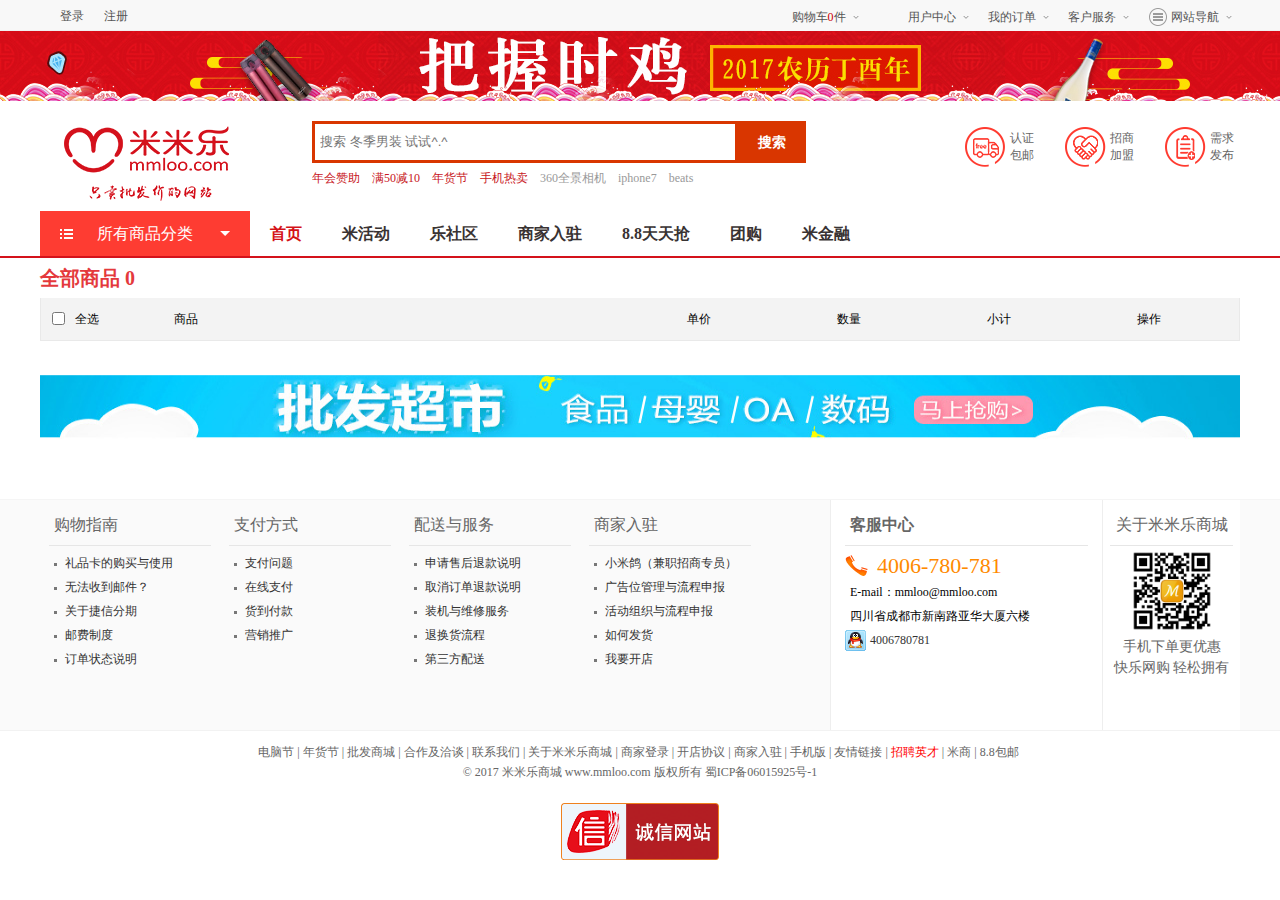
<file: subHtml/cart.html>
<!DOCTYPE html>
<html>
	<head>
		<meta charset="UTF-8">
		<title></title>
		<link rel="stylesheet" type="text/css" href="../css/common.css"/>
		<link rel="stylesheet" type="text/css" href="../iconfont/iconfont.css"/>
		<link rel="stylesheet" type="text/css" href="../css/cart.css"/>
		<script src="../js/cookie.js"></script>
		<script src="../js/jquery-1.11.3.js"></script>
	</head>
	<body>
		<div class="publicTop">
			<div class="publicTopCon">
				<div class="userLogin">
					<span><a href="login.html" target="_blank">登录</a></span>
					<span><a href="register.html" target="_blank">注册</a></span>
				</div>
				<div class="quickMenu">
					<ul class="clearfix">
						<li id="myCart">
							<a href="javascript:;" target="_blank">购物车<span id="cartNum">0</span>件</a>
							<i></i>
						</li>
						<li>
							<a href="javascript:;" target="_blank">用户中心</a>
							<i></i>
							<ol class="clearfix">
								<li><a href="javascript:;" target="_blank">商品收藏</a></li>
								<li><a href="javascript:;" target="_blank">店铺收藏</a></li>
								<li><a href="javascript:;" target="_blank">收藏米米乐</a></li>
							</ol>
						</li>
						<li>
							<a href="javascript:;" target="_blank">我的订单</a>
							<i></i>
							<ol class="clearfix">
								<li><a href="javascript:;" target="_blank">待付款订单</a></li>
								<li><a href="javascript:;" target="_blank">待确认收货</a></li>
								<li><a href="javascript:;" target="_blank">待评价交易</a></li>
							</ol>
						</li>
						<li>
							<a href="javascript:;" target="_blank">客户服务</a>
							<i></i>
							<ol class="clearfix">
								<li><a href="javascript:;" target="_blank">帮助中心</a></li>
								<li><a href="javascript:;" target="_blank">售后服务</a></li>
								<li><a href="javascript:;" target="_blank">客服中心</a></li>
								<li><a href="javascript:;" target="_blank">在线客服</a></li>
								<li><a href="javascript:;" target="_blank">QQ客服 </a></li>
							</ol>
						</li>
						<li id="nav">
							<i class="iconNav"></i>
							<a href="javascript:;" target="_blank">网站导航</a>
							<i></i>
							<ol class="clearfix">
								<li><a href="javascript:;" target="_blank">导购频道</a></li>
							</ol>
						</li>
					</ul>
				</div>
				<script type="text/javascript">
					$(function(){
						var li = $(".quickMenu>ul>li");
						li.mouseenter(function(){
							if($(this).has("ol")){
								$(this).css({
									"border" : "1px solid #F0F0F0",
									"borderBottom" : 0,
									"background" : "#fff"
								});
								$(this).children("ol").stop().slideDown().css({
									"border" : "1px solid #F0F0F0",
									"borderTop" : 0,
									"background" : "#fff"
								});
							}
						});
						li.children("ol").children("li").mouseenter(function(){
							$(this).css({
								"background" : "#F7F7F7"
							})
						});
						li.children("ol").children("li").mouseleave(function(){
							$(this).css({
								"background" : "#fff"
							})
						});
						li.mouseleave(function(){
							if($(this).has("ol")){
								$(this).css({
									"border" : "1px solid #f8f8f8",
									"borderBottom" : 0,
									"background" : "#f8f8f8"
								})
								$(this).children("ol").stop().slideUp()
							}
						})
					})
				</script>
			</div>
		</div>
		<div class="ad">
			<div class="adCon" onclick="window.open('http://www.mmloo.com/shop/activity-1336.html')">
				
			</div>
		</div>
		<div class="header">
			<div class="headerCon">
				<h1><a href="index.html" target="_blank"></a></h1>
				<div class="headerSearch">
					<dl>
						<dt class="clearfix">
							<input type="text" name="keyword" id="keyword" autocomplete="off" placeholder="搜索 冬季男装 试试^.^"/>
							<input type="submit" id="button" value="搜索" class="inpSearch"/>
							<ul id="searchUl"></ul>
						</dt>
						<dd>
							<li><a href="javascript:;"><span>年会赞助</a></span></li>
							<li><a href="javascript:;"><span>满50减10</span></a></li>
							<li><a href="javascript:;"><span>年货节</span></a></li>
							<li><a href="javascript:;"><span>手机热卖</span></a></li>
							<li><a href="javascript:;">360全景相机</a></li>
							<li><a href="javascript:;">iphone7</a></li>
							<li><a href="javascript:;">beats</a></li>
						</dd>
					</dl>
				</div>
				<div class="headerUserMenu">
					<ul class="clearfix">
						<li>认证包邮</li>
						<li>招商加盟</li>
						<li>需求发布</li>
					</ul>
				</div>
			</div>
		</div>
		<script type="text/javascript">
			//跨域搜索凡客的商品数据
			//http://page.vanclimg.com/autocompletehandler.ashx?callback=jqautocompletecallback&k=mian&limit=13
			var keyword = document.getElementById("keyword");
			var inpSearch = document.getElementById("button");
			var searchUl = document.getElementById("searchUl");
			keyword.onkeyup = function(){
				searchUl.innerHTML = "";
				var sc = document.createElement("script");
				sc.src = "http://page.vanclimg.com/autocompletehandler.ashx?callback=fn&k=" + keyword.value + "&limit=13";
				searchUl.appendChild(sc);
				if(keyword.value == ""){
					searchUl.style.border = "none";
				}else{
					searchUl.style.display = "block";
					searchUl.style.border = "1px solid #D93600";
				}
			}
			//上面用的是凡客的接口，所以搜索的时候可能结果不匹配
			inpSearch.onclick = function(){
				window.open("http://www.mmloo.com/shop/?check_way=goods&act=search&keyword=" + keyword.value)
			}
		</script>
		<div class="publicNav">
			<div class="publicNavCon">
				<div class="category">
					<div class="title">
						<p><a href="javascript:;" target="_blank">所有商品分类</a></p>
						<ul class="clearfix">
							<li><i></i><h3><a href="javascript:;" target="_blank">手机</a><span>/</span><a href="javascript:;" target="_blank">数码</a></h3>
								<div class="yiji_a">
									<div class="yiji_b clearfix">
										<span></span>
										<h2><a href="javascript:;" target="_blank">手机数码</a></h2>
									</div>
									<dl>
										<dt>
											<a href="javascript:;" target="_blank">手机通讯</a>
											<span>></span>
										</dt>
										<dd>
											<a href="javascript:;" target="_blank">IPhone</a>
											<a href="javascript:;" target="_blank">三星</a>
											<a href="javascript:;" target="_blank">小米</a>
											<a href="javascript:;" target="_blank">魅族</a>
											<a href="javascript:;" target="_blank">华为</a>
											<a href="javascript:;" target="_blank">诺基亚</a>
											<a href="javascript:;" target="_blank">联想</a>
											<a href="javascript:;" target="_blank">HTC</a>
											<a href="javascript:;" target="_blank">中兴</a>
											<a href="javascript:;" target="_blank">索尼</a>
											<a href="javascript:;" target="_blank">乐视</a>
											<a href="javascript:;" target="_blank">其他</a>
											<a href="javascript:;" target="_blank">微软</a>
											<a href="javascript:;" target="_blank">儿童定位手表</a>
										</dd>
									</dl>							
									<dl>
										<dt>
											<a href="javascript:;" target="_blank">手机配件</a>
											<span>></span>
										</dt>
										<dd>
											<a href="javascript:;" target="_blank">贴膜</a>
											<a href="javascript:;" target="_blank">手机保护壳</a>
											<a href="javascript:;" target="_blank">电池</a>
											<a href="javascript:;" target="_blank">手机耳机</a>
											<a href="javascript:;" target="_blank">充电器/数据线</a>
											<a href="javascript:;" target="_blank">手机存储卡</a>
											<a href="javascript:;" target="_blank">移动电源</a>
											<a href="javascript:;" target="_blank">配件</a>
										</dd>
									</dl>
									<dl>
										<dt>
											<a href="javascript:;" target="_blank">摄影摄像</a>
											<span>></span>
										</dt>
										<dd>
											<a href="javascript:;" target="_blank">数码摄像机</a>
											<a href="javascript:;" target="_blank">单反相机</a>
										</dd>
									</dl>
									<dl>
										<dt>
											<a href="javascript:;" target="_blank">数码配件</a>
											<span>></span>
										</dt>
										<dd>
											<a href="javascript:;" target="_blank">闪光灯</a>
											<a href="javascript:;" target="_blank">电池/充电器</a>
										</dd>
									</dl>
									<dl>
										<dt>
											<a href="javascript:;" target="_blank">智能设备</a>
											<span>></span>
										</dt>
										<dd>
											<a href="javascript:;" target="_blank">健康监测</a>
											<a href="javascript:;" target="_blank">智能手表</a>
										</dd>
									</dl>
									<dl>
										<dt>
											<a href="javascript:;" target="_blank">影音娱乐</a>
											<span>></span>
										</dt>
										<dd>
											<a href="javascript:;" target="_blank">耳机耳麦</a>
											<a href="javascript:;" target="_blank">音响</a>
										</dd>
									</dl>
								</div>	
							</li>
							<li><i></i><h3><a href="javascript:;" target="_blank">电脑</a><span>/</span><a href="javascript:;" target="_blank">办公</a></h3>
								<div class="yiji_a">
									<div class="yiji_b clearfix">
										<span></span>
										<h2><a href="javascript:;" target="_blank">电脑办公</a></h2>
									</div>
									<dl>
										<dt>
											<a href="javascript:;" target="_blank">电脑整机</a>
											<span>></span>
										</dt>
										<dd>
											<a href="javascript:;" target="_blank">电脑配件</a>
											<a href="javascript:;" target="_blank">服务器/工作站</a>
											<a href="javascript:;" target="_blank">显示器</a>
											<a href="javascript:;" target="_blank">一体机</a>
											<a href="javascript:;" target="_blank">台式机</a>
											<a href="javascript:;" target="_blank">笔记本</a>
										</dd>
									</dl>							
									<dl>
										<dt>
											<a href="javascript:;" target="_blank">平板电脑</a>
											<span>></span>
										</dt>
										<dd>
											<a href="javascript:;" target="_blank">IPAD</a>
											<a href="javascript:;" target="_blank">surface</a>
											<a href="javascript:;" target="_blank">国产平板</a>
										</dd>
									</dl>
									<dl>
										<dt>
											<a href="javascript:;" target="_blank">网络设备</a>
											<span>></span>
										</dt>
										<dd>
											<a href="javascript:;" target="_blank">3G上网</a>
											<a href="javascript:;" target="_blank">路由器</a>
											<a href="javascript:;" target="_blank">移动支付</a>
										</dd>
									</dl>
									<dl>
										<dt>
											<a href="javascript:;" target="_blank">办公设备</a>
											<span>></span>
										</dt>
										<dd>
											<a href="javascript:;" target="_blank">刷卡机</a>
											<a href="javascript:;" target="_blank">打印机</a>
											<a href="javascript:;" target="_blank">多功能一体机</a>
											<a href="javascript:;" target="_blank">投影仪</a>
										</dd>
									</dl>
									<dl>
										<dt>
											<a href="javascript:;" target="_blank">外设产品</a>
											<span>></span>
										</dt>
										<dd>
											<a href="javascript:;" target="_blank">移动硬盘</a>
											<a href="javascript:;" target="_blank">U盘</a>
											<a href="javascript:;" target="_blank">电脑包</a>
										</dd>
									</dl>
									<dl>
										<dt>
											<a href="javascript:;" target="_blank">服务产品</a>
											<span>></span>
										</dt>
										<dd>
											<a href="javascript:;" target="_blank">电脑软件</a>
										</dd>
									</dl>
									<dl>
										<dt>
											<a href="javascript:;" target="_blank">办公耗材</a>
											<span>></span>
										</dt>
										<dd>
											<a href="javascript:;" target="_blank">硒鼓</a>
											<a href="javascript:;" target="_blank">办公文具</a>
										</dd>
									</dl>
								</div>
							</li>
							<li><i></i><h3><a href="javascript:;" target="_blank">食品</a><span>/</span><a href="javascript:;" target="_blank">酒饮</a><span>/</span><a href="javascript:;" target="_blank">生鲜</a><span>/</span><a href="javascript:;" target="_blank">特产</a></h3>
								<div class="yiji_a">
									<div class="yiji_b clearfix">
										<span></span>
										<h2><a href="javascript:;" target="_blank">食品酒饮</a></h2>
									</div>
									<dl>
										<dt>
											<a href="javascript:;" target="_blank">进口视频</a>
											<span>></span>
										</dt>
										<dd>
											<a href="javascript:;" target="_blank">进口酒</a>
											<a href="javascript:;" target="_blank">进口乳制品</a>
											<a href="javascript:;" target="_blank">进口零食</a>
											<a href="javascript:;" target="_blank">进口粮油</a>
											<a href="javascript:;" target="_blank">进口调料</a>
											<a href="javascript:;" target="_blank">进口冲料</a>
										</dd>
									</dl>							
									<dl>
										<dt>
											<a href="javascript:;" target="_blank">酒饮</a>
											<span>></span>
										</dt>
										<dd>
											<a href="javascript:;" target="_blank">白酒</a>
											<a href="javascript:;" target="_blank">红酒</a>
											<a href="javascript:;" target="_blank">功能饮料</a>
										</dd>
									</dl>
									<dl>
										<dt>
											<a href="javascript:;" target="_blank">粮油</a>
											<span>></span>
										</dt>
										<dd>
											<a href="javascript:;" target="_blank">米面粗粮</a>
											<a href="javascript:;" target="_blank">罐头榨菜</a>
											<a href="javascript:;" target="_blank">调味</a>
											<a href="javascript:;" target="_blank">方便食品</a>
											<a href="javascript:;" target="_blank">油</a>
											<a href="javascript:;" target="_blank">有机绿色</a>
										</dd>
									</dl>
									<dl>
										<dt>
											<a href="javascript:;" target="_blank">休闲</a>
											<span>></span>
										</dt>
										<dd>
											<a href="javascript:;" target="_blank">冲料</a>
											<a href="javascript:;" target="_blank">糖果</a>
											<a href="javascript:;" target="_blank">坚果</a>
											<a href="javascript:;" target="_blank">蜜饯</a>
											<a href="javascript:;" target="_blank">肉脯</a>
											<a href="javascript:;" target="_blank">零食</a>
										</dd>
									</dl>
									<dl>
										<dt>
											<a href="javascript:;" target="_blank">茶叶</a>
											<span>></span>
										</dt>
										<dd>
											<a href="javascript:;" target="_blank">绿茶</a>
											<a href="javascript:;" target="_blank">花草茶</a>
											<a href="javascript:;" target="_blank">花果茶</a>
											<a href="javascript:;" target="_blank">红茶</a>
											<a href="javascript:;" target="_blank">铁观音</a>
											<a href="javascript:;" target="_blank">乌龙</a>
											<a href="javascript:;" target="_blank">其他茶</a>
										</dd>
									</dl>
									<dl>
										<dt>
											<a href="javascript:;" target="_blank">特产</a>
											<span>></span>
										</dt>
										<dd>
											<a href="javascript:;" target="_blank">熟食特产</a>
											<a href="javascript:;" target="_blank">干活特产</a>
											<a href="javascript:;" target="_blank">腌渍特产</a>
										</dd>
									</dl>
									<dl>
										<dt>
											<a href="javascript:;" target="_blank">季节特色</a>
											<span>></span>
										</dt>
										<dd>
											<a href="javascript:;" target="_blank">月饼</a>
										</dd>
									</dl>
									<dl>
										<dt>
											<a href="javascript:;" target="_blank">保健食品</a>
											<span>></span>
										</dt>
										<dd>
											<a href="javascript:;" target="_blank">保健品</a>
										</dd>
									</dl>
								</div>
							</li>							
							<li><i></i><h3><a href="javascript:;" target="_blank">服装</a><span>/</span><a href="javascript:;" target="_blank">鞋帽</a><span>/</span><a href="javascript:;" target="_blank">箱包</a></h3>
								<div class="yiji_a">
									<div class="yiji_b clearfix">
										<span></span>
										<h2><a href="javascript:;" target="_blank">服装鞋帽</a></h2>
									</div>
									<dl>
										<dt>
											<a href="javascript:;" target="_blank">眼镜</a>
											<span>></span>
										</dt>
										<dd>
											<a href="javascript:;" target="_blank">太阳镜</a>
											<a href="javascript:;" target="_blank">反辐射眼镜</a>
										</dd>
									</dl>							
									<dl>
										<dt>
											<a href="javascript:;" target="_blank">箱包</a>
											<span>></span>
										</dt>
										<dd>
											<a href="javascript:;" target="_blank">女包</a>
											<a href="javascript:;" target="_blank">男包</a>
											<a href="javascript:;" target="_blank">行李箱</a>
											<a href="javascript:;" target="_blank">背包</a>
										</dd>
									</dl>
									<dl>
										<dt>
											<a href="javascript:;" target="_blank">童装</a>
											<span>></span>
										</dt>
										<dd>
											<a href="javascript:;" target="_blank">儿童上装</a>
										</dd>
									</dl>
									<dl>
										<dt>
											<a href="javascript:;" target="_blank">男鞋</a>
											<span>></span>
										</dt>
										<dd>
											<a href="javascript:;" target="_blank">男士单鞋</a>
										</dd>
									</dl>
									<dl>
										<dt>
											<a href="javascript:;" target="_blank">女鞋</a>
											<span>></span>
										</dt>
										<dd>
											<a href="javascript:;" target="_blank">女士休闲鞋</a>
											<a href="javascript:;" target="_blank">女士靴子</a>
											<a href="javascript:;" target="_blank">女士单鞋</a>
										</dd>
									</dl>
									<dl>
										<dt>
											<a href="javascript:;" target="_blank">女装</a>
											<span>></span>
										</dt>
										<dd>
											<a href="javascript:;" target="_blank">女士上衣</a>
											<a href="javascript:;" target="_blank">女士外衣</a>
											<a href="javascript:;" target="_blank">女士套装</a>
											<a href="javascript:;" target="_blank">女袜</a>
											<a href="javascript:;" target="_blank">女士裙装</a>
										</dd>
									</dl>
									<dl>
										<dt>
											<a href="javascript:;" target="_blank">男装</a>
											<span>></span>
										</dt>
										<dd>
											<a href="javascript:;" target="_blank">男袜</a>
											<a href="javascript:;" target="_blank">男士上衣</a>
											<a href="javascript:;" target="_blank">男士裤装</a>
										</dd>
									</dl>
								</div>
							</li>							
							<li><i></i><h3><a href="javascript:;" target="_blank">母婴</a><span>/</span><a href="javascript:;" target="_blank">玩具</a></h3>
								<div class="yiji_a">
									<div class="yiji_b clearfix">
										<span></span>
										<h2><a href="javascript:;" target="_blank">母婴玩具</a></h2>
									</div>
									<dl>
										<dt>
											<a href="javascript:;" target="_blank">奶粉</a>
											<span>></span>
										</dt>
										<dd>
											<a href="javascript:;" target="_blank">婴儿奶粉</a>
										</dd>
									</dl>							
									<dl>
										<dt>
											<a href="javascript:;" target="_blank">尿裤湿巾</a>
											<span>></span>
										</dt>
										<dd>
											<a href="javascript:;" target="_blank">婴儿尿裤</a>
											<a href="javascript:;" target="_blank">拉拉裤</a>
											<a href="javascript:;" target="_blank">成人尿裤</a>
										</dd>
									</dl>
									<dl>
										<dt>
											<a href="javascript:;" target="_blank">洗护用品</a>
											<span>></span>
										</dt>
										<dd>
											<a href="javascript:;" target="_blank">宝宝护肤</a>
											<a href="javascript:;" target="_blank">宝宝洗液</a>
											<a href="javascript:;" target="_blank">洗衣液</a>
											<a href="javascript:;" target="_blank">肥皂</a>
										</dd>
									</dl>
									<dl>
										<dt>
											<a href="javascript:;" target="_blank">喂养用品</a>
											<span>></span>
										</dt>
										<dd>
											<a href="javascript:;" target="_blank">奶瓶奶嘴</a>
											<a href="javascript:;" target="_blank">吸奶器</a>
											<a href="javascript:;" target="_blank">牙胶安抚</a>
											<a href="javascript:;" target="_blank">暖奶消毒</a>
										</dd>
									</dl>
									<dl>
										<dt>
											<a href="javascript:;" target="_blank">玩具乐器</a>
											<span>></span>
										</dt>
										<dd>
											<a href="javascript:;" target="_blank">DIY玩具</a>
										</dd>
									</dl>
									<dl>
										<dt>
											<a href="javascript:;" target="_blank">妈妈专区</a>
											<span>></span>
										</dt>
										<dd>
											<a href="javascript:;" target="_blank">妈咪包</a>
											<a href="javascript:;" target="_blank">背婴带</a>
											<a href="javascript:;" target="_blank">待产新生</a>
											<a href="javascript:;" target="_blank">防辐射服</a>
										</dd>
									</dl>
								</div>
							</li>							
							<li><i></i><h3><a href="javascript:;" target="_blank">家居</a><span>/</span><a href="javascript:;" target="_blank">生活</a><span>/</span><a href="javascript:;" target="_blank">服务</a></h3>
								<div class="yiji_a">
									<div class="yiji_b clearfix">
										<span></span>
										<h2><a href="javascript:;" target="_blank">家居生活</a></h2>
									</div>
									<dl>
										<dt>
											<a href="javascript:;" target="_blank">生活服务</a>
											<span>></span>
										</dt>
										<dd>
											<a href="javascript:;" target="_blank">餐饮</a>
											<a href="javascript:;" target="_blank">婚纱摄影</a>
											<a href="javascript:;" target="_blank">儿童摄影</a>
											<a href="javascript:;" target="_blank">写真</a>
											<a href="javascript:;" target="_blank">驾校</a>
											<a href="javascript:;" target="_blank">鲜花</a>
											<a href="javascript:;" target="_blank">空气净化</a>
										</dd>
									</dl>							
									<dl>
										<dt>
											<a href="javascript:;" target="_blank">家纺</a>
											<span>></span>
										</dt>
										<dd>
											<a href="javascript:;" target="_blank">被子</a>
										</dd>
									</dl>
									<dl>
										<dt>
											<a href="javascript:;" target="_blank">家居</a>
											<span>></span>
										</dt>
										<dd>
											<a href="javascript:;" target="_blank">卧室家具</a>
											<a href="javascript:;" target="_blank">客厅家具</a>
											<a href="javascript:;" target="_blank">餐厅家具</a>
											<a href="javascript:;" target="_blank">书房家具</a>
											<a href="javascript:;" target="_blank">储物家具</a>
										</dd>
									</dl>
									<dl>
										<dt>
											<a href="javascript:;" target="_blank">灯具</a>
											<span>></span>
										</dt>
										<dd>
											<a href="javascript:;" target="_blank">台灯</a>
											<a href="javascript:;" target="_blank">LED灯</a>
										</dd>
									</dl>
									<dl>
										<dt>
											<a href="javascript:;" target="_blank">家装建材</a>
											<span>></span>
										</dt>
										<dd>
											<a href="javascript:;" target="_blank">灯饰照明</a>
											<a href="javascript:;" target="_blank">五金家电</a>
											<a href="javascript:;" target="_blank">墙地面材料</a>
										</dd>
									</dl>
								</div>
							</li>	
							<li><i></i><h3><a href="javascript:;" target="_blank">个护美妆</a><span>/</span><a href="javascript:;" target="_blank">清洁用品</a></h3>
								<div class="yiji_a">
									<div class="yiji_b clearfix">
										<span></span>
										<h2><a href="javascript:;" target="_blank">个护美妆</a></h2>
									</div>
									<dl>
										<dt>
											<a href="javascript:;" target="_blank">魅力彩妆</a>
											<span>></span>
										</dt>
										<dd>
											<a href="javascript:;" target="_blank">底妆</a>
											<a href="javascript:;" target="_blank">眼部</a>
											<a href="javascript:;" target="_blank">唇部</a>
											<a href="javascript:;" target="_blank">美甲</a>
										</dd>
									</dl>							
									<dl>
										<dt>
											<a href="javascript:;" target="_blank">洗发护发</a>
											<span>></span>
										</dt>
										<dd>
											<a href="javascript:;" target="_blank">洗发</a>
											<a href="javascript:;" target="_blank">护发</a>
											<a href="javascript:;" target="_blank">染发</a>
											<a href="javascript:;" target="_blank">造型</a>
											<a href="javascript:;" target="_blank">套装</a>
										</dd>
									</dl>
									<dl>
										<dt>
											<a href="javascript:;" target="_blank">香水SPA</a>
											<span>></span>
										</dt>
										<dd>
											<a href="javascript:;" target="_blank">香薰精油</a>
										</dd>
									</dl>
									<dl>
										<dt>
											<a href="javascript:;" target="_blank">身体护肤</a>
											<span>></span>
										</dt>
										<dd>
											<a href="javascript:;" target="_blank">沐浴</a>
											<a href="javascript:;" target="_blank">润肤</a>
											<a href="javascript:;" target="_blank">手足</a>
										</dd>
									</dl>
									<dl>
										<dt>
											<a href="javascript:;" target="_blank">口腔护理</a>
											<span>></span>
										</dt>
										<dd>
											<a href="javascript:;" target="_blank">牙膏/牙粉</a>
										</dd>
									</dl>
									<dl>
										<dt>
											<a href="javascript:;" target="_blank">女性护理</a>
											<span>></span>
										</dt>
										<dd>
											<a href="javascript:;" target="_blank">卫生巾</a>
											<a href="javascript:;" target="_blank">私密护理</a>
										</dd>
									</dl>
									<dl>
										<dt>
											<a href="javascript:;" target="_blank">面部护肤</a>
											<span>></span>
										</dt>
										<dd>
											<a href="javascript:;" target="_blank">清洁</a>
											<a href="javascript:;" target="_blank">护肤</a>
											<a href="javascript:;" target="_blank">面膜</a>
										</dd>
									</dl>
								</div>
							</li>
							<li><i></i><h3><a href="javascript:;" target="_blank">家居用品</a></h3>
								<div class="yiji_a">
									<div class="yiji_b clearfix">
										<span></span>
										<h2><a href="javascript:;" target="_blank">家用电器</a></h2>
									</div>
									<dl>
										<dt>
											<a href="javascript:;" target="_blank">大家电</a>
											<span>></span>
										</dt>
										<dd>
											<a href="javascript:;" target="_blank">冰箱</a>
											<a href="javascript:;" target="_blank">洗衣机</a>
										</dd>
									</dl>							
									<dl>
										<dt>
											<a href="javascript:;" target="_blank">生活电器</a>
											<span>></span>
										</dt>
										<dd>
											<a href="javascript:;" target="_blank">净化器</a>
											<a href="javascript:;" target="_blank">挂烫机/熨斗</a>
											<a href="javascript:;" target="_blank">加湿器</a>
											<a href="javascript:;" target="_blank">口腔护理</a>
										</dd>
									</dl>
									<dl>
										<dt>
											<a href="javascript:;" target="_blank">厨房电器</a>
											<span>></span>
										</dt>
										<dd>
											<a href="javascript:;" target="_blank">电压力锅</a>
											<a href="javascript:;" target="_blank">其他厨房电器</a>
										</dd>
									</dl>
								</div>
							</li>
						</ul>
					</div>
				</div>
				<script type="text/javascript">
					$(function(){
						var li = $(".title>ul>li");
						li.mouseenter(function(){
							$(this).children("div").css({
								"display" : "block"
							})
						}).mouseleave(function(){
							$(this).children("div").css({
								"display" : "none"
							})
						})
						var t = $(".publicNavCon .title");
						var ul = $(".publicNavCon .title ul");
						t.mouseenter(function(){
							ul.stop().slideDown();
						}).mouseleave(function(){
							ul.stop().slideUp();
						})
					})
				</script>
				<ol class="clearfix">
					<li><a href="javascript:;" target="_blank"><span>首页</span></a></li>
					<li><a href="javascript:;" target="_blank">米活动</a></li>
					<li><a href="javascript:;" target="_blank">乐社区</a></li>
					<li><a href="javascript:;" target="_blank">商家入驻</a></li>
					<li><a href="javascript:;" target="_blank">8.8天天抢</a></li>
					<li><a href="javascript:;" target="_blank">团购</a></li>
					<li><a href="javascript:;" target="_blank">米金融</a></li>
				</ol>
			</div>
		</div>
		
		
		<div class="cartCon">
			<h3>全部商品<span class="allNum"></span></h3>
			<div class="cartHead">
				<span class="cbox"><div><input type="checkbox" name="allSelect" id="allSelect" value="" class="qx"/></div><label for="allSelect">全选</label></span>
				<span class="goods">商品</span>
				<span class="price">单价</span>
				<span class="num">数量</span>
				<span class="sum">小计</span>
				<span class="action">操作</span>
			</div>
			<ul class="cartList"></ul>
			<script type="text/javascript">
				$(function(){
					var arr = document.cookie.split("; ");
					var l = arr.length;
					for(var i = 0; i < l; i ++){
						var col = arr[i].split("=");
						//符合条件就是我们需要添加在购物栏中的商品
						if(/g\d+/.test(col[0])){
							//先解码在转为jaon对象
							var goods = JSON.parse(decodeURIComponent(col[1]));
							//console.log(goods)
							var li = $("<li></li>");
							li.attr("good",JSON.stringify(goods)).addClass("cartLi clearfix");
							$(".cartList").append(li);
							var cbox = $("<input type='checkbox' value='"+ goods.id +"' checked='checked'/>");
							cbox.addClass("pCBox").click(function(){
								$(".xiaoji").html(xiaoji());
								$(".zongjia").html(zongjia());
							});
							li.append(cbox);
							var good = $("<div></div>");
							good.addClass("pGood");
							var img = $("<img/>");
							img.attr("src","../img/" + goods.img);
							good.append(img);
							var a = $("<a href='javascript:;'></a>");
							a.html(goods.content);
							good.append(a);
							li.append(good);
							var price = $("<div></div>");
							price.addClass("pPrice").html("￥" + goods.discount);
							li.append(price);
							var num = $("<div></div>");
							num.addClass("pNum");
							var inp1 = $("<input type='button' value = '-'/>");
							num.append(inp1);
							inp1.click(function(){
								var inp = $(this).next();//输入框
								var n = inp.val();
								inp.val( --n );	//数量
								var num = $(this).parent();
								var numPrev = num.prev();//单价
								var numNext = num.next();//总价
								numNext.html("￥"+(numPrev.html().replace("￥","")*n).toFixed(2));		
								// 更新cookie
								var goods = JSON.parse(num.parent().attr("good")); //在tr中获取该商品所有属性		
								goods.num = goods.num-1;				// 更新数量
								var goodstr = JSON.stringify(goods);	// 由对象转为字符串
								num.parent().attr("good", goodstr);		// 更新tr中该商品的属性
								if( n <= 0 ){
									num.parent().remove();
									createCookie("g"+goods.id, "", -1);	// 删除cookie
									$(".allNum").html($(".cartList").children("li").size());
									$(".xiaoji").html(xiaoji());
									$(".zongjia").html(zongjia());
									miss();
								}else{
									createCookie("g"+goods.id, goodstr, 7);	// 更新cookie
									$(".xiaoji").html(xiaoji());
									$(".zongjia").html(zongjia());
								}
							}).addClass("numBtn");
							var inp2 = $("<input type='text'/>");
							inp2.val(goods.num);
							num.append(inp2);
							inp2.blur(function(){
								var n = $(this).val();
								var num = $(this).parent();
								var numPrev = num.prev();//单价
								var numNext = num.next();//总价
								numNext.html("￥"+(numPrev.html().replace("￥","")*n).toFixed(2));	
								// 更新cookie
								var goods = JSON.parse(num.parent().attr("good")); //在tr中获取该商品所有属性		
								goods.num = n;				// 更新数量
								var goodstr = JSON.stringify(goods);	// 由对象转为字符串
								num.parent().attr("good", goodstr);		// 更新tr中该商品的属性
								if( n <= 0 ){
									num.parent().remove();
									createCookie("g"+goods.id, "", -10);	// 删除cookie
									$(".allNum").html($(".cartList").children("li").size());
									$(".xiaoji").html(xiaoji());
									$(".zongjia").html(zongjia());
									miss();
								}else{
									createCookie("g"+goods.id, goodstr, 10);	// 更新cookie
									$(".xiaoji").html(xiaoji());
									$(".zongjia").html(zongjia());
								}
							}).addClass("numInp");
							var inp3 = $("<input type='button' value = '+'/>");
							num.append(inp3);
							inp3.click(function(){
								var inp = $(this).prev();
								var n = inp.val();
								inp.val( ++n );	//数量
								var num = $(this).parent();
								var numPrev = num.prev();//单价
								var numNext = num.next();//总价
								numNext.html("￥"+(numPrev.html().replace("￥","")*n).toFixed(2));
								// 更新cookie
								var goods = JSON.parse(num.parent().attr("good")); //在tr中获取该商品所有属性		
								goods.num = Number(goods.num)+1;				// 更新数量
								var goodstr = JSON.stringify(goods);	// 由对象转为字符串
								num.parent().attr("good", goodstr);		// 更新tr中该商品的属性
								createCookie("g"+goods.id, goodstr, 7);	// 更新cookie
								$(".xiaoji").html(xiaoji());
								$(".zongjia").html(zongjia());
							}).addClass("numBtn");
							li.append(num);
							var sum = $("<div></div>");
							sum.addClass("pSum").html( "￥" + (goods.discount * goods.num).toFixed(2) ).css("color" , "red");;
							li.append(sum);
							var act = $("<div href='javascript:;' style='cursor: pointer;'>删除</div>");
							act.addClass("pAct").click(function(){
								if( confirm("您确定要删除该条数据吗？") ){
									var li = $(this).parent();
									var goods = JSON.parse(li.attr("good")); //在tr中获取该商品所有属性
									createCookie("g"+goods.id, "", -10);	// 更新cookie
									li.remove(); //删除行
								}
								$(".allNum").html($(".cartList").children("li").size());
								$(".xiaoji").html(xiaoji());
								$(".zongjia").html(zongjia());
							});
							li.append(act);
							miss();
						}
					}
					$(".allNum").html($(".cartList").children("li").size());
					// 全选
					$(".qx").click(function(){
						$("input[type=checkbox]").prop("checked", this.checked);
						$(".xiaoji").html(xiaoji());
						$(".zongjia").html(zongjia());
					});
					// 反选
					$(".fx").click(function(){
						$("input[type=checkbox]").not(".qx").each(function(index, elem){
							elem.checked = !elem.checked;
						});
						$(".xiaoji").html(xiaoji());
						$(".zongjia").html(zongjia());
					});
					// 删除
					$(".qs").click(function(){
						$(":checked").not(".qx").each(function(index, elem){
							console.log(elem.value)
							createCookie( "g" + elem.value, "", -1 );
							$(elem).parent().remove();
						});
						$(".allNum").html($(".cartList").children("li").size());
						$(".xiaoji").html(xiaoji());
						$(".zongjia").html(zongjia());
						miss();
					});
					//数量为所有选中状态下的商品数量
					$(".xiaoji").html(xiaoji());
					$(".zongjia").html(zongjia());
					function xiaoji(){
						var num = 0;
						$("input[type=checkbox]").not(".qx").each(function(index, elem){
							if($(elem).is(":checked")){
								num += Number($(this).next().next().next().children().eq(1).val());
							}
						});
						return num;
					}
					function zongjia(){
						var num = 0;
						$("input[type=checkbox]").not(".qx").each(function(index, elem){
							if($(elem).is(":checked")){
								num += Number($(this).parent().children().eq(4).html().replace("￥",""));
							}
						});
						return "￥" + num;
					}
					//如果cookie为空,让操作消失
					function miss(){
						if($(".cartList").children("li").size() == 0){
							$(".optionBox").css("display","none");
						}else{
							$(".optionBox").css("display","block");
						}
					}
					miss();
				})
			</script>
		</div>
		<div class="optionBox">
			<div class="fl">
				<span class="cbox"><div><input type="checkbox" name="allSelect" id="allSelect1" value="" class="qx"/></div><label for="allSelect1">全选</label></span>
				<span class="fx">反选</span>
				<span class="qs"/>删除选中的商品</span>
			</div>
			<div class="fr">
				<p>已选择<span class="xiaoji"></span>件商品</p>
				<p>总价：<span class="zongjia"></span></p>
			</div>
		</div>
		<div class="footerAd">
			<a href="javascript:;" target="_blank"><img src="../img/web-1-3-1.jpg"/></a>
		</div>
		<div class="faq">
			<div class="faqCon">
				<ul>
					<li>
						<h3>购物指南</h3>
						<ol>
							<li><i></i><a href="javascript:;" target="_blank">礼品卡的购买与使用</a></li>
							<li><i></i><a href="javascript:;" target="_blank">无法收到邮件？</a></li>
							<li><i></i><a href="javascript:;" target="_blank">关于捷信分期</a></li>
							<li><i></i><a href="javascript:;" target="_blank">邮费制度</a></li>
							<li><i></i><a href="javascript:;" target="_blank">订单状态说明</a></li>
						</ol>
					</li>
					<li>
						<h3>支付方式</h3>
						<ol>
							<li><i></i><a href="javascript:;" target="_blank">支付问题</a></li>
							<li><i></i><a href="javascript:;" target="_blank">在线支付</a></li>
							<li><i></i><a href="javascript:;" target="_blank">货到付款</a></li>
							<li><i></i><a href="javascript:;" target="_blank">营销推广</a></li>
						</ol>
					</li>
					<li>
						<h3>配送与服务</h3>
						<ol>
							<li><i></i><a href="javascript:;" target="_blank">申请售后退款说明</a></li>
							<li><i></i><a href="javascript:;" target="_blank">取消订单退款说明</a></li>
							<li><i></i><a href="javascript:;" target="_blank">装机与维修服务</a></li>
							<li><i></i><a href="javascript:;" target="_blank">退换货流程</a></li>
							<li><i></i><a href="javascript:;" target="_blank">第三方配送</a></li>
						</ol>
					</li>
					<li>
						<h3>商家入驻</h3>
						<ol>
							<li><i></i><a href="javascript:;" target="_blank">小米鸽（兼职招商专员）</a></li>
							<li><i></i><a href="javascript:;" target="_blank">广告位管理与流程申报</a></li>
							<li><i></i><a href="javascript:;" target="_blank">活动组织与流程申报</a></li>
							<li><i></i><a href="javascript:;" target="_blank">如何发货</a></li>
							<li><i></i><a href="javascript:;" target="_blank">我要开店</a></li>
						</ol>
					</li>
				</ul>
				<div class="faqRight">
					<div class="kefu">
						<dl>
							<dt>客服中心</dt>
							<dd class="tel">4006-780-781</dd>
							<dd>E-mail：mmloo@mmloo.com</dd>
							<dd>四川省成都市新南路亚华大厦六楼</dd>
							<dd class="qq"><a href="javascript:;" target="_blank">4006780781</a></dd>
						</dl>
					</div>
					<div class="about">
						<dl>
							<dt>关于米米乐商城</dt>
							<dd><img src="../img/scmmloo.png"/></dd>
							<dd>手机下单更优惠</dd>
							<dd>快乐网购 轻松拥有</dd>
						</dl>
					</div>
				</div>
			</div>
		</div>
		<div class="footer">
			<div class="footerCon">
				<p>
					<a href="javascript:;" target="_blank">电脑节</a>|
					<a href="javascript:;" target="_blank">年货节</a>|
					<a href="javascript:;" target="_blank">批发商城</a>|
					<a href="javascript:;" target="_blank">合作及洽谈</a>|
					<a href="javascript:;" target="_blank">联系我们</a>|
					<a href="javascript:;" target="_blank">关于米米乐商城</a>|
					<a href="javascript:;" target="_blank">商家登录</a>|
					<a href="javascript:;" target="_blank">开店协议</a>|
					<a href="javascript:;" target="_blank">商家入驻</a>|
					<a href="javascript:;" target="_blank">手机版</a>|
					<a href="javascript:;" target="_blank">友情链接</a>|
					<a href="javascript:;" target="_blank" class="colorRed">招聘英才</a>|
					<a href="javascript:;" target="_blank">米商</a>|
					<a href="javascript:;" target="_blank">8.8包邮</a>
				</p>
				<p>© 2017 米米乐商城 www.mmloo.com 版权所有  蜀ICP备06015925号-1</p>
			</div>
		</div>
		<div class="footerNew">
			<a href="javascript:;" target="_blank"><img src="../img/cxlogo.png"/></a>
		</div>
	</body>
</html>
</file>
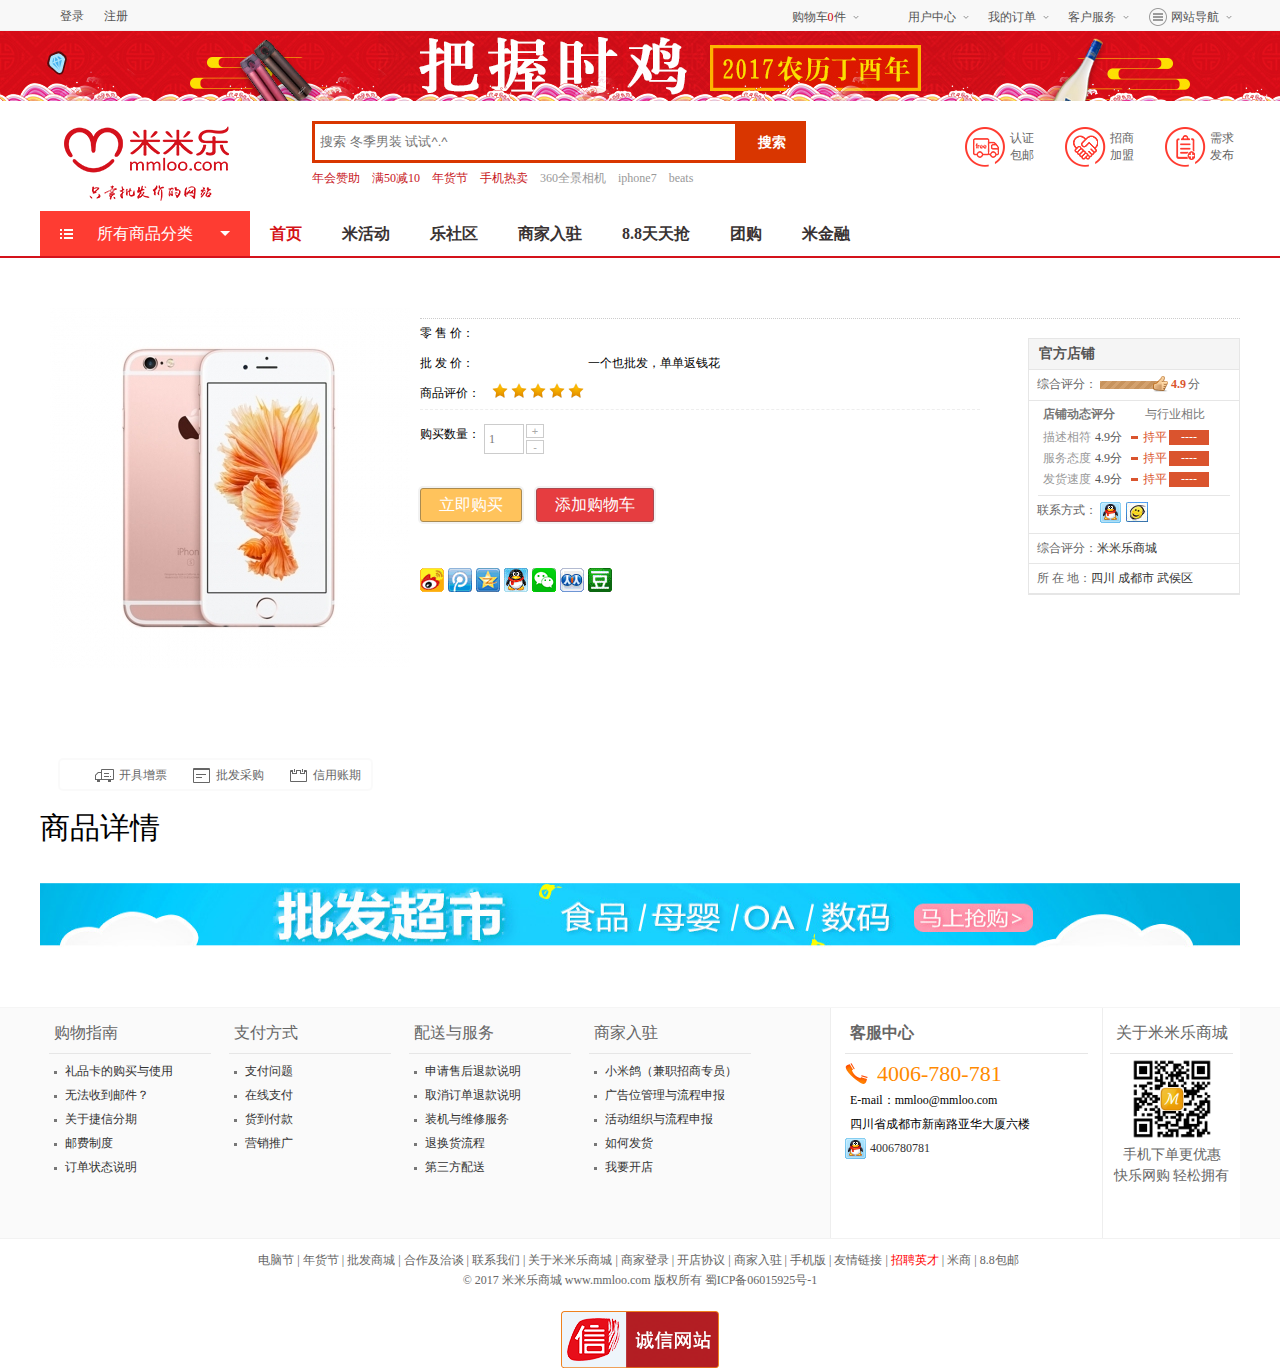
<file: subHtml/gooddetail.html>
<!DOCTYPE html>
<html>
	<head>
		<meta charset="UTF-8">
		<title></title>
		<link rel="stylesheet" type="text/css" href="../css/common.css"/>
		<link rel="stylesheet" type="text/css" href="../iconfont/iconfont.css"/>
		<link rel="stylesheet" type="text/css" href="../css/gooddetail.css"/>
		<script src="../js/jquery-1.11.3.js"></script>
		<script src="../js/cookie.js"></script>
	</head>
	<body>
		<div class="publicTop">
			<div class="publicTopCon">
				<div class="userLogin">
					<span><a href="login.html" target="_blank">登录</a></span>
					<span><a href="register.html" target="_blank">注册</a></span>
				</div>
				<div class="quickMenu">
					<ul class="clearfix">
						<li id="myCart">
							<a href="cart.html" target="_blank">购物车<span id="cartNum">0</span>件</a>
							<i></i>
						</li>
						<li>
							<a href="#" target="_blank">用户中心</a>
							<i></i>
							<ol class="clearfix">
								<li><a href="#" target="_blank">商品收藏</a></li>
								<li><a href="#" target="_blank">店铺收藏</a></li>
								<li><a href="#" target="_blank">收藏米米乐</a></li>
							</ol>
						</li>
						<li>
							<a href="#" target="_blank">我的订单</a>
							<i></i>
							<ol class="clearfix">
								<li><a href="#" target="_blank">待付款订单</a></li>
								<li><a href="#" target="_blank">待确认收货</a></li>
								<li><a href="#" target="_blank">待评价交易</a></li>
							</ol>
						</li>
						<li>
							<a href="#" target="_blank">客户服务</a>
							<i></i>
							<ol class="clearfix">
								<li><a href="#" target="_blank">帮助中心</a></li>
								<li><a href="#" target="_blank">售后服务</a></li>
								<li><a href="#" target="_blank">客服中心</a></li>
								<li><a href="#" target="_blank">在线客服</a></li>
								<li><a href="#" target="_blank">QQ客服 </a></li>
							</ol>
						</li>
						<li id="nav">
							<i class="iconNav"></i>
							<a href="#" target="_blank">网站导航</a>
							<i></i>
							<ol class="clearfix">
								<li><a href="#" target="_blank">导购频道</a></li>
							</ol>
						</li>
					</ul>
				</div>
				<script type="text/javascript">
					$(function(){
						var li = $(".quickMenu>ul>li");
						li.mouseenter(function(){
							if($(this).has("ol")){
								$(this).css({
									"border" : "1px solid #F0F0F0",
									"borderBottom" : 0,
									"background" : "#fff"
								});
								$(this).children("ol").stop().slideDown().css({
									"border" : "1px solid #F0F0F0",
									"borderTop" : 0,
									"background" : "#fff"
								});
							}
						});
						li.children("ol").children("li").mouseenter(function(){
							$(this).css({
								"background" : "#F7F7F7"
							})
						});
						li.children("ol").children("li").mouseleave(function(){
							$(this).css({
								"background" : "#fff"
							})
						});
						li.mouseleave(function(){
							if($(this).has("ol")){
								$(this).css({
									"border" : "1px solid #f8f8f8",
									"borderBottom" : 0,
									"background" : "#f8f8f8"
								})
								$(this).children("ol").stop().slideUp()
							}
						})
					})
				</script>
			</div>
		</div>
		<div class="ad">
			<div class="adCon" onclick="window.open('http://www.mmloo.com/shop/activity-1336.html')">
				
			</div>
		</div>
		<div class="header">
			<div class="headerCon">
				<h1><a href="index.html" target="_blank"></a></h1>
				<div class="headerSearch">
					<dl>
						<dt class="clearfix">
							<input type="text" name="keyword" id="keyword" autocomplete="off" placeholder="搜索 冬季男装 试试^.^"/>
							<input type="submit" id="button" value="搜索" class="inpSearch"/>
							<ul id="searchUl"></ul>
						</dt>
						<dd>
							<li><a href="#"><span>年会赞助</a></span></li>
							<li><a href="#"><span>满50减10</span></a></li>
							<li><a href="#"><span>年货节</span></a></li>
							<li><a href="#"><span>手机热卖</span></a></li>
							<li><a href="#">360全景相机</a></li>
							<li><a href="#">iphone7</a></li>
							<li><a href="#">beats</a></li>
						</dd>
					</dl>
				</div>
				<div class="headerUserMenu">
					<ul class="clearfix">
						<li>认证包邮</li>
						<li>招商加盟</li>
						<li>需求发布</li>
					</ul>
				</div>
			</div>
		</div>
		<script type="text/javascript">
			//跨域搜索凡客的商品数据
			//http://page.vanclimg.com/autocompletehandler.ashx?callback=jqautocompletecallback&k=mian&limit=13
			var keyword = document.getElementById("keyword");
			var inpSearch = document.getElementById("button");
			var searchUl = document.getElementById("searchUl");
			keyword.onkeyup = function(){
				searchUl.innerHTML = "";
				var sc = document.createElement("script");
				sc.src = "http://page.vanclimg.com/autocompletehandler.ashx?callback=fn&k=" + keyword.value + "&limit=13";
				searchUl.appendChild(sc);
				if(keyword.value == ""){
					searchUl.style.border = "none";
				}else{
					searchUl.style.display = "block";
					searchUl.style.border = "1px solid #D93600";
				}
			}
			//上面用的是凡客的接口，所以搜索的时候可能结果不匹配
			inpSearch.onclick = function(){
				window.open("http://www.mmloo.com/shop/?check_way=goods&act=search&keyword=" + keyword.value)
			}
		</script>
		<div class="publicNav">
			<div class="publicNavCon">
				<div class="category">
					<div class="title">
						<p><a href="#" target="_blank">所有商品分类</a></p>
						<ul class="clearfix">
							<li><i></i><h3><a href="#" target="_blank">手机</a><span>/</span><a href="#" target="_blank">数码</a></h3>
								<div class="yiji_a">
									<div class="yiji_b clearfix">
										<span></span>
										<h2><a href="#" target="_blank">手机数码</a></h2>
									</div>
									<dl>
										<dt>
											<a href="#" target="_blank">手机通讯</a>
											<span>></span>
										</dt>
										<dd>
											<a href="#" target="_blank">IPhone</a>
											<a href="#" target="_blank">三星</a>
											<a href="#" target="_blank">小米</a>
											<a href="#" target="_blank">魅族</a>
											<a href="#" target="_blank">华为</a>
											<a href="#" target="_blank">诺基亚</a>
											<a href="#" target="_blank">联想</a>
											<a href="#" target="_blank">HTC</a>
											<a href="#" target="_blank">中兴</a>
											<a href="#" target="_blank">索尼</a>
											<a href="#" target="_blank">乐视</a>
											<a href="#" target="_blank">其他</a>
											<a href="#" target="_blank">微软</a>
											<a href="#" target="_blank">儿童定位手表</a>
										</dd>
									</dl>							
									<dl>
										<dt>
											<a href="#" target="_blank">手机配件</a>
											<span>></span>
										</dt>
										<dd>
											<a href="#" target="_blank">贴膜</a>
											<a href="#" target="_blank">手机保护壳</a>
											<a href="#" target="_blank">电池</a>
											<a href="#" target="_blank">手机耳机</a>
											<a href="#" target="_blank">充电器/数据线</a>
											<a href="#" target="_blank">手机存储卡</a>
											<a href="#" target="_blank">移动电源</a>
											<a href="#" target="_blank">配件</a>
										</dd>
									</dl>
									<dl>
										<dt>
											<a href="#" target="_blank">摄影摄像</a>
											<span>></span>
										</dt>
										<dd>
											<a href="#" target="_blank">数码摄像机</a>
											<a href="#" target="_blank">单反相机</a>
										</dd>
									</dl>
									<dl>
										<dt>
											<a href="#" target="_blank">数码配件</a>
											<span>></span>
										</dt>
										<dd>
											<a href="#" target="_blank">闪光灯</a>
											<a href="#" target="_blank">电池/充电器</a>
										</dd>
									</dl>
									<dl>
										<dt>
											<a href="#" target="_blank">智能设备</a>
											<span>></span>
										</dt>
										<dd>
											<a href="#" target="_blank">健康监测</a>
											<a href="#" target="_blank">智能手表</a>
										</dd>
									</dl>
									<dl>
										<dt>
											<a href="#" target="_blank">影音娱乐</a>
											<span>></span>
										</dt>
										<dd>
											<a href="#" target="_blank">耳机耳麦</a>
											<a href="#" target="_blank">音响</a>
										</dd>
									</dl>
								</div>	
							</li>
							<li><i></i><h3><a href="#" target="_blank">电脑</a><span>/</span><a href="#" target="_blank">办公</a></h3>
								<div class="yiji_a">
									<div class="yiji_b clearfix">
										<span></span>
										<h2><a href="#" target="_blank">电脑办公</a></h2>
									</div>
									<dl>
										<dt>
											<a href="#" target="_blank">电脑整机</a>
											<span>></span>
										</dt>
										<dd>
											<a href="#" target="_blank">电脑配件</a>
											<a href="#" target="_blank">服务器/工作站</a>
											<a href="#" target="_blank">显示器</a>
											<a href="#" target="_blank">一体机</a>
											<a href="#" target="_blank">台式机</a>
											<a href="#" target="_blank">笔记本</a>
										</dd>
									</dl>							
									<dl>
										<dt>
											<a href="#" target="_blank">平板电脑</a>
											<span>></span>
										</dt>
										<dd>
											<a href="#" target="_blank">IPAD</a>
											<a href="#" target="_blank">surface</a>
											<a href="#" target="_blank">国产平板</a>
										</dd>
									</dl>
									<dl>
										<dt>
											<a href="#" target="_blank">网络设备</a>
											<span>></span>
										</dt>
										<dd>
											<a href="#" target="_blank">3G上网</a>
											<a href="#" target="_blank">路由器</a>
											<a href="#" target="_blank">移动支付</a>
										</dd>
									</dl>
									<dl>
										<dt>
											<a href="#" target="_blank">办公设备</a>
											<span>></span>
										</dt>
										<dd>
											<a href="#" target="_blank">刷卡机</a>
											<a href="#" target="_blank">打印机</a>
											<a href="#" target="_blank">多功能一体机</a>
											<a href="#" target="_blank">投影仪</a>
										</dd>
									</dl>
									<dl>
										<dt>
											<a href="#" target="_blank">外设产品</a>
											<span>></span>
										</dt>
										<dd>
											<a href="#" target="_blank">移动硬盘</a>
											<a href="#" target="_blank">U盘</a>
											<a href="#" target="_blank">电脑包</a>
										</dd>
									</dl>
									<dl>
										<dt>
											<a href="#" target="_blank">服务产品</a>
											<span>></span>
										</dt>
										<dd>
											<a href="#" target="_blank">电脑软件</a>
										</dd>
									</dl>
									<dl>
										<dt>
											<a href="#" target="_blank">办公耗材</a>
											<span>></span>
										</dt>
										<dd>
											<a href="#" target="_blank">硒鼓</a>
											<a href="#" target="_blank">办公文具</a>
										</dd>
									</dl>
								</div>
							</li>
							<li><i></i><h3><a href="#" target="_blank">食品</a><span>/</span><a href="#" target="_blank">酒饮</a><span>/</span><a href="#" target="_blank">生鲜</a><span>/</span><a href="#" target="_blank">特产</a></h3>
								<div class="yiji_a">
									<div class="yiji_b clearfix">
										<span></span>
										<h2><a href="#" target="_blank">食品酒饮</a></h2>
									</div>
									<dl>
										<dt>
											<a href="#" target="_blank">进口视频</a>
											<span>></span>
										</dt>
										<dd>
											<a href="#" target="_blank">进口酒</a>
											<a href="#" target="_blank">进口乳制品</a>
											<a href="#" target="_blank">进口零食</a>
											<a href="#" target="_blank">进口粮油</a>
											<a href="#" target="_blank">进口调料</a>
											<a href="#" target="_blank">进口冲料</a>
										</dd>
									</dl>							
									<dl>
										<dt>
											<a href="#" target="_blank">酒饮</a>
											<span>></span>
										</dt>
										<dd>
											<a href="#" target="_blank">白酒</a>
											<a href="#" target="_blank">红酒</a>
											<a href="#" target="_blank">功能饮料</a>
										</dd>
									</dl>
									<dl>
										<dt>
											<a href="#" target="_blank">粮油</a>
											<span>></span>
										</dt>
										<dd>
											<a href="#" target="_blank">米面粗粮</a>
											<a href="#" target="_blank">罐头榨菜</a>
											<a href="#" target="_blank">调味</a>
											<a href="#" target="_blank">方便食品</a>
											<a href="#" target="_blank">油</a>
											<a href="#" target="_blank">有机绿色</a>
										</dd>
									</dl>
									<dl>
										<dt>
											<a href="#" target="_blank">休闲</a>
											<span>></span>
										</dt>
										<dd>
											<a href="#" target="_blank">冲料</a>
											<a href="#" target="_blank">糖果</a>
											<a href="#" target="_blank">坚果</a>
											<a href="#" target="_blank">蜜饯</a>
											<a href="#" target="_blank">肉脯</a>
											<a href="#" target="_blank">零食</a>
										</dd>
									</dl>
									<dl>
										<dt>
											<a href="#" target="_blank">茶叶</a>
											<span>></span>
										</dt>
										<dd>
											<a href="#" target="_blank">绿茶</a>
											<a href="#" target="_blank">花草茶</a>
											<a href="#" target="_blank">花果茶</a>
											<a href="#" target="_blank">红茶</a>
											<a href="#" target="_blank">铁观音</a>
											<a href="#" target="_blank">乌龙</a>
											<a href="#" target="_blank">其他茶</a>
										</dd>
									</dl>
									<dl>
										<dt>
											<a href="#" target="_blank">特产</a>
											<span>></span>
										</dt>
										<dd>
											<a href="#" target="_blank">熟食特产</a>
											<a href="#" target="_blank">干活特产</a>
											<a href="#" target="_blank">腌渍特产</a>
										</dd>
									</dl>
									<dl>
										<dt>
											<a href="#" target="_blank">季节特色</a>
											<span>></span>
										</dt>
										<dd>
											<a href="#" target="_blank">月饼</a>
										</dd>
									</dl>
									<dl>
										<dt>
											<a href="#" target="_blank">保健食品</a>
											<span>></span>
										</dt>
										<dd>
											<a href="#" target="_blank">保健品</a>
										</dd>
									</dl>
								</div>
							</li>							
							<li><i></i><h3><a href="#" target="_blank">服装</a><span>/</span><a href="#" target="_blank">鞋帽</a><span>/</span><a href="#" target="_blank">箱包</a></h3>
								<div class="yiji_a">
									<div class="yiji_b clearfix">
										<span></span>
										<h2><a href="#" target="_blank">服装鞋帽</a></h2>
									</div>
									<dl>
										<dt>
											<a href="#" target="_blank">眼镜</a>
											<span>></span>
										</dt>
										<dd>
											<a href="#" target="_blank">太阳镜</a>
											<a href="#" target="_blank">反辐射眼镜</a>
										</dd>
									</dl>							
									<dl>
										<dt>
											<a href="#" target="_blank">箱包</a>
											<span>></span>
										</dt>
										<dd>
											<a href="#" target="_blank">女包</a>
											<a href="#" target="_blank">男包</a>
											<a href="#" target="_blank">行李箱</a>
											<a href="#" target="_blank">背包</a>
										</dd>
									</dl>
									<dl>
										<dt>
											<a href="#" target="_blank">童装</a>
											<span>></span>
										</dt>
										<dd>
											<a href="#" target="_blank">儿童上装</a>
										</dd>
									</dl>
									<dl>
										<dt>
											<a href="#" target="_blank">男鞋</a>
											<span>></span>
										</dt>
										<dd>
											<a href="#" target="_blank">男士单鞋</a>
										</dd>
									</dl>
									<dl>
										<dt>
											<a href="#" target="_blank">女鞋</a>
											<span>></span>
										</dt>
										<dd>
											<a href="#" target="_blank">女士休闲鞋</a>
											<a href="#" target="_blank">女士靴子</a>
											<a href="#" target="_blank">女士单鞋</a>
										</dd>
									</dl>
									<dl>
										<dt>
											<a href="#" target="_blank">女装</a>
											<span>></span>
										</dt>
										<dd>
											<a href="#" target="_blank">女士上衣</a>
											<a href="#" target="_blank">女士外衣</a>
											<a href="#" target="_blank">女士套装</a>
											<a href="#" target="_blank">女袜</a>
											<a href="#" target="_blank">女士裙装</a>
										</dd>
									</dl>
									<dl>
										<dt>
											<a href="#" target="_blank">男装</a>
											<span>></span>
										</dt>
										<dd>
											<a href="#" target="_blank">男袜</a>
											<a href="#" target="_blank">男士上衣</a>
											<a href="#" target="_blank">男士裤装</a>
										</dd>
									</dl>
								</div>
							</li>							
							<li><i></i><h3><a href="#" target="_blank">母婴</a><span>/</span><a href="#" target="_blank">玩具</a></h3>
								<div class="yiji_a">
									<div class="yiji_b clearfix">
										<span></span>
										<h2><a href="#" target="_blank">母婴玩具</a></h2>
									</div>
									<dl>
										<dt>
											<a href="#" target="_blank">奶粉</a>
											<span>></span>
										</dt>
										<dd>
											<a href="#" target="_blank">婴儿奶粉</a>
										</dd>
									</dl>							
									<dl>
										<dt>
											<a href="#" target="_blank">尿裤湿巾</a>
											<span>></span>
										</dt>
										<dd>
											<a href="#" target="_blank">婴儿尿裤</a>
											<a href="#" target="_blank">拉拉裤</a>
											<a href="#" target="_blank">成人尿裤</a>
										</dd>
									</dl>
									<dl>
										<dt>
											<a href="#" target="_blank">洗护用品</a>
											<span>></span>
										</dt>
										<dd>
											<a href="#" target="_blank">宝宝护肤</a>
											<a href="#" target="_blank">宝宝洗液</a>
											<a href="#" target="_blank">洗衣液</a>
											<a href="#" target="_blank">肥皂</a>
										</dd>
									</dl>
									<dl>
										<dt>
											<a href="#" target="_blank">喂养用品</a>
											<span>></span>
										</dt>
										<dd>
											<a href="#" target="_blank">奶瓶奶嘴</a>
											<a href="#" target="_blank">吸奶器</a>
											<a href="#" target="_blank">牙胶安抚</a>
											<a href="#" target="_blank">暖奶消毒</a>
										</dd>
									</dl>
									<dl>
										<dt>
											<a href="#" target="_blank">玩具乐器</a>
											<span>></span>
										</dt>
										<dd>
											<a href="#" target="_blank">DIY玩具</a>
										</dd>
									</dl>
									<dl>
										<dt>
											<a href="#" target="_blank">妈妈专区</a>
											<span>></span>
										</dt>
										<dd>
											<a href="#" target="_blank">妈咪包</a>
											<a href="#" target="_blank">背婴带</a>
											<a href="#" target="_blank">待产新生</a>
											<a href="#" target="_blank">防辐射服</a>
										</dd>
									</dl>
								</div>
							</li>							
							<li><i></i><h3><a href="#" target="_blank">家居</a><span>/</span><a href="#" target="_blank">生活</a><span>/</span><a href="#" target="_blank">服务</a></h3>
								<div class="yiji_a">
									<div class="yiji_b clearfix">
										<span></span>
										<h2><a href="#" target="_blank">家居生活</a></h2>
									</div>
									<dl>
										<dt>
											<a href="#" target="_blank">生活服务</a>
											<span>></span>
										</dt>
										<dd>
											<a href="#" target="_blank">餐饮</a>
											<a href="#" target="_blank">婚纱摄影</a>
											<a href="#" target="_blank">儿童摄影</a>
											<a href="#" target="_blank">写真</a>
											<a href="#" target="_blank">驾校</a>
											<a href="#" target="_blank">鲜花</a>
											<a href="#" target="_blank">空气净化</a>
										</dd>
									</dl>							
									<dl>
										<dt>
											<a href="#" target="_blank">家纺</a>
											<span>></span>
										</dt>
										<dd>
											<a href="#" target="_blank">被子</a>
										</dd>
									</dl>
									<dl>
										<dt>
											<a href="#" target="_blank">家居</a>
											<span>></span>
										</dt>
										<dd>
											<a href="#" target="_blank">卧室家具</a>
											<a href="#" target="_blank">客厅家具</a>
											<a href="#" target="_blank">餐厅家具</a>
											<a href="#" target="_blank">书房家具</a>
											<a href="#" target="_blank">储物家具</a>
										</dd>
									</dl>
									<dl>
										<dt>
											<a href="#" target="_blank">灯具</a>
											<span>></span>
										</dt>
										<dd>
											<a href="#" target="_blank">台灯</a>
											<a href="#" target="_blank">LED灯</a>
										</dd>
									</dl>
									<dl>
										<dt>
											<a href="#" target="_blank">家装建材</a>
											<span>></span>
										</dt>
										<dd>
											<a href="#" target="_blank">灯饰照明</a>
											<a href="#" target="_blank">五金家电</a>
											<a href="#" target="_blank">墙地面材料</a>
										</dd>
									</dl>
								</div>
							</li>	
							<li><i></i><h3><a href="#" target="_blank">个护美妆</a><span>/</span><a href="#" target="_blank">清洁用品</a></h3>
								<div class="yiji_a">
									<div class="yiji_b clearfix">
										<span></span>
										<h2><a href="#" target="_blank">个护美妆</a></h2>
									</div>
									<dl>
										<dt>
											<a href="#" target="_blank">魅力彩妆</a>
											<span>></span>
										</dt>
										<dd>
											<a href="#" target="_blank">底妆</a>
											<a href="#" target="_blank">眼部</a>
											<a href="#" target="_blank">唇部</a>
											<a href="#" target="_blank">美甲</a>
										</dd>
									</dl>							
									<dl>
										<dt>
											<a href="#" target="_blank">洗发护发</a>
											<span>></span>
										</dt>
										<dd>
											<a href="#" target="_blank">洗发</a>
											<a href="#" target="_blank">护发</a>
											<a href="#" target="_blank">染发</a>
											<a href="#" target="_blank">造型</a>
											<a href="#" target="_blank">套装</a>
										</dd>
									</dl>
									<dl>
										<dt>
											<a href="#" target="_blank">香水SPA</a>
											<span>></span>
										</dt>
										<dd>
											<a href="#" target="_blank">香薰精油</a>
										</dd>
									</dl>
									<dl>
										<dt>
											<a href="#" target="_blank">身体护肤</a>
											<span>></span>
										</dt>
										<dd>
											<a href="#" target="_blank">沐浴</a>
											<a href="#" target="_blank">润肤</a>
											<a href="#" target="_blank">手足</a>
										</dd>
									</dl>
									<dl>
										<dt>
											<a href="#" target="_blank">口腔护理</a>
											<span>></span>
										</dt>
										<dd>
											<a href="#" target="_blank">牙膏/牙粉</a>
										</dd>
									</dl>
									<dl>
										<dt>
											<a href="#" target="_blank">女性护理</a>
											<span>></span>
										</dt>
										<dd>
											<a href="#" target="_blank">卫生巾</a>
											<a href="#" target="_blank">私密护理</a>
										</dd>
									</dl>
									<dl>
										<dt>
											<a href="#" target="_blank">面部护肤</a>
											<span>></span>
										</dt>
										<dd>
											<a href="#" target="_blank">清洁</a>
											<a href="#" target="_blank">护肤</a>
											<a href="#" target="_blank">面膜</a>
										</dd>
									</dl>
								</div>
							</li>
							<li><i></i><h3><a href="#" target="_blank">家居用品</a></h3>
								<div class="yiji_a">
									<div class="yiji_b clearfix">
										<span></span>
										<h2><a href="#" target="_blank">家用电器</a></h2>
									</div>
									<dl>
										<dt>
											<a href="#" target="_blank">大家电</a>
											<span>></span>
										</dt>
										<dd>
											<a href="#" target="_blank">冰箱</a>
											<a href="#" target="_blank">洗衣机</a>
										</dd>
									</dl>							
									<dl>
										<dt>
											<a href="#" target="_blank">生活电器</a>
											<span>></span>
										</dt>
										<dd>
											<a href="#" target="_blank">净化器</a>
											<a href="#" target="_blank">挂烫机/熨斗</a>
											<a href="#" target="_blank">加湿器</a>
											<a href="#" target="_blank">口腔护理</a>
										</dd>
									</dl>
									<dl>
										<dt>
											<a href="#" target="_blank">厨房电器</a>
											<span>></span>
										</dt>
										<dd>
											<a href="#" target="_blank">电压力锅</a>
											<a href="#" target="_blank">其他厨房电器</a>
										</dd>
									</dl>
								</div>
							</li>
						</ul>
					</div>
				</div>
				<script type="text/javascript">
					$(function(){
						var li = $(".title>ul>li");
						li.mouseenter(function(){
							$(this).children("div").css({
								"display" : "block"
							})
						}).mouseleave(function(){
							$(this).children("div").css({
								"display" : "none"
							})
						})
						var t = $(".publicNavCon .title");
						var ul = $(".publicNavCon .title ul");
						t.mouseenter(function(){
							ul.stop().slideDown();
						}).mouseleave(function(){
							ul.stop().slideUp();
						})
					})
				</script>
				<ol class="clearfix">
					<li><a href="#" target="_blank"><span>首页</span></a></li>
					<li><a href="#" target="_blank">米活动</a></li>
					<li><a href="#" target="_blank">乐社区</a></li>
					<li><a href="#" target="_blank">商家入驻</a></li>
					<li><a href="#" target="_blank">8.8天天抢</a></li>
					<li><a href="#" target="_blank">团购</a></li>
					<li><a href="#" target="_blank">米金融</a></li>
				</ol>
			</div>
		</div>
		<div class="content clearfix">
			<div class="conLeft">
				<div class="bigPic">
					<span class="floatLayer"></span>
					<a href="#" target="_blank"><img src="../img/1_05162172031296173_360.jpg"/></a>
					<span class="mark"></span>
				</div>
				<div class="box">
					<img src="../img/img/20161025203332_47970.png"/>
				</div>
				<div class="smallPic">
					<ul></ul>
				</div>
				<div class="kjzp">
					<ul>
						<li><i></i><span>开具增票</span></li>
						<li><i class="pf"></i><span>批发采购</span></li>
						<li><i class="xy"></i><span>信用账期</span></li>
					</ul>
				</div>
			</div>
			<div class="conRight">
				<!--h2里面的内容应该是从数据获取-->
				<h2></h2>
				<div class="meta">
					<div>
						<p>零&nbsp;售&nbsp;价：</p>
						<span class="price"></span>
					</div>
					<div>
						<p>批&nbsp;发&nbsp;价：</p>
						<p><span class="discount"></span></p><p><i>一个也批发，单单返钱花</i></p>
					</div>
					<div>
						<p>商品评价：</p>
						<p><span class="pj">
							<img src="../img/star-on.png"/>
							<img src="../img/star-on.png"/>
							<img src="../img/star-on.png"/>
							<img src="../img/star-on.png"/>
							<img src="../img/star-on.png"/>
						</span></p>
					</div>
				</div>
				<div class="key">
					<p>购买数量：</p>
					<p class="detailNum">
						<input type="text" name="quantity" id="" value="1" />
						<a href="javascript:;" class="increase">+</a>
						<a href="javascript:;" class="decrease">-</a>
						<span>数量不能小于1!</span>
					</p>
					<div class="detailBtn">
						<a href="javascript:;" class="buy">立即购买</a>
						<a href="javascript:;" class="cart">添加购物车</a><span>添加购物车成功！</span>
					</div>
				</div>
				</script>
				<div class="share">
					<a href="javascript:;" title="分享到新浪微博" class="sina"></a>
					<a href="javascript:;" title="分享到腾讯微博" class="ten"></a>
					<a href="javascript:;" title="分享到QQ空间" class="qzone"></a>
					<a href="javascript:;" title="分享到QQ好友" class="qq"></a>
					<a href="javascript:;" title="分享到微信" class="wechat"></a>
					<a href="javascript:;" title="分享到人人网" class="renren"></a>
					<a href="javascript:;" title="分享到豆瓣" class="douban"></a>
				</div>
				<div class="info">
					<h4 class="infotitle">官方店铺</h4>
					<div class="rate">
						<p>综合评分：</p>
						<p class="allrate"></p>
						<em>4.9</em>分
					</div>
					<div class="detailRate">
						<h5><b>店铺动态评分</b>与行业相比</h5>
						<ul>
							<li>描述相符<span class="credit">4.9分</span><span class="equal"><i></i>持平<em>----</em></span></li>
							<li>服务态度<span class="credit">4.9分</span><span class="equal"><i></i>持平<em>----</em></span></li>
							<li>发货速度<span class="credit">4.9分</span><span class="equal"><i></i>持平<em>----</em></span></li>
						</ul>
					</div>
					<div class="message">
						<p>联系方式：</p>
						<p style="text-align: left;"><span></span><i></i></p>
					</div>
					<div class="address">
						<p>综合评分：<span>米米乐商城</span></p>
						<p>所&nbsp;在&nbsp;地：<span>四川 成都市 武侯区</span></p>
					</div>
				</div>
			</div>
			<script type="text/javascript">
				$(function(){
					//获得地址传过来的id
					var id = location.href.split('?')[1].split("=")[1];
					//小图的ul
					var ul = $(".smallPic ul");
					//详情页图片的ol
					var ol = $(".detail ol");
					//通过数据库里的数据id与传的id比对
					var url = "../php/goodlist.php";
					$.get(url,function(data){
						$arr = (new Function("return" + data))();
						//console.log($arr1)
						$.each($arr,function(i,m){
							//如果数据库里的id等于url传来的id就获取当前的数据    
							if(m.id == id){
								console.log(m)
								var arr = m.imgs.split(",");
								var arr1 = m.detail.split(",");
								for(var i = 0; i < arr.length; i ++){
									var li = $("<li></li>");
									ul.append(li);
									var a = $("<a></a>");
									li.append(a);
									var img1 = $("<img />");
									img1.attr("src","../img/imgs/" + arr[i]);
									a.append(img1);
								}
								//详情页的图片
								for(var i = 0; i < arr1.length; i ++){
									var li = $("<li></li>");
									ol.append(li);
									var img1 = $("<img />");
									img1.attr("src","../img/detail/" + arr1[i]);
									li.append(img1);
								}
								//获得li
								var a = ul.children("li").children("a");
								a.first().addClass("active");
								//鼠标放哪个上面哪个变红
								a.hover(function(){
									//先清除所有的active
									a.removeClass("active");
									//再给当前的添加
									$(this).addClass("active");
								},function(){
									$(this).removeClass("active");
								})
								$(".conRight h2").html(m.content);
								var span = $(".conRight span");
								span.eq(0).html("￥" + m.price).addClass("price");
								span.eq(1).html("￥" + m.discount).addClass("discount");
								//获得输入框的值
								var inp = $(".detailNum input");
								//点击按钮增加数量
								$(".increase").click(function(){
									var n = inp.val();
									inp.val(++ n);
								})
								$(".decrease").click(function(){
									var n = inp.val();
									if(n == 1){
										inp.val(1);
										$(".detailNum span").css("display","inline").stop().animate({
											"opacity" : 1
										},function(){
											$(".detailNum span").stop().animate({
												"opacity" : 0
											},1000)
										})
									}else{
										inp.val(-- n);
									}
								})
								//添加到购物车
								$(".cart").click(function(){
									//获得cookie
									var str = getCookie("g" + m.id);
									//自定义一个变量num存储商品数量 
									var num;
									//我也不知道为什么我的是undefined老师的是""空
									if(str == undefined){
										num = inp.val();
									}else{
										num = Number(JSON.parse(str).num) + Number(inp.val());
									}
									//将变量num赋值给cookie自定义一个num属性
									m["num"] = num;
									createCookie("g" + m.id,JSON.stringify(m),7);
									$(".detailBtn span").css("display","inline-block").stop().animate({
										"opacity" : 1
									},function(){
										$(".detailBtn span").stop().animate({
											"opacity" : 0
										},1000)
									});
								})
							}
						})
					})
					//获得放大后的图片
					var img = $(".box img");
					//搞一个放大镜
					var st = 0;
					$(window).scroll(function(){
						st = $(this).scrollTop();
					})
					var f = $(".floatLayer");
					var m = $(".mark");
					//mark的left，top值是鼠标放在图片上的相对位置
					f.mousemove(function(){
						m.css("display","block");
						$(".box").css("display","block");
						var l = event.clientX - f.offset().left - m.width() / 2;
						var t = event.clientY + st - f.offset().top - m.height() / 2;
						if(l <= 0){
							l = 0;
						}else if(l >= f.width() - m.width()){
							l = f.width() - m.width();
						}
						if(t <= 0){
							t = 0;
						}else if(t >= f.height() - m.height()){
							t = f.height() - m.height();
						}
						m.css({
							"display" : "block",
							"left" : l,
							"top" : t
						})
						var persentX = l / (f.width() - m.width());
						var persentY = t / (f.height() - m.height());
						img.css({
							"left" : persentX * (f.width() - img.width()),
							"top" : persentY * (f.height() - img.height()),
							"width" : m.width() * 15
						})
					}).mouseout(function(){
						m.css("display","none");
						$(".box").css("display","none");
					})	
				})
			</script>
		</div>
		<div class="detail">
			<h2>商品详情</h2>
			<ol></ol>
		</div>
		<div class="footerAd">
			<a href="#" target="_blank"><img src="../img/web-1-3-1.jpg"/></a>
		</div>
		<div class="faq">
			<div class="faqCon">
				<ul>
					<li>
						<h3>购物指南</h3>
						<ol>
							<li><i></i><a href="#" target="_blank">礼品卡的购买与使用</a></li>
							<li><i></i><a href="#" target="_blank">无法收到邮件？</a></li>
							<li><i></i><a href="#" target="_blank">关于捷信分期</a></li>
							<li><i></i><a href="#" target="_blank">邮费制度</a></li>
							<li><i></i><a href="#" target="_blank">订单状态说明</a></li>
						</ol>
					</li>
					<li>
						<h3>支付方式</h3>
						<ol>
							<li><i></i><a href="#" target="_blank">支付问题</a></li>
							<li><i></i><a href="#" target="_blank">在线支付</a></li>
							<li><i></i><a href="#" target="_blank">货到付款</a></li>
							<li><i></i><a href="#" target="_blank">营销推广</a></li>
						</ol>
					</li>
					<li>
						<h3>配送与服务</h3>
						<ol>
							<li><i></i><a href="#" target="_blank">申请售后退款说明</a></li>
							<li><i></i><a href="#" target="_blank">取消订单退款说明</a></li>
							<li><i></i><a href="#" target="_blank">装机与维修服务</a></li>
							<li><i></i><a href="#" target="_blank">退换货流程</a></li>
							<li><i></i><a href="#" target="_blank">第三方配送</a></li>
						</ol>
					</li>
					<li>
						<h3>商家入驻</h3>
						<ol>
							<li><i></i><a href="#" target="_blank">小米鸽（兼职招商专员）</a></li>
							<li><i></i><a href="#" target="_blank">广告位管理与流程申报</a></li>
							<li><i></i><a href="#" target="_blank">活动组织与流程申报</a></li>
							<li><i></i><a href="#" target="_blank">如何发货</a></li>
							<li><i></i><a href="#" target="_blank">我要开店</a></li>
						</ol>
					</li>
				</ul>
				<div class="faqRight">
					<div class="kefu">
						<dl>
							<dt>客服中心</dt>
							<dd class="tel">4006-780-781</dd>
							<dd>E-mail：mmloo@mmloo.com</dd>
							<dd>四川省成都市新南路亚华大厦六楼</dd>
							<dd class="qq"><a href="#" target="_blank">4006780781</a></dd>
						</dl>
					</div>
					<div class="about">
						<dl>
							<dt>关于米米乐商城</dt>
							<dd><img src="../img/scmmloo.png"/></dd>
							<dd>手机下单更优惠</dd>
							<dd>快乐网购 轻松拥有</dd>
						</dl>
					</div>
				</div>
			</div>
		</div>
		<div class="footer">
			<div class="footerCon">
				<p>
					<a href="#" target="_blank">电脑节</a>|
					<a href="#" target="_blank">年货节</a>|
					<a href="#" target="_blank">批发商城</a>|
					<a href="#" target="_blank">合作及洽谈</a>|
					<a href="#" target="_blank">联系我们</a>|
					<a href="#" target="_blank">关于米米乐商城</a>|
					<a href="#" target="_blank">商家登录</a>|
					<a href="#" target="_blank">开店协议</a>|
					<a href="#" target="_blank">商家入驻</a>|
					<a href="#" target="_blank">手机版</a>|
					<a href="#" target="_blank">友情链接</a>|
					<a href="#" target="_blank" class="colorRed">招聘英才</a>|
					<a href="#" target="_blank">米商</a>|
					<a href="#" target="_blank">8.8包邮</a>
				</p>
				<p>© 2017 米米乐商城 www.mmloo.com 版权所有  蜀ICP备06015925号-1</p>
			</div>
		</div>
		<div class="footerNew">
			<a href="#" target="_blank"><img src="../img/cxlogo.png"/></a>
		</div>
	</body>
</html>
</file>
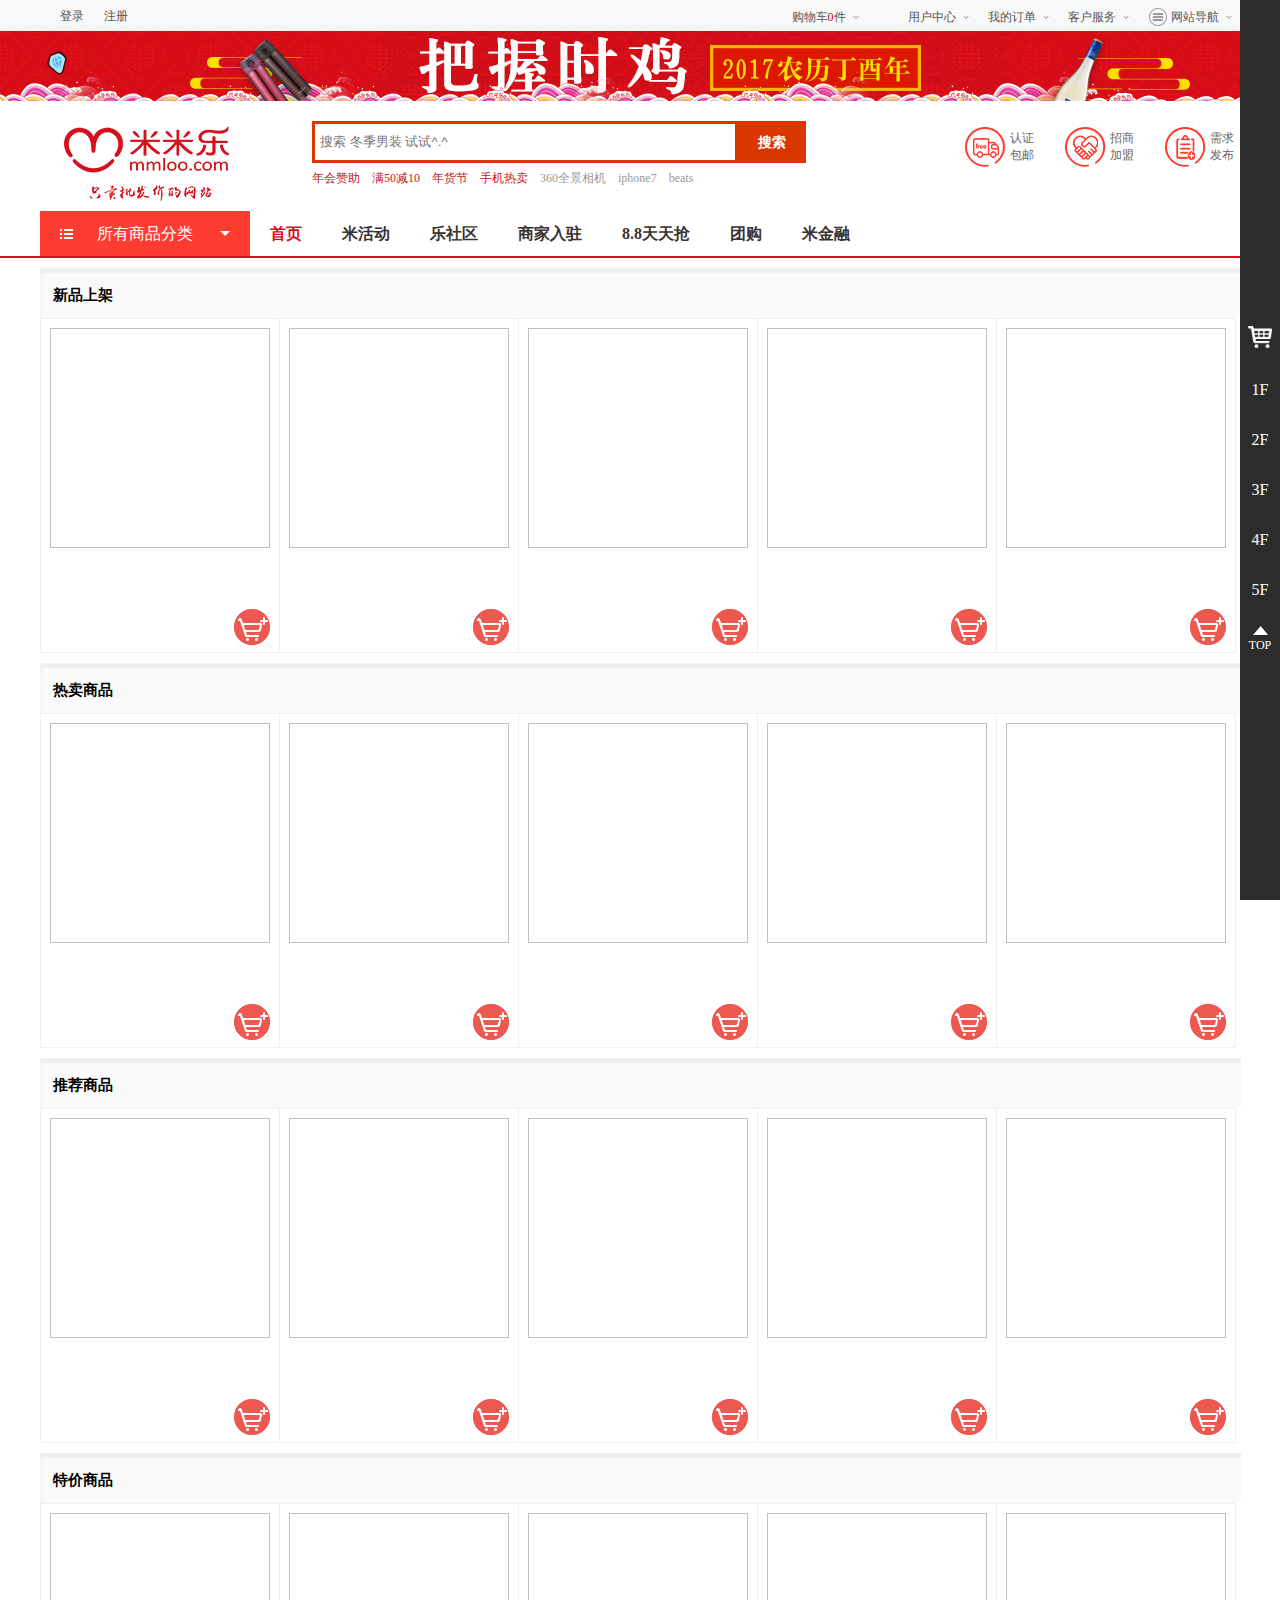
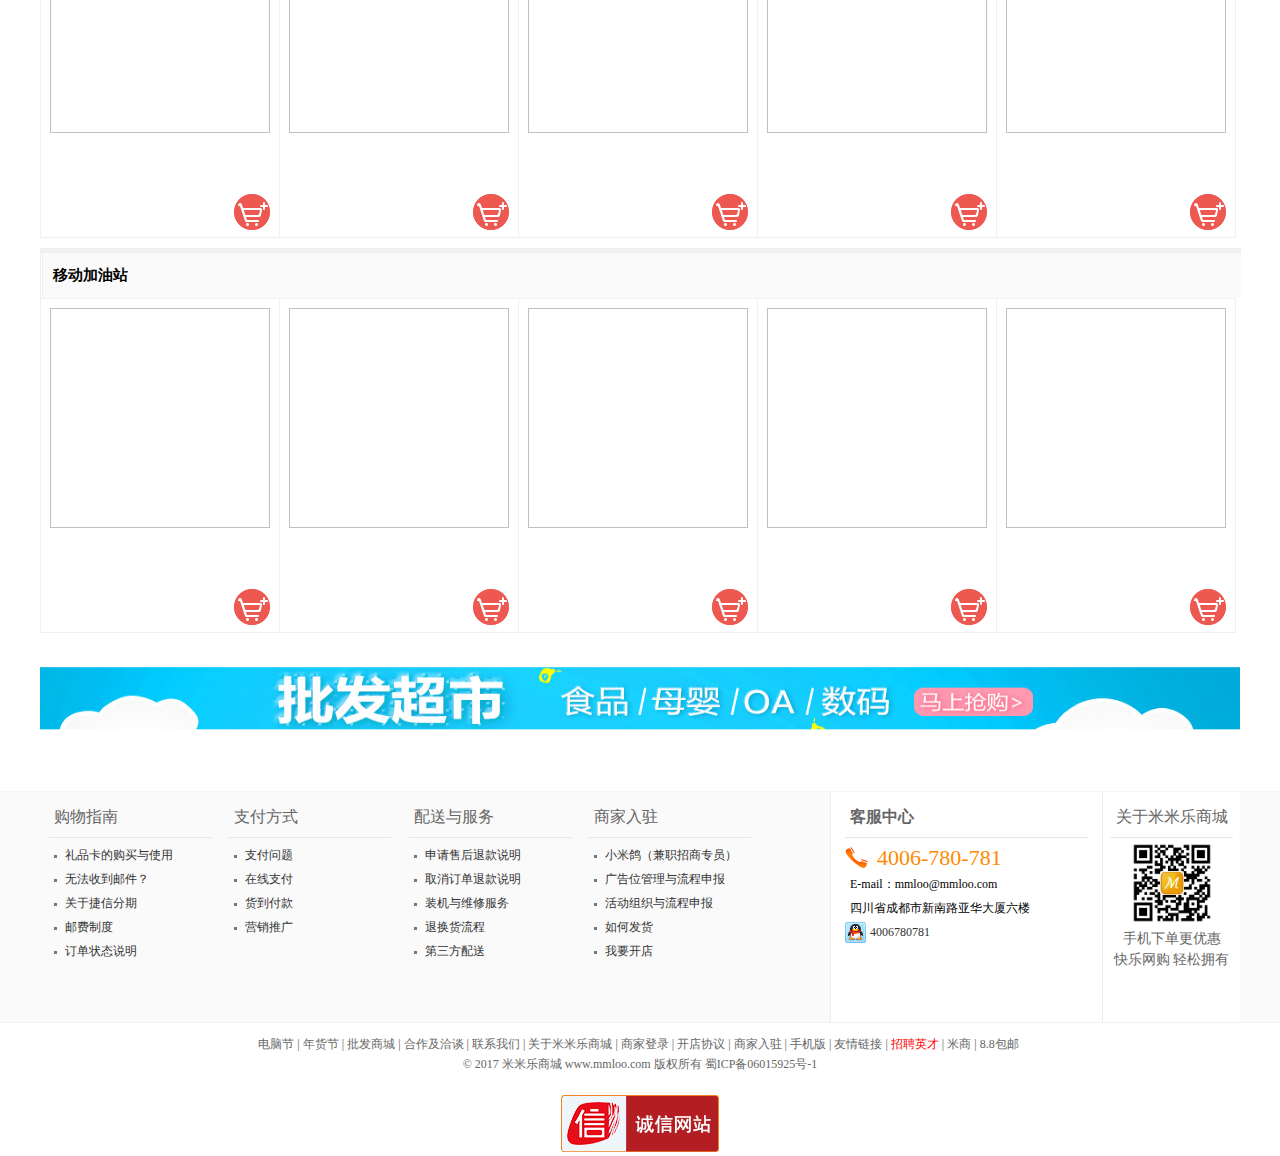
<file: subHtml/goodlist.html>
<!DOCTYPE html>
<html>
	<head>
		<meta charset="UTF-8">
		<title></title>
		<link rel="stylesheet" type="text/css" href="../css/common.css"/>
		<link rel="stylesheet" type="text/css" href="../iconfont/iconfont.css"/>
		<link rel="stylesheet" type="text/css" href="../css/goodlist.css"/>
		<script src="../js/cookie.js"></script>
		<script src="../js/jquery-1.11.3.js"></script>
	</head>
	<body>
		<div class="publicTop">
			<div class="publicTopCon">
				<div class="userLogin">
					<span><a href="login.html" target="_blank">登录</a></span>
					<span><a href="register.html" target="_blank">注册</a></span>
				</div>
				<div class="quickMenu">
					<ul class="clearfix">
						<li id="myCart">
							<a href="javascript:;" target="_blank">购物车<span id="cartNum">0</span>件</a>
							<i></i>
						</li>
						<li>
							<a href="javascript:;" target="_blank">用户中心</a>
							<i></i>
							<ol class="clearfix">
								<li><a href="javascript:;" target="_blank">商品收藏</a></li>
								<li><a href="javascript:;" target="_blank">店铺收藏</a></li>
								<li><a href="javascript:;" target="_blank">收藏米米乐</a></li>
							</ol>
						</li>
						<li>
							<a href="javascript:;" target="_blank">我的订单</a>
							<i></i>
							<ol class="clearfix">
								<li><a href="javascript:;" target="_blank">待付款订单</a></li>
								<li><a href="javascript:;" target="_blank">待确认收货</a></li>
								<li><a href="javascript:;" target="_blank">待评价交易</a></li>
							</ol>
						</li>
						<li>
							<a href="javascript:;" target="_blank">客户服务</a>
							<i></i>
							<ol class="clearfix">
								<li><a href="javascript:;" target="_blank">帮助中心</a></li>
								<li><a href="javascript:;" target="_blank">售后服务</a></li>
								<li><a href="javascript:;" target="_blank">客服中心</a></li>
								<li><a href="javascript:;" target="_blank">在线客服</a></li>
								<li><a href="javascript:;" target="_blank">QQ客服 </a></li>
							</ol>
						</li>
						<li id="nav">
							<i class="iconNav"></i>
							<a href="javascript:;" target="_blank">网站导航</a>
							<i></i>
							<ol class="clearfix">
								<li><a href="javascript:;" target="_blank">导购频道</a></li>
							</ol>
						</li>
					</ul>
				</div>
				<script type="text/javascript">
					$(function(){
						var li = $(".quickMenu>ul>li");
						li.mouseenter(function(){
							if($(this).has("ol")){
								$(this).css({
									"border" : "1px solid #F0F0F0",
									"borderBottom" : 0,
									"background" : "#fff"
								});
								$(this).children("ol").stop().slideDown().css({
									"border" : "1px solid #F0F0F0",
									"borderTop" : 0,
									"background" : "#fff"
								});
							}
						});
						li.children("ol").children("li").mouseenter(function(){
							$(this).css({
								"background" : "#F7F7F7"
							})
						});
						li.children("ol").children("li").mouseleave(function(){
							$(this).css({
								"background" : "#fff"
							})
						});
						li.mouseleave(function(){
							if($(this).has("ol")){
								$(this).css({
									"border" : "1px solid #f8f8f8",
									"borderBottom" : 0,
									"background" : "#f8f8f8"
								})
								$(this).children("ol").stop().slideUp()
							}
						})
					})
				</script>
			</div>
		</div>
		<div class="ad">
			<div class="adCon" onclick="window.open('http://www.mmloo.com/shop/activity-1336.html')">
				
			</div>
		</div>
		<div class="header">
			<div class="headerCon">
				<h1><a href="index.html" target="_blank"></a></h1>
				<div class="headerSearch">
					<dl>
						<dt class="clearfix">
							<input type="text" name="keyword" id="keyword" autocomplete="off" placeholder="搜索 冬季男装 试试^.^"/>
							<input type="submit" id="button" value="搜索" class="inpSearch"/>
							<ul id="searchUl"></ul>
						</dt>
						<dd>
							<li><a href="javascript:;"><span>年会赞助</a></span></li>
							<li><a href="javascript:;"><span>满50减10</span></a></li>
							<li><a href="javascript:;"><span>年货节</span></a></li>
							<li><a href="javascript:;"><span>手机热卖</span></a></li>
							<li><a href="javascript:;">360全景相机</a></li>
							<li><a href="javascript:;">iphone7</a></li>
							<li><a href="javascript:;">beats</a></li>
						</dd>
					</dl>
				</div>
				<div class="headerUserMenu">
					<ul class="clearfix">
						<li>认证包邮</li>
						<li>招商加盟</li>
						<li>需求发布</li>
					</ul>
				</div>
			</div>
		</div>
		<script type="text/javascript">
			//跨域搜索凡客的商品数据
			//http://page.vanclimg.com/autocompletehandler.ashx?callback=jqautocompletecallback&k=mian&limit=13
			var keyword = document.getElementById("keyword");
			var inpSearch = document.getElementById("button");
			var searchUl = document.getElementById("searchUl");
			keyword.onkeyup = function(){
				searchUl.innerHTML = "";
				var sc = document.createElement("script");
				sc.src = "http://page.vanclimg.com/autocompletehandler.ashx?callback=fn&k=" + keyword.value + "&limit=13";
				searchUl.appendChild(sc);
				if(keyword.value == ""){
					searchUl.style.border = "none";
				}else{
					searchUl.style.display = "block";
					searchUl.style.border = "1px solid #D93600";
				}
			}
			//上面用的是凡客的接口，所以搜索的时候可能结果不匹配
			inpSearch.onclick = function(){
				window.open("http://www.mmloo.com/shop/?check_way=goods&act=search&keyword=" + keyword.value)
			}
		</script>
		<div class="publicNav">
			<div class="publicNavCon">
				<div class="category">
					<div class="title">
						<p><a href="javascript:;" target="_blank">所有商品分类</a></p>
						<ul class="clearfix">
							<li><i></i><h3><a href="javascript:;" target="_blank">手机</a><span>/</span><a href="javascript:;" target="_blank">数码</a></h3>
								<div class="yiji_a">
									<div class="yiji_b clearfix">
										<span></span>
										<h2><a href="javascript:;" target="_blank">手机数码</a></h2>
									</div>
									<dl>
										<dt>
											<a href="javascript:;" target="_blank">手机通讯</a>
											<span>></span>
										</dt>
										<dd>
											<a href="javascript:;" target="_blank">IPhone</a>
											<a href="javascript:;" target="_blank">三星</a>
											<a href="javascript:;" target="_blank">小米</a>
											<a href="javascript:;" target="_blank">魅族</a>
											<a href="javascript:;" target="_blank">华为</a>
											<a href="javascript:;" target="_blank">诺基亚</a>
											<a href="javascript:;" target="_blank">联想</a>
											<a href="javascript:;" target="_blank">HTC</a>
											<a href="javascript:;" target="_blank">中兴</a>
											<a href="javascript:;" target="_blank">索尼</a>
											<a href="javascript:;" target="_blank">乐视</a>
											<a href="javascript:;" target="_blank">其他</a>
											<a href="javascript:;" target="_blank">微软</a>
											<a href="javascript:;" target="_blank">儿童定位手表</a>
										</dd>
									</dl>							
									<dl>
										<dt>
											<a href="javascript:;" target="_blank">手机配件</a>
											<span>></span>
										</dt>
										<dd>
											<a href="javascript:;" target="_blank">贴膜</a>
											<a href="javascript:;" target="_blank">手机保护壳</a>
											<a href="javascript:;" target="_blank">电池</a>
											<a href="javascript:;" target="_blank">手机耳机</a>
											<a href="javascript:;" target="_blank">充电器/数据线</a>
											<a href="javascript:;" target="_blank">手机存储卡</a>
											<a href="javascript:;" target="_blank">移动电源</a>
											<a href="javascript:;" target="_blank">配件</a>
										</dd>
									</dl>
									<dl>
										<dt>
											<a href="javascript:;" target="_blank">摄影摄像</a>
											<span>></span>
										</dt>
										<dd>
											<a href="javascript:;" target="_blank">数码摄像机</a>
											<a href="javascript:;" target="_blank">单反相机</a>
										</dd>
									</dl>
									<dl>
										<dt>
											<a href="javascript:;" target="_blank">数码配件</a>
											<span>></span>
										</dt>
										<dd>
											<a href="javascript:;" target="_blank">闪光灯</a>
											<a href="javascript:;" target="_blank">电池/充电器</a>
										</dd>
									</dl>
									<dl>
										<dt>
											<a href="javascript:;" target="_blank">智能设备</a>
											<span>></span>
										</dt>
										<dd>
											<a href="javascript:;" target="_blank">健康监测</a>
											<a href="javascript:;" target="_blank">智能手表</a>
										</dd>
									</dl>
									<dl>
										<dt>
											<a href="javascript:;" target="_blank">影音娱乐</a>
											<span>></span>
										</dt>
										<dd>
											<a href="javascript:;" target="_blank">耳机耳麦</a>
											<a href="javascript:;" target="_blank">音响</a>
										</dd>
									</dl>
								</div>	
							</li>
							<li><i></i><h3><a href="javascript:;" target="_blank">电脑</a><span>/</span><a href="javascript:;" target="_blank">办公</a></h3>
								<div class="yiji_a">
									<div class="yiji_b clearfix">
										<span></span>
										<h2><a href="javascript:;" target="_blank">电脑办公</a></h2>
									</div>
									<dl>
										<dt>
											<a href="javascript:;" target="_blank">电脑整机</a>
											<span>></span>
										</dt>
										<dd>
											<a href="javascript:;" target="_blank">电脑配件</a>
											<a href="javascript:;" target="_blank">服务器/工作站</a>
											<a href="javascript:;" target="_blank">显示器</a>
											<a href="javascript:;" target="_blank">一体机</a>
											<a href="javascript:;" target="_blank">台式机</a>
											<a href="javascript:;" target="_blank">笔记本</a>
										</dd>
									</dl>							
									<dl>
										<dt>
											<a href="javascript:;" target="_blank">平板电脑</a>
											<span>></span>
										</dt>
										<dd>
											<a href="javascript:;" target="_blank">IPAD</a>
											<a href="javascript:;" target="_blank">surface</a>
											<a href="javascript:;" target="_blank">国产平板</a>
										</dd>
									</dl>
									<dl>
										<dt>
											<a href="javascript:;" target="_blank">网络设备</a>
											<span>></span>
										</dt>
										<dd>
											<a href="javascript:;" target="_blank">3G上网</a>
											<a href="javascript:;" target="_blank">路由器</a>
											<a href="javascript:;" target="_blank">移动支付</a>
										</dd>
									</dl>
									<dl>
										<dt>
											<a href="javascript:;" target="_blank">办公设备</a>
											<span>></span>
										</dt>
										<dd>
											<a href="javascript:;" target="_blank">刷卡机</a>
											<a href="javascript:;" target="_blank">打印机</a>
											<a href="javascript:;" target="_blank">多功能一体机</a>
											<a href="javascript:;" target="_blank">投影仪</a>
										</dd>
									</dl>
									<dl>
										<dt>
											<a href="javascript:;" target="_blank">外设产品</a>
											<span>></span>
										</dt>
										<dd>
											<a href="javascript:;" target="_blank">移动硬盘</a>
											<a href="javascript:;" target="_blank">U盘</a>
											<a href="javascript:;" target="_blank">电脑包</a>
										</dd>
									</dl>
									<dl>
										<dt>
											<a href="javascript:;" target="_blank">服务产品</a>
											<span>></span>
										</dt>
										<dd>
											<a href="javascript:;" target="_blank">电脑软件</a>
										</dd>
									</dl>
									<dl>
										<dt>
											<a href="javascript:;" target="_blank">办公耗材</a>
											<span>></span>
										</dt>
										<dd>
											<a href="javascript:;" target="_blank">硒鼓</a>
											<a href="javascript:;" target="_blank">办公文具</a>
										</dd>
									</dl>
								</div>
							</li>
							<li><i></i><h3><a href="javascript:;" target="_blank">食品</a><span>/</span><a href="javascript:;" target="_blank">酒饮</a><span>/</span><a href="javascript:;" target="_blank">生鲜</a><span>/</span><a href="javascript:;" target="_blank">特产</a></h3>
								<div class="yiji_a">
									<div class="yiji_b clearfix">
										<span></span>
										<h2><a href="javascript:;" target="_blank">食品酒饮</a></h2>
									</div>
									<dl>
										<dt>
											<a href="javascript:;" target="_blank">进口视频</a>
											<span>></span>
										</dt>
										<dd>
											<a href="javascript:;" target="_blank">进口酒</a>
											<a href="javascript:;" target="_blank">进口乳制品</a>
											<a href="javascript:;" target="_blank">进口零食</a>
											<a href="javascript:;" target="_blank">进口粮油</a>
											<a href="javascript:;" target="_blank">进口调料</a>
											<a href="javascript:;" target="_blank">进口冲料</a>
										</dd>
									</dl>							
									<dl>
										<dt>
											<a href="javascript:;" target="_blank">酒饮</a>
											<span>></span>
										</dt>
										<dd>
											<a href="javascript:;" target="_blank">白酒</a>
											<a href="javascript:;" target="_blank">红酒</a>
											<a href="javascript:;" target="_blank">功能饮料</a>
										</dd>
									</dl>
									<dl>
										<dt>
											<a href="javascript:;" target="_blank">粮油</a>
											<span>></span>
										</dt>
										<dd>
											<a href="javascript:;" target="_blank">米面粗粮</a>
											<a href="javascript:;" target="_blank">罐头榨菜</a>
											<a href="javascript:;" target="_blank">调味</a>
											<a href="javascript:;" target="_blank">方便食品</a>
											<a href="javascript:;" target="_blank">油</a>
											<a href="javascript:;" target="_blank">有机绿色</a>
										</dd>
									</dl>
									<dl>
										<dt>
											<a href="javascript:;" target="_blank">休闲</a>
											<span>></span>
										</dt>
										<dd>
											<a href="javascript:;" target="_blank">冲料</a>
											<a href="javascript:;" target="_blank">糖果</a>
											<a href="javascript:;" target="_blank">坚果</a>
											<a href="javascript:;" target="_blank">蜜饯</a>
											<a href="javascript:;" target="_blank">肉脯</a>
											<a href="javascript:;" target="_blank">零食</a>
										</dd>
									</dl>
									<dl>
										<dt>
											<a href="javascript:;" target="_blank">茶叶</a>
											<span>></span>
										</dt>
										<dd>
											<a href="javascript:;" target="_blank">绿茶</a>
											<a href="javascript:;" target="_blank">花草茶</a>
											<a href="javascript:;" target="_blank">花果茶</a>
											<a href="javascript:;" target="_blank">红茶</a>
											<a href="javascript:;" target="_blank">铁观音</a>
											<a href="javascript:;" target="_blank">乌龙</a>
											<a href="javascript:;" target="_blank">其他茶</a>
										</dd>
									</dl>
									<dl>
										<dt>
											<a href="javascript:;" target="_blank">特产</a>
											<span>></span>
										</dt>
										<dd>
											<a href="javascript:;" target="_blank">熟食特产</a>
											<a href="javascript:;" target="_blank">干活特产</a>
											<a href="javascript:;" target="_blank">腌渍特产</a>
										</dd>
									</dl>
									<dl>
										<dt>
											<a href="javascript:;" target="_blank">季节特色</a>
											<span>></span>
										</dt>
										<dd>
											<a href="javascript:;" target="_blank">月饼</a>
										</dd>
									</dl>
									<dl>
										<dt>
											<a href="javascript:;" target="_blank">保健食品</a>
											<span>></span>
										</dt>
										<dd>
											<a href="javascript:;" target="_blank">保健品</a>
										</dd>
									</dl>
								</div>
							</li>							
							<li><i></i><h3><a href="javascript:;" target="_blank">服装</a><span>/</span><a href="javascript:;" target="_blank">鞋帽</a><span>/</span><a href="javascript:;" target="_blank">箱包</a></h3>
								<div class="yiji_a">
									<div class="yiji_b clearfix">
										<span></span>
										<h2><a href="javascript:;" target="_blank">服装鞋帽</a></h2>
									</div>
									<dl>
										<dt>
											<a href="javascript:;" target="_blank">眼镜</a>
											<span>></span>
										</dt>
										<dd>
											<a href="javascript:;" target="_blank">太阳镜</a>
											<a href="javascript:;" target="_blank">反辐射眼镜</a>
										</dd>
									</dl>							
									<dl>
										<dt>
											<a href="javascript:;" target="_blank">箱包</a>
											<span>></span>
										</dt>
										<dd>
											<a href="javascript:;" target="_blank">女包</a>
											<a href="javascript:;" target="_blank">男包</a>
											<a href="javascript:;" target="_blank">行李箱</a>
											<a href="javascript:;" target="_blank">背包</a>
										</dd>
									</dl>
									<dl>
										<dt>
											<a href="javascript:;" target="_blank">童装</a>
											<span>></span>
										</dt>
										<dd>
											<a href="javascript:;" target="_blank">儿童上装</a>
										</dd>
									</dl>
									<dl>
										<dt>
											<a href="javascript:;" target="_blank">男鞋</a>
											<span>></span>
										</dt>
										<dd>
											<a href="javascript:;" target="_blank">男士单鞋</a>
										</dd>
									</dl>
									<dl>
										<dt>
											<a href="javascript:;" target="_blank">女鞋</a>
											<span>></span>
										</dt>
										<dd>
											<a href="javascript:;" target="_blank">女士休闲鞋</a>
											<a href="javascript:;" target="_blank">女士靴子</a>
											<a href="javascript:;" target="_blank">女士单鞋</a>
										</dd>
									</dl>
									<dl>
										<dt>
											<a href="javascript:;" target="_blank">女装</a>
											<span>></span>
										</dt>
										<dd>
											<a href="javascript:;" target="_blank">女士上衣</a>
											<a href="javascript:;" target="_blank">女士外衣</a>
											<a href="javascript:;" target="_blank">女士套装</a>
											<a href="javascript:;" target="_blank">女袜</a>
											<a href="javascript:;" target="_blank">女士裙装</a>
										</dd>
									</dl>
									<dl>
										<dt>
											<a href="javascript:;" target="_blank">男装</a>
											<span>></span>
										</dt>
										<dd>
											<a href="javascript:;" target="_blank">男袜</a>
											<a href="javascript:;" target="_blank">男士上衣</a>
											<a href="javascript:;" target="_blank">男士裤装</a>
										</dd>
									</dl>
								</div>
							</li>							
							<li><i></i><h3><a href="javascript:;" target="_blank">母婴</a><span>/</span><a href="javascript:;" target="_blank">玩具</a></h3>
								<div class="yiji_a">
									<div class="yiji_b clearfix">
										<span></span>
										<h2><a href="javascript:;" target="_blank">母婴玩具</a></h2>
									</div>
									<dl>
										<dt>
											<a href="javascript:;" target="_blank">奶粉</a>
											<span>></span>
										</dt>
										<dd>
											<a href="javascript:;" target="_blank">婴儿奶粉</a>
										</dd>
									</dl>							
									<dl>
										<dt>
											<a href="javascript:;" target="_blank">尿裤湿巾</a>
											<span>></span>
										</dt>
										<dd>
											<a href="javascript:;" target="_blank">婴儿尿裤</a>
											<a href="javascript:;" target="_blank">拉拉裤</a>
											<a href="javascript:;" target="_blank">成人尿裤</a>
										</dd>
									</dl>
									<dl>
										<dt>
											<a href="javascript:;" target="_blank">洗护用品</a>
											<span>></span>
										</dt>
										<dd>
											<a href="javascript:;" target="_blank">宝宝护肤</a>
											<a href="javascript:;" target="_blank">宝宝洗液</a>
											<a href="javascript:;" target="_blank">洗衣液</a>
											<a href="javascript:;" target="_blank">肥皂</a>
										</dd>
									</dl>
									<dl>
										<dt>
											<a href="javascript:;" target="_blank">喂养用品</a>
											<span>></span>
										</dt>
										<dd>
											<a href="javascript:;" target="_blank">奶瓶奶嘴</a>
											<a href="javascript:;" target="_blank">吸奶器</a>
											<a href="javascript:;" target="_blank">牙胶安抚</a>
											<a href="javascript:;" target="_blank">暖奶消毒</a>
										</dd>
									</dl>
									<dl>
										<dt>
											<a href="javascript:;" target="_blank">玩具乐器</a>
											<span>></span>
										</dt>
										<dd>
											<a href="javascript:;" target="_blank">DIY玩具</a>
										</dd>
									</dl>
									<dl>
										<dt>
											<a href="javascript:;" target="_blank">妈妈专区</a>
											<span>></span>
										</dt>
										<dd>
											<a href="javascript:;" target="_blank">妈咪包</a>
											<a href="javascript:;" target="_blank">背婴带</a>
											<a href="javascript:;" target="_blank">待产新生</a>
											<a href="javascript:;" target="_blank">防辐射服</a>
										</dd>
									</dl>
								</div>
							</li>							
							<li><i></i><h3><a href="javascript:;" target="_blank">家居</a><span>/</span><a href="javascript:;" target="_blank">生活</a><span>/</span><a href="javascript:;" target="_blank">服务</a></h3>
								<div class="yiji_a">
									<div class="yiji_b clearfix">
										<span></span>
										<h2><a href="javascript:;" target="_blank">家居生活</a></h2>
									</div>
									<dl>
										<dt>
											<a href="javascript:;" target="_blank">生活服务</a>
											<span>></span>
										</dt>
										<dd>
											<a href="javascript:;" target="_blank">餐饮</a>
											<a href="javascript:;" target="_blank">婚纱摄影</a>
											<a href="javascript:;" target="_blank">儿童摄影</a>
											<a href="javascript:;" target="_blank">写真</a>
											<a href="javascript:;" target="_blank">驾校</a>
											<a href="javascript:;" target="_blank">鲜花</a>
											<a href="javascript:;" target="_blank">空气净化</a>
										</dd>
									</dl>							
									<dl>
										<dt>
											<a href="javascript:;" target="_blank">家纺</a>
											<span>></span>
										</dt>
										<dd>
											<a href="javascript:;" target="_blank">被子</a>
										</dd>
									</dl>
									<dl>
										<dt>
											<a href="javascript:;" target="_blank">家居</a>
											<span>></span>
										</dt>
										<dd>
											<a href="javascript:;" target="_blank">卧室家具</a>
											<a href="javascript:;" target="_blank">客厅家具</a>
											<a href="javascript:;" target="_blank">餐厅家具</a>
											<a href="javascript:;" target="_blank">书房家具</a>
											<a href="javascript:;" target="_blank">储物家具</a>
										</dd>
									</dl>
									<dl>
										<dt>
											<a href="javascript:;" target="_blank">灯具</a>
											<span>></span>
										</dt>
										<dd>
											<a href="javascript:;" target="_blank">台灯</a>
											<a href="javascript:;" target="_blank">LED灯</a>
										</dd>
									</dl>
									<dl>
										<dt>
											<a href="javascript:;" target="_blank">家装建材</a>
											<span>></span>
										</dt>
										<dd>
											<a href="javascript:;" target="_blank">灯饰照明</a>
											<a href="javascript:;" target="_blank">五金家电</a>
											<a href="javascript:;" target="_blank">墙地面材料</a>
										</dd>
									</dl>
								</div>
							</li>	
							<li><i></i><h3><a href="javascript:;" target="_blank">个护美妆</a><span>/</span><a href="javascript:;" target="_blank">清洁用品</a></h3>
								<div class="yiji_a">
									<div class="yiji_b clearfix">
										<span></span>
										<h2><a href="javascript:;" target="_blank">个护美妆</a></h2>
									</div>
									<dl>
										<dt>
											<a href="javascript:;" target="_blank">魅力彩妆</a>
											<span>></span>
										</dt>
										<dd>
											<a href="javascript:;" target="_blank">底妆</a>
											<a href="javascript:;" target="_blank">眼部</a>
											<a href="javascript:;" target="_blank">唇部</a>
											<a href="javascript:;" target="_blank">美甲</a>
										</dd>
									</dl>							
									<dl>
										<dt>
											<a href="javascript:;" target="_blank">洗发护发</a>
											<span>></span>
										</dt>
										<dd>
											<a href="javascript:;" target="_blank">洗发</a>
											<a href="javascript:;" target="_blank">护发</a>
											<a href="javascript:;" target="_blank">染发</a>
											<a href="javascript:;" target="_blank">造型</a>
											<a href="javascript:;" target="_blank">套装</a>
										</dd>
									</dl>
									<dl>
										<dt>
											<a href="javascript:;" target="_blank">香水SPA</a>
											<span>></span>
										</dt>
										<dd>
											<a href="javascript:;" target="_blank">香薰精油</a>
										</dd>
									</dl>
									<dl>
										<dt>
											<a href="javascript:;" target="_blank">身体护肤</a>
											<span>></span>
										</dt>
										<dd>
											<a href="javascript:;" target="_blank">沐浴</a>
											<a href="javascript:;" target="_blank">润肤</a>
											<a href="javascript:;" target="_blank">手足</a>
										</dd>
									</dl>
									<dl>
										<dt>
											<a href="javascript:;" target="_blank">口腔护理</a>
											<span>></span>
										</dt>
										<dd>
											<a href="javascript:;" target="_blank">牙膏/牙粉</a>
										</dd>
									</dl>
									<dl>
										<dt>
											<a href="javascript:;" target="_blank">女性护理</a>
											<span>></span>
										</dt>
										<dd>
											<a href="javascript:;" target="_blank">卫生巾</a>
											<a href="javascript:;" target="_blank">私密护理</a>
										</dd>
									</dl>
									<dl>
										<dt>
											<a href="javascript:;" target="_blank">面部护肤</a>
											<span>></span>
										</dt>
										<dd>
											<a href="javascript:;" target="_blank">清洁</a>
											<a href="javascript:;" target="_blank">护肤</a>
											<a href="javascript:;" target="_blank">面膜</a>
										</dd>
									</dl>
								</div>
							</li>
							<li><i></i><h3><a href="javascript:;" target="_blank">家居用品</a></h3>
								<div class="yiji_a">
									<div class="yiji_b clearfix">
										<span></span>
										<h2><a href="javascript:;" target="_blank">家用电器</a></h2>
									</div>
									<dl>
										<dt>
											<a href="javascript:;" target="_blank">大家电</a>
											<span>></span>
										</dt>
										<dd>
											<a href="javascript:;" target="_blank">冰箱</a>
											<a href="javascript:;" target="_blank">洗衣机</a>
										</dd>
									</dl>							
									<dl>
										<dt>
											<a href="javascript:;" target="_blank">生活电器</a>
											<span>></span>
										</dt>
										<dd>
											<a href="javascript:;" target="_blank">净化器</a>
											<a href="javascript:;" target="_blank">挂烫机/熨斗</a>
											<a href="javascript:;" target="_blank">加湿器</a>
											<a href="javascript:;" target="_blank">口腔护理</a>
										</dd>
									</dl>
									<dl>
										<dt>
											<a href="javascript:;" target="_blank">厨房电器</a>
											<span>></span>
										</dt>
										<dd>
											<a href="javascript:;" target="_blank">电压力锅</a>
											<a href="javascript:;" target="_blank">其他厨房电器</a>
										</dd>
									</dl>
								</div>
							</li>
						</ul>
					</div>
				</div>
				<script type="text/javascript">
					$(function(){
						var li = $(".title>ul>li");
						li.mouseenter(function(){
							$(this).children("div").css({
								"display" : "block"
							})
						}).mouseleave(function(){
							$(this).children("div").css({
								"display" : "none"
							})
						})
						var t = $(".publicNavCon .title");
						var ul = $(".publicNavCon .title ul");
						t.mouseenter(function(){
							ul.stop().slideDown();
						}).mouseleave(function(){
							ul.stop().slideUp();
						})
					})
				</script>
				<ol class="clearfix">
					<li><a href="javascript:;" target="_blank"><span>首页</span></a></li>
					<li><a href="javascript:;" target="_blank">米活动</a></li>
					<li><a href="javascript:;" target="_blank">乐社区</a></li>
					<li><a href="javascript:;" target="_blank">商家入驻</a></li>
					<li><a href="javascript:;" target="_blank">8.8天天抢</a></li>
					<li><a href="javascript:;" target="_blank">团购</a></li>
					<li><a href="javascript:;" target="_blank">米金融</a></li>
				</ol>
			</div>
		</div>
		<!--右侧滑动条-->
		<div class="aside">
			<ul>
				<li class="cart"  title="购物车">
					<img src="../img/right_cart.png"/>	
				</li>
				<li title="新品上架">1F</li>
				<li title="热卖商品">2F</li>
				<li title="推荐商品">3F</li>
				<li title="特价商品">4F</li>
				<li title="移动加油站">5F</li>
				<li class="top" title="返回顶部">
					<img src="../img/right_top.png"/>
					<p>TOP</p>
				</li>
			</ul>
		</div>
		<script type="text/javascript">
			$(function(){
				//搞一个楼层效果
				var li = $(".aside li").not(".top,.cart");
				//获得每一楼的offsetTop,存在数组里
				var arr = $(".goodList,.footerAd").map(function(index,ele){
					return $(ele).offset().top;
				});
				//获得可是窗口的高度
				var ch = $(window).height();
				$(window).resize(function(){
					ch = $(window).height();
				});
				//当窗口滚动的时候触发判断在哪一层
				var st;
				$(window).scroll(function(){
					st = $(this).scrollTop();
					//遍历数组，如果楼层的offsetTop - 滑动条的scrollTop 小于  可视高度的一半  并且小于下楼的高度说明 在此楼
					arr.each(function(index,value){
						//要判断一下是否等于最后一个arr，footer是一个阀值
						if(index + 1 != arr.length){
							if(value -  st <= (ch / 2) && arr[index + 1] - st > ch / 2){
								li.eq(index).css({"background":"#FF3B30","color":"white"})
							}else{
								li.eq(index).css({"background":"","color":""})
							}
						}
					})
				});
				//给每个li添加点击事件，跳转到对应楼层
				li.click(function(){
					$("body").animate({
						//index要-1的 因为我们去掉了开头的购物车li  当前的index变小
						"scrollTop" : arr[$(this).index() - 1]
					})
				})
				$(".top").click(function(){
					$("body").animate({
						"scrollTop" : 0
					})
				})
			})
		</script>
		<div class="goodList">
			<div class="goodTitle">
				<h3>新品上架</h3>
			</div>
			<div class="goodCon clearfix">
				<dl>
					<dt class="goodPic"><a href="gooddetail.html" target="_blank"><img/></a></dt>
					<dd class="goodName"><a href="gooddetail.html" target="_blank"></a></dd>
					<dd class="goodPrice"><i></i><a href="gooddetail.html" target="_blank">
						<div class="add"></div>
						<div class="addCart">加入购物车</div>
					</a></dd>
				</dl>
				<dl>
					<dt class="goodPic"><a href="gooddetail.html" target="_blank"><img/></a></dt>
					<dd class="goodName"><a href="gooddetail.html" target="_blank"></a></dd>
					<dd class="goodPrice"><i></i><a href="gooddetail.html" target="_blank">
						<div class="add"></div>
						<div class="addCart">加入购物车</div>
					</a></dd>
				</dl>
				<dl>
					<dt class="goodPic"><a href="gooddetail.html" target="_blank"><img/></a></dt>
					<dd class="goodName"><a href="gooddetail.html" target="_blank"></a></dd>
					<dd class="goodPrice"><i></i><a href="gooddetail.html" target="_blank">
						<div class="add"></div>
						<div class="addCart">加入购物车</div>
					</a></dd>
				</dl>
				<dl>
					<dt class="goodPic"><a href="gooddetail.html" target="_blank"><img/></a></dt>
					<dd class="goodName"><a href="gooddetail.html" target="_blank"></a></dd>
					<dd class="goodPrice"><i></i><a href="gooddetail.html" target="_blank">
						<div class="add"></div>
						<div class="addCart">加入购物车</div>
					</a></dd>
				</dl>
				<dl>
					<dt class="goodPic"><a href="gooddetail.html" target="_blank"><img/></a></dt>
					<dd class="goodName"><a href="gooddetail.html" target="_blank"></a></dd>
					<dd class="goodPrice"><i></i><a href="gooddetail.html" target="_blank">
						<div class="add"></div>
						<div class="addCart">加入购物车</div>
					</a></dd>
				</dl>
			</div>
		</div>
		<div class="goodList">
			<div class="goodTitle">
				<h3>热卖商品</h3>
			</div>
			<div class="goodCon clearfix">
				<dl>
					<dt class="goodPic"><a href="gooddetail.html" target="_blank"><img/></a></dt>
					<dd class="goodName"><a href="gooddetail.html" target="_blank"></a></dd>
					<dd class="goodPrice"><i></i><a href="gooddetail.html" target="_blank">
						<div class="add"></div>
						<div class="addCart">加入购物车</div>
					</a></dd>
				</dl>
				<dl>
					<dt class="goodPic"><a href="gooddetail.html" target="_blank"><img/></a></dt>
					<dd class="goodName"><a href="gooddetail.html" target="_blank"></a></dd>
					<dd class="goodPrice"><i></i><a href="gooddetail.html" target="_blank">
						<div class="add"></div>
						<div class="addCart">加入购物车</div>
					</a></dd>
				</dl>
				<dl>
					<dt class="goodPic"><a href="gooddetail.html" target="_blank"><img/></a></dt>
					<dd class="goodName"><a href="gooddetail.html" target="_blank"></a></dd>
					<dd class="goodPrice"><i></i><a href="gooddetail.html" target="_blank">
						<div class="add"></div>
						<div class="addCart">加入购物车</div>
					</a></dd>
				</dl>
				<dl>
					<dt class="goodPic"><a href="gooddetail.html" target="_blank"><img/></a></dt>
					<dd class="goodName"><a href="gooddetail.html" target="_blank"></a></dd>
					<dd class="goodPrice"><i></i><a href="gooddetail.html" target="_blank">
						<div class="add"></div>
						<div class="addCart">加入购物车</div>
					</a></dd>
				</dl>
				<dl>
					<dt class="goodPic"><a href="gooddetail.html" target="_blank"><img/></a></dt>
					<dd class="goodName"><a href="gooddetail.html" target="_blank"></a></dd>
					<dd class="goodPrice"><i></i><a href="gooddetail.html" target="_blank">
						<div class="add"></div>
						<div class="addCart">加入购物车</div>
					</a></dd>
				</dl>
			</div>
		</div>
		<div class="goodList">
			<div class="goodTitle">
				<h3>推荐商品</h3>
			</div>
			<div class="goodCon clearfix">
				<dl>
					<dt class="goodPic"><a href="gooddetail.html" target="_blank"><img/></a></dt>
					<dd class="goodName"><a href="gooddetail.html" target="_blank"></a></dd>
					<dd class="goodPrice"><i></i><a href="gooddetail.html" target="_blank">
						<div class="add"></div>
						<div class="addCart">加入购物车</div>
					</a></dd>
				</dl>
				<dl>
					<dt class="goodPic"><a href="gooddetail.html" target="_blank"><img/></a></dt>
					<dd class="goodName"><a href="gooddetail.html" target="_blank"></a></dd>
					<dd class="goodPrice"><i></i><a href="gooddetail.html" target="_blank">
						<div class="add"></div>
						<div class="addCart">加入购物车</div>
					</a></dd>
				</dl>
				<dl>
					<dt class="goodPic"><a href="gooddetail.html" target="_blank"><img/></a></dt>
					<dd class="goodName"><a href="gooddetail.html" target="_blank"></a></dd>
					<dd class="goodPrice"><i></i><a href="gooddetail.html" target="_blank">
						<div class="add"></div>
						<div class="addCart">加入购物车</div>
					</a></dd>
				</dl>
				<dl>
					<dt class="goodPic"><a href="gooddetail.html" target="_blank"><img/></a></dt>
					<dd class="goodName"><a href="gooddetail.html" target="_blank"></a></dd>
					<dd class="goodPrice"><i></i><a href="gooddetail.html" target="_blank">
						<div class="add"></div>
						<div class="addCart">加入购物车</div>
					</a></dd>
				</dl>
				<dl>
					<dt class="goodPic"><a href="gooddetail.html" target="_blank"><img/></a></dt>
					<dd class="goodName"><a href="gooddetail.html" target="_blank"></a></dd>
					<dd class="goodPrice"><i></i><a href="gooddetail.html" target="_blank">
						<div class="add"></div>
						<div class="addCart">加入购物车</div>
					</a></dd>
				</dl>
			</div>
		</div>
		<div class="goodList">
			<div class="goodTitle">
				<h3>特价商品</h3>
			</div>
			<div class="goodCon clearfix">
				<dl>
					<dt class="goodPic"><a href="gooddetail.html" target="_blank"><img/></a></dt>
					<dd class="goodName"><a href="gooddetail.html" target="_blank"></a></dd>
					<dd class="goodPrice"><i></i><a href="gooddetail.html" target="_blank">
						<div class="add"></div>
						<div class="addCart">加入购物车</div>
					</a></dd>
				</dl>
				<dl>
					<dt class="goodPic"><a href="gooddetail.html" target="_blank"><img/></a></dt>
					<dd class="goodName"><a href="gooddetail.html" target="_blank"></a></dd>
					<dd class="goodPrice"><i></i><a href="gooddetail.html" target="_blank">
						<div class="add"></div>
						<div class="addCart">加入购物车</div>
					</a></dd>
				</dl>
				<dl>
					<dt class="goodPic"><a href="gooddetail.html" target="_blank"><img/></a></dt>
					<dd class="goodName"><a href="gooddetail.html" target="_blank"></a></dd>
					<dd class="goodPrice"><i></i><a href="gooddetail.html" target="_blank">
						<div class="add"></div>
						<div class="addCart">加入购物车</div>
					</a></dd>
				</dl>
				<dl>
					<dt class="goodPic"><a href="gooddetail.html" target="_blank"><img/></a></dt>
					<dd class="goodName"><a href="gooddetail.html" target="_blank"></a></dd>
					<dd class="goodPrice"><i></i><a href="gooddetail.html" target="_blank">
						<div class="add"></div>
						<div class="addCart">加入购物车</div>
					</a></dd>
				</dl>
				<dl>
					<dt class="goodPic"><a href="gooddetail.html" target="_blank"><img/></a></dt>
					<dd class="goodName"><a href="gooddetail.html" target="_blank"></a></dd>
					<dd class="goodPrice"><i></i><a href="gooddetail.html" target="_blank">
						<div class="add"></div>
						<div class="addCart">加入购物车</div>
					</a></dd>
				</dl>
			</div>
		</div>
		<div class="goodList">
			<div class="goodTitle">
				<h3>移动加油站</h3>
			</div>
			<div class="goodCon clearfix">
				<dl>
					<dt class="goodPic"><a href="gooddetail.html" target="_blank"><img/></a></dt>
					<dd class="goodName"><a href="gooddetail.html" target="_blank"></a></dd>
					<dd class="goodPrice"><i></i><a href="gooddetail.html" target="_blank">
						<div class="add"></div>
						<div class="addCart">加入购物车</div>
					</a></dd>
				</dl>
				<dl>
					<dt class="goodPic"><a href="gooddetail.html" target="_blank"><img/></a></dt>
					<dd class="goodName"><a href="gooddetail.html" target="_blank"></a></dd>
					<dd class="goodPrice"><i></i><a href="gooddetail.html" target="_blank">
						<div class="add"></div>
						<div class="addCart">加入购物车</div>
					</a></dd>
				</dl>
				<dl>
					<dt class="goodPic"><a href="gooddetail.html" target="_blank"><img/></a></dt>
					<dd class="goodName"><a href="gooddetail.html" target="_blank"></a></dd>
					<dd class="goodPrice"><i></i><a href="gooddetail.html" target="_blank">
						<div class="add"></div>
						<div class="addCart">加入购物车</div>
					</a></dd>
				</dl>
				<dl>
					<dt class="goodPic"><a href="gooddetail.html" target="_blank"><img/></a></dt>
					<dd class="goodName"><a href="gooddetail.html" target="_blank"></a></dd>
					<dd class="goodPrice"><i></i><a href="gooddetail.html" target="_blank">
						<div class="add"></div>
						<div class="addCart">加入购物车</div>
					</a></dd>
				</dl>
				<dl>
					<dt class="goodPic"><a href="gooddetail.html" target="_blank"><img/></a></dt>
					<dd class="goodName"><a href="gooddetail.html" target="_blank"></a></dd>
					<dd class="goodPrice"><i></i><a href="gooddetail.html" target="_blank">
						<div class="add"></div>
						<div class="addCart">加入购物车</div>
					</a></dd>
				</dl>
			</div>
		</div>
		<script type="text/javascript">
			$(function(){
				var url = "../php/goodlist.php";
				$.get(url,function(data){
					$arr = (new Function("return" + data))();
					//console.log($arr1)
					$.each($arr,function(i,m){
						//i指的是下标  m指的是每个$arr的元素    
						//console.log(m);
						$(".goodPic a").eq(i).attr("href","gooddetail.html?id=" + m.id);
						$(".goodPic img").eq(i).attr("src","../img/" + m.img);
						$(".goodName a").eq(i).html(m.content).attr("href","gooddetail.html?id=" + m.id);
						$(".goodPrice i").eq(i).html("￥"+m.discount);
						//把商品的信息存到dl上
						$(".goodPic").eq(i).parent().attr("cookie",JSON.stringify(m));
					})
				})
				//点击链接添加到购物车
				$(".goodPrice a").click(function(){
					//找到当前图片
					var img = $(this).parent().prev().prev().children("a").children("img");
					//找到当前的dl
					var dl = $(this).parent().parent();
					//通过dl找到商品信息
					var c = JSON.parse(dl.attr("cookie"));
					//创建一个同样的img
					var flyImg = $("<img />");
					flyImg.addClass("flyImg");
					//添加到body里
					$("body").append(flyImg);
					var tl = $(".aside").offset().left;
					var tr = $(".cart").offset().top + 6;
					//飞入购物车
					flyImg.attr("src",img.attr("src")).css({
						"left" : img.offset().left,
						"top" : img.offset().top
					}).animate({
						"left" : tl,
						"top" : tr,
						"width" : 40,
						"height" : 40 
					},700,function(){
						flyImg.remove();
						//获得cookie
						var str = getCookie("g" + c.id);
						//自定义一个变量num存储商品数量 
						var num;
						//我也不知道为什么我的是undefined老师的是""空
						if(str == undefined){
							num = 1;
						}else{
							num = JSON.parse(str).num + 1;
						}
						//将变量num赋值给cookie自定义一个num属性
						c["num"] = num;
						createCookie("g" + c.id,JSON.stringify(c),7);
					});
				})
				//点击购物车跳转到购物车页面
				$(".cart").click(function(){
					window.open("cart.html");
				})
				$(".goodPrice a").hover(function(){
					$(this).stop().animate({
						"width" : 110
					},300)
				},function(){
					$(this).stop().animate({
						"width" : 36
					},300)
				})
			})
		</script>
		<div class="footerAd">
			<a href="gooddetail.html" target="_blank"><img src="../img/web-1-3-1.jpg"/></a>
		</div>
		<div class="faq">
			<div class="faqCon">
				<ul>
					<li>
						<h3>购物指南</h3>
						<ol>
							<li><i></i><a href="javascript:;" target="_blank">礼品卡的购买与使用</a></li>
							<li><i></i><a href="javascript:;" target="_blank">无法收到邮件？</a></li>
							<li><i></i><a href="javascript:;" target="_blank">关于捷信分期</a></li>
							<li><i></i><a href="javascript:;" target="_blank">邮费制度</a></li>
							<li><i></i><a href="javascript:;" target="_blank">订单状态说明</a></li>
						</ol>
					</li>
					<li>
						<h3>支付方式</h3>
						<ol>
							<li><i></i><a href="javascript:;" target="_blank">支付问题</a></li>
							<li><i></i><a href="javascript:;" target="_blank">在线支付</a></li>
							<li><i></i><a href="javascript:;" target="_blank">货到付款</a></li>
							<li><i></i><a href="javascript:;" target="_blank">营销推广</a></li>
						</ol>
					</li>
					<li>
						<h3>配送与服务</h3>
						<ol>
							<li><i></i><a href="javascript:;" target="_blank">申请售后退款说明</a></li>
							<li><i></i><a href="javascript:;" target="_blank">取消订单退款说明</a></li>
							<li><i></i><a href="javascript:;" target="_blank">装机与维修服务</a></li>
							<li><i></i><a href="javascript:;" target="_blank">退换货流程</a></li>
							<li><i></i><a href="javascript:;" target="_blank">第三方配送</a></li>
						</ol>
					</li>
					<li>
						<h3>商家入驻</h3>
						<ol>
							<li><i></i><a href="javascript:;" target="_blank">小米鸽（兼职招商专员）</a></li>
							<li><i></i><a href="javascript:;" target="_blank">广告位管理与流程申报</a></li>
							<li><i></i><a href="javascript:;" target="_blank">活动组织与流程申报</a></li>
							<li><i></i><a href="javascript:;" target="_blank">如何发货</a></li>
							<li><i></i><a href="javascript:;" target="_blank">我要开店</a></li>
						</ol>
					</li>
				</ul>
				<div class="faqRight">
					<div class="kefu">
						<dl>
							<dt>客服中心</dt>
							<dd class="tel">4006-780-781</dd>
							<dd>E-mail：mmloo@mmloo.com</dd>
							<dd>四川省成都市新南路亚华大厦六楼</dd>
							<dd class="qq"><a href="javascript:;" target="_blank">4006780781</a></dd>
						</dl>
					</div>
					<div class="about">
						<dl>
							<dt>关于米米乐商城</dt>
							<dd><img src="../img/scmmloo.png"/></dd>
							<dd>手机下单更优惠</dd>
							<dd>快乐网购 轻松拥有</dd>
						</dl>
					</div>
				</div>
			</div>
		</div>
		<div class="footer">
			<div class="footerCon">
				<p>
					<a href="javascript:;" target="_blank">电脑节</a>|
					<a href="javascript:;" target="_blank">年货节</a>|
					<a href="javascript:;" target="_blank">批发商城</a>|
					<a href="javascript:;" target="_blank">合作及洽谈</a>|
					<a href="javascript:;" target="_blank">联系我们</a>|
					<a href="javascript:;" target="_blank">关于米米乐商城</a>|
					<a href="javascript:;" target="_blank">商家登录</a>|
					<a href="javascript:;" target="_blank">开店协议</a>|
					<a href="javascript:;" target="_blank">商家入驻</a>|
					<a href="javascript:;" target="_blank">手机版</a>|
					<a href="javascript:;" target="_blank">友情链接</a>|
					<a href="javascript:;" target="_blank" class="colorRed">招聘英才</a>|
					<a href="javascript:;" target="_blank">米商</a>|
					<a href="javascript:;" target="_blank">8.8包邮</a>
				</p>
				<p>© 2017 米米乐商城 www.mmloo.com 版权所有  蜀ICP备06015925号-1</p>
			</div>
		</div>
		<div class="footerNew">
			<a href="javascript:;" target="_blank"><img src="../img/cxlogo.png"/></a>
		</div>
	</body>
</html>
</file>
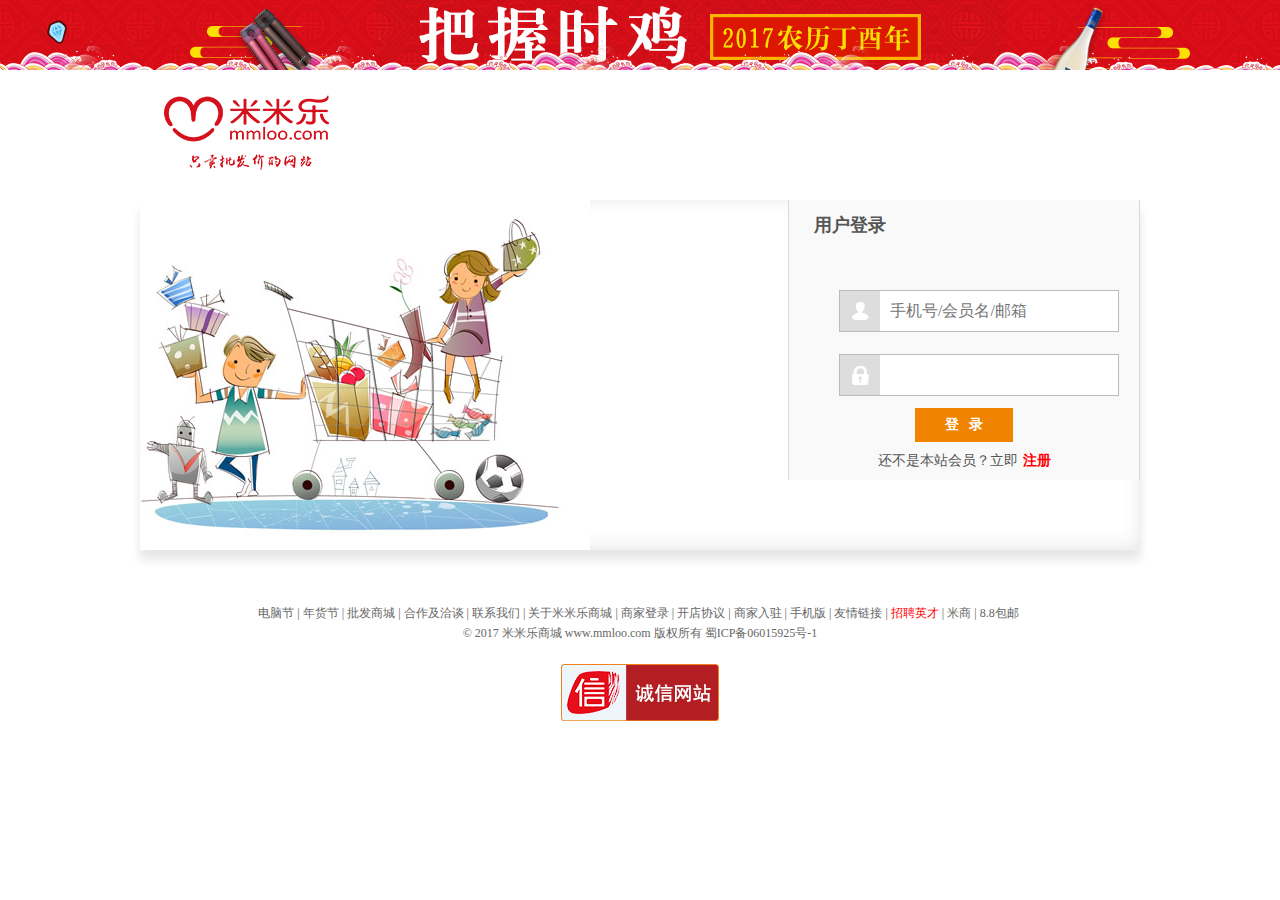
<file: subHtml/login.html>
<!DOCTYPE html>
<html>
	<head>
		<meta charset="UTF-8">
		<title></title>
		<link rel="stylesheet" type="text/css" href="../css/loginCommon.css"/>
		<script src="../js/jquery-1.11.3.js"></script>
	</head>
	<body>
		<div class="ad">
			<div class="adCon" onclick="window.open('http://www.mmloo.com/shop/activity-1336.html')"></div>
		</div>
		<div class="header wrapper">
			<h1><a href="#" target="_blank"><img src="../img/05053060183653829.png"/></a></h1>
		</div>
		<div class="loginLayout wrapper clearfix">
			<div class="loginleft">
				<img src="../img/2.jpg"/>
			</div>
			<div class="loginright">
				<div class="logintitle">
					<p>用户登录</p>
				</div>
				<div class="loginCon loginCon2">
					<form action="" method="post">
						<div class="box box1">
							<label for="username"></label>
							<input type="text" name="username" id="username" value="" placeholder="手机号/会员名/邮箱"/>
						</div>
						<div class="box box2">
							<label for="password"></label>
							<input type="password" name="password" id="password" value="" />
						</div>
						<input type="button" value="登   录" class="login"/>
						<h3></h3>
					</form>
					<p>还不是本站会员？立即<a href="register.html" target="_blank">注册</a></p>
				</div>
				<script type="text/javascript">
					$(function(){
						var inp = $(".box input");
						var h = $("h3");
						$(".login").click(function(){
							if(inp.first().val() == ""){
								h.html("请输入用户名！").css("display","block");
							}else if(inp.last().val() == ""){
								h.html("请输入密码！").css("display","block");
							}else{
								h.css("display","none");
								var url = "../php/login.php?action=3&phoneNum=" + inp.first().val() + "&password=" + inp.last().val();
								$.get(url,function(data){
									console.log(data)
									var arr = (new Function("return" + data))();
									console.log(arr);
									if(arr.state == "success"){
										h.html("欢迎您！亲爱的用户"+arr.text).css("display","block");
									}else if(arr.state == "null"){
										h.html("该用户尚未注册！").css("display","block");
									}else if(arr.state == "error"){
										h.html("用户名或密码错误！").css("display","block");
									}
								})
							}
						})					
					})
				</script>
			</div>
		</div>
		<div class="footer">
			<div class="footerCon">
				<p>
					<a href="#" target="_blank">电脑节</a>|
					<a href="#" target="_blank">年货节</a>|
					<a href="#" target="_blank">批发商城</a>|
					<a href="#" target="_blank">合作及洽谈</a>|
					<a href="#" target="_blank">联系我们</a>|
					<a href="#" target="_blank">关于米米乐商城</a>|
					<a href="#" target="_blank">商家登录</a>|
					<a href="#" target="_blank">开店协议</a>|
					<a href="#" target="_blank">商家入驻</a>|
					<a href="#" target="_blank">手机版</a>|
					<a href="#" target="_blank">友情链接</a>|
					<a href="#" target="_blank" class="colorRed">招聘英才</a>|
					<a href="#" target="_blank">米商</a>|
					<a href="#" target="_blank">8.8包邮</a>
				</p>
				<p>© 2017 米米乐商城 www.mmloo.com 版权所有  蜀ICP备06015925号-1</p>
			</div>
		</div>
		<div class="footerNew">
			<a href="#" target="_blank"><img src="../img/cxlogo.png"/></a>
		</div>
	</body>
	<script src="../js/jquery-1.11.3.js"></script>
</html>
</file>
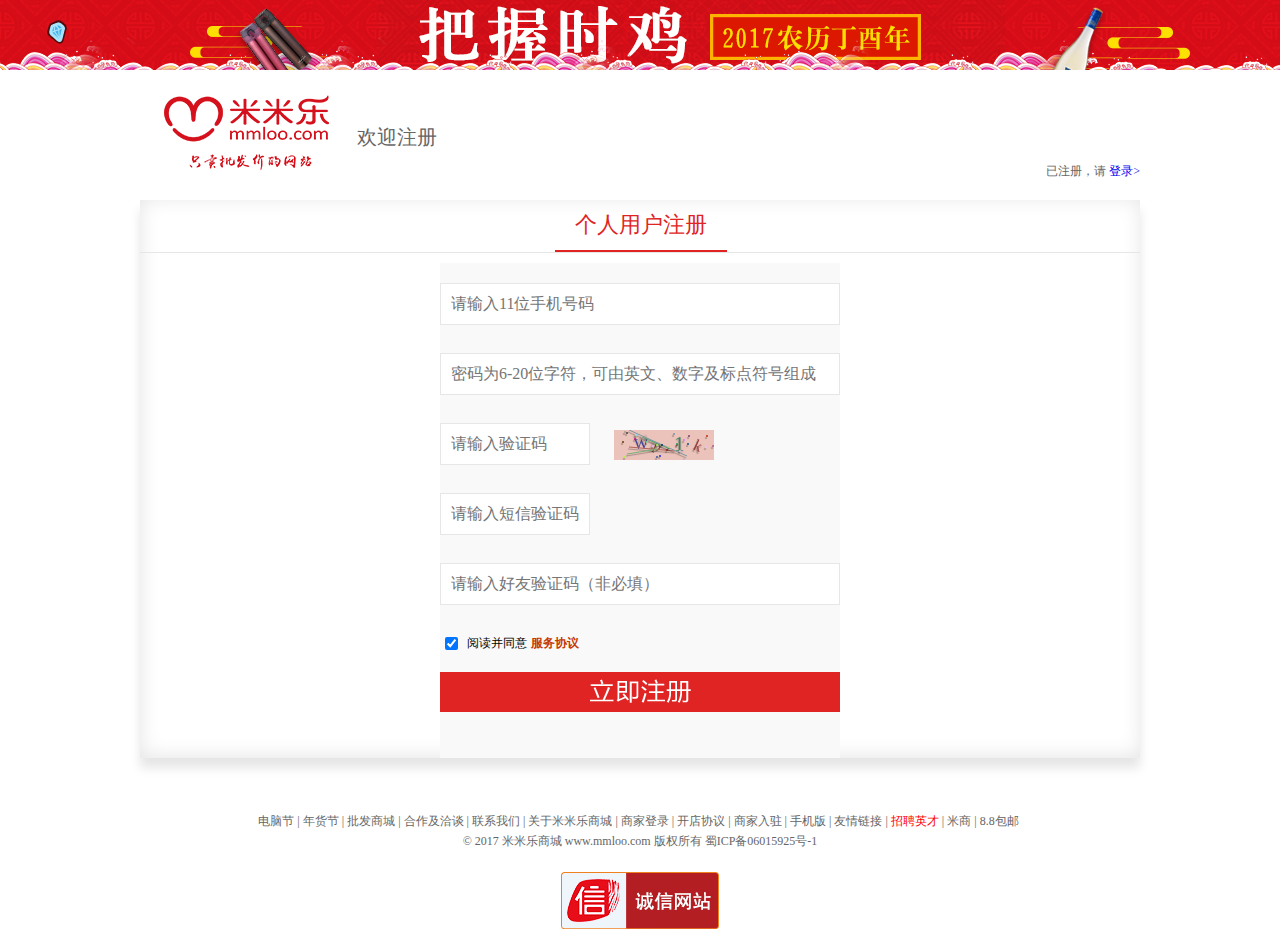
<file: subHtml/register.html>
<!DOCTYPE html>
<html>
	<head>
		<meta charset="UTF-8">
		<title></title>
		<link rel="stylesheet" type="text/css" href="../css/loginCommon.css"/>
		<script src="../js/gVerify.js"></script>
		<script src="../js/jquery-1.11.3.js"></script>
	</head>
	<body>
		<div class="ad">
			<div class="adCon" onclick="window.open('http://www.mmloo.com/shop/activity-1336.html')"></div>
		</div>
		<div class="header wrapper">
			<h1><a href="#" target="_blank"><img src="../img/05053060183653829.png"/></a></h1>
			<span class="welcome">欢迎注册</span>
			<div class="already_login">
				<span>已注册，请&nbsp;</span><a href="login.html" target="_blank">登录></a>
			</div>
		</div>
		<div class="loginLayout wrapper">
			<div class="title">
				<p>个人用户注册</p>
			</div>
			<div class="loginTemp">
				<div class="loginCon">
					<form action="" method="post">
						<div class="cBox">
							<input type="text" placeholder="请输入11位手机号码"/>
							<i></i>
							<p></p>
						</div>
						<div class="cBox pwd">
							<input type="password" placeholder="密码为6-20位字符，可由英文、数字及标点符号组成"/>
							<i></i>
							<p></p>
						</div>
						<div class="dBox">
							<input type="text" placeholder="请输入验证码"/>
							<i></i>
							<div id="v_container" title="看不清？换一张"></div>
							<p></p>
						</div>
						<div class="dBox">
							<input type="text" placeholder="请输入短信验证码"/>
							<i></i>
							<p></p>
						</div>
						<div class="cBox">
							<input type="text" placeholder="请输入好友验证码（非必填）"/>
							<i></i>
						</div>
						<div class="zc">
							<input type="checkbox" name="agree" id="agree" checked="checked"/>
							<span>阅读并同意<a href="#" target="_blank">服务协议</a></span>
							<input type="button" name="submit" class="submit"/>
							<p></p>
						</div>
					</form>
				</div>
			</div>
		</div>
		<div class="footer">
			<div class="footerCon">
				<p>
					<a href="#" target="_blank">电脑节</a>|
					<a href="#" target="_blank">年货节</a>|
					<a href="#" target="_blank">批发商城</a>|
					<a href="#" target="_blank">合作及洽谈</a>|
					<a href="#" target="_blank">联系我们</a>|
					<a href="#" target="_blank">关于米米乐商城</a>|
					<a href="#" target="_blank">商家登录</a>|
					<a href="#" target="_blank">开店协议</a>|
					<a href="#" target="_blank">商家入驻</a>|
					<a href="#" target="_blank">手机版</a>|
					<a href="#" target="_blank">友情链接</a>|
					<a href="#" target="_blank" class="colorRed">招聘英才</a>|
					<a href="#" target="_blank">米商</a>|
					<a href="#" target="_blank">8.8包邮</a>
				</p>
				<p>© 2017 米米乐商城 www.mmloo.com 版权所有  蜀ICP备06015925号-1</p>
			</div>
		</div>
		<div class="footerNew">
			<a href="#" target="_blank"><img src="../img/cxlogo.png"/></a>
		</div>
	</body>
	<script src="../js/jquery-1.11.3.js"></script>
	<script type="text/javascript">
		//表单验证
		$(function(){
			var inp = $(".loginCon input");
			var i = $(".loginCon i"); 
			var p = $(".loginCon p");
			
			inp.eq(0).blur(function(){
				var reg = /^(13\d|15\d|17[678]|18\d|14[57])\d{8}$/;
				if($(this).val() == ""){
					//值为空
					i.eq(0).css("background","url(../img/error.png)");
					p.eq(0).html("用户不能为空！").css("display","block");
				}else if(!reg.test($(this).val())){
					//值不匹配
					i.eq(0).css("background","url(../img/error.png)");
					p.eq(0).html("用户不合法！").css("display","block");
				}else{
					//值已存在
					var url = "../php/login.php?action=1&phoneNum=" + $(this).val();
					$.get(url,function(data){
						var arr = (new Function("return" + data))();
						if(arr.state == "success"){
							i.eq(0).css("background","url(../img/correct.png)");
							p.eq(0).css("display","none");
						}else if(arr.state == "error"){
							i.eq(0).css("background","url(../img/error.png)");
							p.eq(0).html(arr.text).css("display","block");
						}
					})
				}
			})
			inp.eq(1).blur(function(e){
				var reg = /[\w\W]{6,20}/;
				if($(this).val() == ""){
					//值为空
					i.eq(1).css("background","url(../img/error.png)");
					p.eq(1).html("密码不能为空！").css("display","block");
				}else if(!reg.test($(this).val())){
					//值不匹配
					i.eq(1).css("background","url(../img/error.png)");
					p.eq(1).html("密码不合法！").css("display","block");
				}else{
					i.eq(1).css("background","url(../img/correct.png)");
					p.eq(1).css("display","none");
				}
			})
			var verifyCode = new GVerify("v_container");
			$(".submit").click(function(){
				var res = verifyCode.validate(inp.eq(2).val());
				if(inp.eq(0).val() == ""){
					i.eq(0).css("background","url(../img/error.png)");
					p.eq(0).html("用户不能为空！").css("display","block");
				}else if(inp.eq(1).val() == ""){
					i.eq(1).css("background","url(../img/error.png)");
					p.eq(1).html("密码不能为空！").css("display","block");
				}else if(inp.eq(2).val() == ""){
					i.eq(2).css("background","url(../img/error.png)");
					p.eq(2).html("验证码不能为空！").css("display","block");
				}else if(!res){
					i.eq(2).css("background","url(../img/error.png)");
					p.eq(2).html("验证码错误！").css("display","block");
				}else if(p.css("display") == "block"){
					//如果出现红字 都会不合法
					p.last().html("输入不合法！").css("display","block");
				}else if(!$("#agree").is(":checked")){
					//如果没有同意协议
					p.last().html("请阅读并同意该协议！").css("display","block");
				}else{
					p.eq(2).css("display","none");
					p.last().css("display","none");
					var url = "../php/login.php?action=2&phoneNum=" + inp.eq(0).val() + "&password=" + inp.eq(1).val();
					$.get(url,function(data){
						var arr = (new Function("return" + data))();
						//状态只有成功 所以没有else
						if(arr.state == "success"){
							alert("恭喜！注册成功！");
						}
					})
				}			
			})
		})
	</script>
</html>
</file>
<file: css/common.css>
@charset "utf-8";
html,body,ul,li,ol,dl,dd,dt,p,h1,h2,h3,h4,h5,h6,form,fieldset,legend,img,input,i,a{
	margin:0;
	padding:0; 
}
a{
	text-decoration:none;
}
ul,ol,li{
	list-style: none;
}
img{
	border:0;
	display:block;
}
body{
	font-family:"微软雅黑";
	overflow-x: hidden;
}
b,strong{
	font-weight:100;
}
i,em{
	font-style:normal;
}
input{
	outline: none;
}
h1,h2,h3,h4,h5,h6{
	font-size:16px;
	font-weight:100;
}
.clearfix:after{
	content:".";
	clear:both;
	display:block;
	height:0;
	overflow:hidden;
	visibility: hidden;
}
.publicTopCon,.headerCon,.publicNavCon,.homeSaleCon,.homeadCon,.homeLayoutCon,.wramperCon,.faqCon,.friendLinkCon,.footerCon,.footerNew{
	width: 1200px;
	margin: 0 auto;
}
.publicTop{
	background-color: #f8f8f8;
	border-bottom: 1px solid #f0f0f0;
}
.publicTopCon{
	height: 30px;
	color: #777;
}
.publicTopCon .userLogin{
	float: left;
}
.publicTopCon .userLogin span{
	margin-left: 20px;
	float: left;
	height: 30px;
	line-height: 30px;
}
.publicTopCon .userLogin span a{
	font-size: 12px;
	color: #555;
}
.publicTopCon .quickMenu{
	float: right;
	height: 30px;
}
.publicTopCon .quickMenu ul li{
	float: left;
	height: 29px;
	line-height: 29px;
	text-align: center;
	width: 78px;
	position: relative;
	border: 1px solid #f8f8f8;
}
.publicTopCon .quickMenu ul li>ol{
	display: none;
	position: absolute;
	top: 29px;
	left: -1px;
	width: 78px;
}
.publicTopCon .quickMenu ul li>ol li{
	width: 78px;
	height: 30px;
	line-height: 30px;
	border: 0;
}
.publicTopCon .quickMenu ul #nav,.publicTopCon .quickMenu ul #nav ol,.publicTopCon .quickMenu ul #nav ol li{
	width: 100px;
}
.publicTopCon .quickMenu ul li a{
	font-size: 12px;
	color: #555;
}
.publicTopCon .quickMenu ul li i{
	background: url(../img/top_bg.png) no-repeat 0 0;
	width: 6px;
	height: 3px;
	margin-left: 3px;
	display: inline-block;
	vertical-align: middle;
}
.publicTopCon .quickMenu ul li .iconNav{
	background: url(../img/nav.png) no-repeat 0 0;
	width: 18px;
	height: 18px;
}
#myCart{
	width: 124px;
	padding-right: 10px;
}
#cartNum{
	color: #cc0000;
}
.publicTopCon .quickMenu ul li:hover >a{
	color: red;
	transition: 0.3s;
}
.ad{
	background: #FAFAFA;
}
.adCon{
	height: 70px;
	background: url(../img/05364137059473259.jpg) no-repeat top center;
	cursor: pointer;
}
.headerCon{
	height: 110px;
}
.headerCon h1{
	float: left;
}
.headerCon h1 a{
	display: block;
	background: url(../img/05053060183653829.png) no-repeat center;
	width: 212px;
	height: 75px;
	margin: 25px 60px 0 0;
}
.headerSearch,.headerSearch dl dt input{
	float: left;
}
.headerSearch dl{
	width: 500px;
	margin: 20px auto;
	height: 70px;
}
.headerSearch dl dt{
	position: relative;
}
#keyword{
	width: 410px;
	padding: 6px 1%;
	height: 24px;
	line-height: 24px;
	border: 0;
	border: 3px solid #D93600;
}
.inpSearch{
	width: 68px;
	font-size: 14px;
	color: white;
	font-weight: 900;
	height: 42px;
	line-height: 42px;
	text-align: center;
	border: 0;
	background: #D93600;
	cursor: pointer
}
#searchUl{
	width: 422px;
	position: absolute;
	border: 1px solid ##D93600;
	top: 42px;
	display: none;
	left: 0;
	z-index: 999;
	background: #fff;
}
#searchUl .searchLi{
	width: 412px;
	height: 24px;
	line-height: 24px;
	padding-left: 10px;
	float: left;
	cursor: pointer;
	font-size: 12px;
}
.headerSearch dl dd{
	width: 500px;
	height: 20px;
	line-height: 20px;
	margin-top: 4px;
	overflow: hidden;
}
.headerSearch dl dd li{
	float: left;
	margin-right: 12px;
}
.headerSearch dl dd li a{
	font-size: 12px;
	color: #999;
}
.headerSearch dl dd li a span{
	font-size: 12px;
	color: #c81623;
}
.headerUserMenu{
	float: right;
	padding-top: 22px;
}
.headerUserMenu li{
	float: left;
	margin: 0 0 0 20px;
	width: 30px;
	height: 40px;
	color: #666;
	padding: 7px 0 0 50px;
	font-size: 12px;
}
.headerUserMenu li:first-child{
	background: url(../img/baoyou.png) no-repeat 5px;
}
.headerUserMenu li:nth-child(2){
	background: url(../img/jiameng.png) no-repeat 5px;
}
.headerUserMenu li:last-child{
	background: url(../img/xuqiu.png) no-repeat 5px;
}
/*右侧侧边栏*/
.aside{
	width: 40px;
    background: #2C2C2C;
    min-height: 100%;
    position: fixed;
    right: 0;
    top: 0;
    z-index: 100;
}
.aside ul{
	position: absolute;
    top: 50%;
    margin-top: -140px;
}
.aside ul li{
	text-align: center;
    margin-top: 10px;
    width: 40px;
    padding: 6px 0;
    cursor: pointer;
    position: relative;
    color: #FFFFFF;
    height: 28px;
    line-height: 28px;
}
.aside ul li:hover{
	background: #FF3B30;
	transition: 0.3s;
}
.aside ul p{
	font-size: 12px;
	line-height: 20px;
}
.aside img{
	margin: 0 auto;
}
.publicNav{
	border-bottom: 2px solid #D4121B;
}
.publicNavCon{
	height: 45px;
}
.publicNavCon .title{
	float: left;
	width: 210px;
	height: 45px;
	line-height: 45px;
	text-align: center;
	background: #FE3C32 url(../img/category.jpg) no-repeat 180px;
}
.publicNavCon .title p{
	background: url(../img/classical.png) no-repeat 20px;
}
.publicNavCon .title p a{
	color: white;
}
.publicNavCon .title ul{
	position: relative;
	z-index: 999;
	top: 2px;
}
.publicNavCon .title ul li{
	background: #2c2c2c;
	height: 52.5px;
	text-align: center;
	line-height: 52.5px;
	position: relative;
}
.publicNavCon .title ul li:hover{
	background: #000;
}
.publicNavCon .title ul li h3{
	margin-left: 50px;
	text-align: left;
}
.publicNavCon .title ul li i{
	width: 16px;
	height: 16px;
	position: absolute;
	left: 21px;
	top: 18px;
	background: url(../img/allcategory.png) no-repeat 0 -110px;
}
.publicNavCon .title ul li:nth-of-type(2) i{
	background-position: -0px -0px;
}
.publicNavCon .title ul li:nth-of-type(3) i{
	background-position: -0px -55px;
}
.publicNavCon .title ul li:nth-of-type(4) i{
	background-position: -0px -165px;
}
.publicNavCon .title ul li:nth-of-type(5) i{
	background-position: -0px -215px;
}
.publicNavCon .title ul li:nth-of-type(6) i{
	background-position: -0px -275px;
}
.publicNavCon .title ul li:nth-of-type(7) i{
	background-position: -0px -330px;
}
.publicNavCon .title ul li:nth-of-type(8) i{
	background-position: -0px -385px;
}
.publicNavCon .title ul li a,.publicNavCon .title ul li span{
	color: white;
	font-size: 14px;
}
.publicNavCon ol,.publicNavCon ol li,.category{
	float: left;
}
.publicNavCon ol li a{
	display: block;
	float: left;
	padding: 0 20px;
	color: #393333;
	height: 45px;
	line-height: 45px;
	font-size: 16px;
	font-weight: 900;
}
.publicNavCon ol li a span{
	color: #d41218;
}
.publicNavCon .title .yiji_a{
	position: absolute;
	left: 210px;
	top: 2px;
	width: 760px;
	border-right: 1px solid #d8d8d8;
	display: none;
	background: #fff;
}
.publicNavCon .title li:nth-of-type(5) .yiji_a,.publicNavCon .title li:nth-of-type(6) .yiji_a{
	top: -50px;
}
.publicNavCon .title li:nth-of-type(7) .yiji_a,.publicNavCon .title li:nth-of-type(8) .yiji_a{
	top: -105px;
}
.publicNavCon .title .yiji_b{
	width: 710px;
	padding: 10px 25px;
}
.publicNavCon .title .yiji_b span{
	display: block;
	float: left;
	width: 5px;
	height: 20px;
	background: #FF3B2F;
	margin-top: 10px;
}
.publicNavCon .title .yiji_b h2{
	float: left;
	padding-left: 10px;
	height: 40px;
	line-height: 40px;
}
.publicNavCon .title .yiji_b h2 a{
	color: #555;
	font-size: 15px;
}
.publicNavCon .title .yiji_a dl,.publicNavCon .title .yiji_a dt,.publicNavCon .title .yiji_a dd{
	float: left;
}
.publicNavCon .title .yiji_a dl{
	padding: 5px;
	margin: 0 12px;
}
.publicNavCon .title .yiji_a dl a:hover{
	color: red;
	transition: 0.3s;
}
.publicNavCon .title .yiji_a dt{
	width : 75px;
	height: 20px;
	line-height: 24px;
	margin-left: 8px;
	text-align: right;
}
.publicNavCon .title .yiji_a dt a{
	color: #676767;
	font-weight: 900;
	height: 16px;
	line-height: 16px;
}
.publicNavCon .title .yiji_a dt span{
	color: #aaa;
	font-size: 12px;
	height: 20px;
	line-height: 20px;
	margin-right: 6px;
	font-family: "宋体";
}
.publicNavCon .title .yiji_a dd{
	width: 263px;
}
.publicNavCon .title .yiji_a dd a{
	display: block;
	float: left;
	height: 16px;
	line-height: 16px;
	color: #555;
	border-left: 1px solid #e0e0e0;
	margin: 5px 0;
	padding: 0 8px;
	font-size: 12px;
}
.faq{
	margin-top: 16px;
    background-color: #FAFAFA;
    width: 100%;
    border-top: solid 1px #F5F5F5;
    border-bottom: solid 1px #F2F2F2;
    overflow: hidden;
}
.faqCon ul,.faqCon ul>li{
	float: left;
}
.faq ul>li{
	font-size: 12px;
    vertical-align: top;
    letter-spacing: normal;
    word-spacing: normal;
    display: inline-block;
    width: 162px;
    zoom: 1;
    padding: 0 9px;
}
.faq ul h3{
	font: 16px/20px "microsoft yahei";
    color: #666;
    padding: 10px 5px;
    margin: 5px 0;
    border-bottom: solid 1px #E6E6E6;
}
.faqCon ol li{
	font: 12px/20px "microsoft yahei";
    white-space: nowrap;
    text-overflow: ellipsis;
    display: block;
    clear: both;
    padding: 2px 5px;
    overflow: hidden;
    
}
.faqCon ol li i{
	font-size: 0;
    line-height: 0;
    background: url(../img/top_bg.png) no-repeat -80px -10px;
    vertical-align: middle;
    display: inline-block;
    width: 3px;
    height: 3px;
    margin-right: 8px;
}
.faqCon ol li a{
	color: #333;
}
.faqRight{
	float: right;
    height: 230px;
    width: 410px;
    background: white;
    margin-right: 0px;
}
.kefu,.about{
	float: left;
	height: 230px;
}
.kefu{
	width: 243px;
    margin: 0px auto;
    border-left: 1px solid #eeeeee;
    padding: 0 14px;
}
.kefu dt{
	font: 16px/20px "microsoft yahei";
	font-weight: 900;
    color: #666;
    padding: 10px 5px;
    margin: 5px 0;
    border-bottom: solid 1px #E6E6E6;
}
.kefu dd{
	font: 12px/20px "microsoft yahei";
    white-space: nowrap;
    text-overflow: ellipsis;
    display: block;
    clear: both;
    padding: 2px 5px;
    overflow: hidden;
}
.kefu .tel{
	line-height: 25px;
    background: url(../img/call.gif) no-repeat 0;
    padding-left: 32px;
    color: #ff8a00;
    font-size: 22px;
}
.kefu .qq{
	padding-left: 25px;
	background: url(../img/qq_index.gif) no-repeat 0;
}
.kefu .qq a{
	color: #333;
}
.about{
	width: 123px;
    background: #ffffff;
    height: 230px;
    border-left: 1px solid #eeeeee;
    padding: 0 7px;
    text-align: center;
}
.about img{
	width: 80px;
	height: 80px;
	display: inline-block;
}
.about dt{
	font: 16px/20px "microsoft yahei";
    color: #666;
    padding: 10px 5px;
    margin: 5px 0;
    border-bottom: solid 1px #E6E6E6;
}
.about dd{
	margin-top: 3px;
	color: #666;
	font-size: 14px;
}
.friendLinkCon{
	line-height: 30px;
	border-bottom: 1px solid #F2F2F2;
}
.friendLinkCon a{
	color: #333;
	margin: 5px;
	font-size: 12px;
}
.friendLinkCon a:hover{
	color: red;
	transition: 0.3s;
}
.footerCon{
	margin: 8px auto 4px;
    height: 50px;
    position: relative;
    font-size: 12px;
    text-align: center;
    padding-bottom: 10px;
    overflow: hidden;
}
.footerCon p{
	line-height: 26px;
    height: 20px;
    text-align: center;
    color: #666;
}
.footerCon a{
	color: #666;
	font-size: 12px;
	padding-right: 3px;
}
.footerCon .colorRed{
	color: red;
}
.footerNew{
	text-align: center;
}
.footerNew img{
	display: inline-block;
}
.footerAd{
	width: 1200px;
    margin: 20px auto;
}
.footerAd img{
	width: 1200px;
    height: 118px;
}
</file>
<file: css/index.css>
.banner{
	position: relative;
}
.bannerCon{
	height: 420px;
	background: #eee;
	position: relative;
}
.bannerCon ul{
	position: relative;
	overflow: hidden;
	height: 420px;
}
.bannerCon ul li{
	height: 420px;
	float: left;
	text-align: center;
}
.bannerCon li a{
	display: inline-block;
}
.bannerCon li a img{
	height: 420px;
	max-width: 100%;
}
.bannerCon .adTitle{
	position: absolute;
	bottom: 0;
	left: 50%;
	z-index: 10;
	margin-left: -389px;
}
.bannerCon .adTitle a{
	display: block;
	float: left;
	width: 96px;
	height: 30px;
	line-height: 30px;
	color: #fff;
	background: rgba(0,0,0,0.2);
	/*ie不兼容rgba的写法 #33000000  33表示透明度  000000表示对应的16进制颜色*/
	filter:progid:DXImageTransform.Microsoft.gradient(startColorstr=#33000000,endColorstr=#33000000);
	padding: 5px 15px;
	margin-right: 1px;
	text-align: center;
	font-size: 12px;
}
.btn{
	background: rgba(0,0,0,0.2);
	filter:progid:DXImageTransform.Microsoft.gradient(startColorstr=#33000000,endColorstr=#33000000);
	color: #fff;
	cursor: pointer;
	font-family: simsun;
    font-size: 22px;
    font-weight: 400;
    height: 50px;
	left: 50%;
    line-height: 50px;
    margin-left: -370px;
    position: absolute;
    text-align: center;
    top: 170px;
    width: 30px;
    z-index: 10;
}
.btnRight{
 	margin-left: 323px;   
}
.bannerCon .adTitle .onclick{
	background: rgba(0,0,0,0.5);
	filter:progid:DXImageTransform.Microsoft.gradient(startColorstr=#7F000000,endColorstr=#7F000000);
}
.bannerRight{
	position: absolute;
	right: 30px;
	top: 0;
	background: #fff;
	width: 228px;
	height: 420px;
}
.bannerRight .welcome{
	height: 45px;
	padding: 11px 15px;
	background: url(../img/person.png) no-repeat 15px 10px;
	border: 1px solid #e7e7e7;
	border-bottom: 0;
}
.bannerRight .welcome p{
	text-align: left;
	font-size: 12px;
	line-height: 24px;
	padding-left: 60px;
}
.bannerRight .loginIn a{
	display: block;
	float: left;
	width: 112px;
	height: 40px;
	line-height: 40px;
	text-align: center;
	font-size: 12px;
	color: #555;
	border-style: dashed solid solid solid;
    border-width: 1px 0px 1px 1px;
    border-color: #E7E7E7;
}
.bannerRight .loginIn a:hover{
	color: red;
	transition: 0.3s
}
.bannerRight .proclamation{
	margin: 6px;
}
.bannerRight .proclamation ul li{
	height: 31px;
	line-height: 31px;
	padding: 1px 0;
}
.bannerRight .proclamation ul li a,.bannerRight .proclamation ul li span{
	font-size: 12px;
	color : #999;
	display: block;
	float: left;
}
.bannerRight .proclamation ul li a{
	width: 140px;
	white-space: nowrap;
	overflow: hidden;
	text-overflow: ellipsis;
	color: #898989;
}
.bannerRight .conve li{
	float: left;
	width: 74px;
	font-size: 12px;
	text-align: center;
	border: 1px solid #CDCDCD;
}
.bannerRight .conve .noborderleft{
	border-left: 0;
}
.bannerRight .conve li p{
	color: #9C9C9C;
}
.bannerRight .conve li i{
	font-size: 30px;
	color: #D71D2A;
}
.bannerRight .conve li a{
	border-radius: 3px;
	width: 73px;
	border: 1px solid #fff;
	height: 92px;
	display: table-cell;
	vertical-align: middle;
}
.bannerRight .conve li a:hover{
	border: 1px solid #D71D2A;
	transition: 0.3s;
}
.bannerRight .conve li a:hover p{
	color: #D71D2A;
	transition: 0.3s;
}
.bannerRight .sliderAd{
	height: 136px;
}
.bannerRight .sliderAd a img{
	width: 100%;
	height: 100%;
}
.homeSale{
	background: #F8F8F8;
}
.homeSaleCon{
	background: #FFFFFF;	
}
.homeSaleCon .saleLayout{
	margin: 10px 0;
}
.homeSaleCon .phoneAPP{
	width: 211px;
	height: 180px;
	float: left;
	text-align: center;
	border-right: 1px solid #ddd;
}
.homeSaleCon .phoneAPP h2{
	font-size: 12px;
	line-height: 40px;
}
.homeSaleCon .phoneAPP img{
	margin: 0 auto;
}
.saleLayout ul li{
	float: left;
	width: 246px;
	height: 180px;
	border-right: 1px solid #ddd;
}
.saleLayout ul li img{
	width: 100%;
	height: 100%;
}
.newSale{
	padding: 10px 0 0 40px;
}
.newSale .newLeft{
	float: left;
}
.newSale .newLeft h2{
	font-size: 25px;
	line-height: 52px;
	color: #333;
	margin-bottom: 10px;
	width: 280px;
	border-bottom: 1px dashed #DCDCDC;
}
.newSale .newLeft ul li,.newSale .newLeft ol li{
	line-height: 18px;
	width: 280px;
	height: 18px;
	padding: 7px 0;
	overflow: hidden;
    text-overflow: ellipsis;
    white-space: nowrap;
}
.newSale .newLeft ul li{
	width: 232px;
	padding-left: 48px;
}
.newSale .newLeft ul li a,.newSale .newLeft ol li,.newSale .newLeft ol li a{
	font-size: 10px;
	color: #555;
}
.newSale .newLeft ul li span{
	padding-left: 10px;
	color: #9B9B9B;
}
.newSale .newLeft ul li a:hover i,.newSale .newLeft ol li a:hover{
	color: red;
	transition: 0.3s;
}
.newSale .newRight{
	float: right;
	width: 825px;
}
.newSale .newRight ul li{
	float: left;
	width: 275px;
	height: 320px;
	display: table-cell;
    text-align: center;
    padding: 7px 0;
}
.newSale .newRight ol li{
	float: left;
	width: 275px;
	height: 90px;
	padding: 7px 0;
}
.homead{
	margin: 20px 0 15px;
}
.homeLayoutCon{
	margin-top: 15px;
	background: #fff;
}
.headBar{
	width: 100%;
}
.headBar1{
	border-bottom: 2px solid #4595C6;
}
.headBar2{
	border-bottom: 2px solid #27ae61;
}
.headBar3{
	border-bottom: 2px solid #2B3282;
}
.headBar4{
	border-bottom: 2px solid #F7994A;
}
.headBar h2{
	width: 18%;
	padding: 0 0 7px 0;
	float: left;
	font-weight: bold;
    font-size: 30px;
    line-height: 30px;
    color: #231816;
}
.otherClass{
	float: right;
}
.otherClass ul,.otherClass ul li,.otherClass span{
	float: left;
}
.otherClass ul li{
	padding: 12px 10px 9px 10px;
	font-size: 16px;
	line-height: 16px;
}
.otherClass .active1{
	background: #4595C6;
	color: #FFFFFF;
}
.otherClass .active2{
	background: #27ae61;
	color: #FFFFFF;
}
.otherClass .active3{
	background: #2B3282;
	color: #FFFFFF;
}
.otherClass .active4{
	background: #F7994A;
	color: #FFFFFF;
}
.otherClass span{
	display: block;
	height: 37px;
	line-height: 41px;
	color: #999;
	font-family: simsun;
	margin-left: 20px;
	cursor: pointer;
}
.homeLayoutLeft{
	position: relative;
	width: 225px;
    height: 590px;
    border-color: #DDD;
    border-style: solid;
    border-width: 0px 1px 1px 1px;
    float: left;
}
.m1{
	width: 30px;
    height: 35px;
    position: absolute;
    top: 0px;
    left: 0px;
    text-align: center;
    color: #FFF;
    line-height: 26px;
    font-weight: bold;
    font-size: 20px;
}
.blue{
	background-color: #4595C6;
}
.green,.otherClass .active2{
	background-color: #27ae61;
}
.purple,.otherClass .active3{
	background-color: #2B3282;
}
.orange,.otherClass .active4{
	background-color: #F7994A;
}
.m2{
	width: 0;
    height: 0;
    border-left: 15px solid transparent;
    border-right: 15px solid transparent;
    border-bottom: 10px solid #FFF;
    position: absolute;
    top: 25px;
    left: 0px;
}
.leftTitle{
	padding: 15px 0px 20px 50px;
}
.leftTitle li{
	float: left;
	width: 78px;
	line-height: 23px;
}
.leftTitle li a{
	color: #555;
	font-size: 12px;
}
.leftTitle li a:hover{
	color: red;
	transition: 0.3s;
}
.leftAd{
	width: 225px;
    height: 250px;
    text-align: center;
    border-bottom: 1px solid #DDD;
}
.recommond{
	position: relative;
	height: 155px;
	overflow: hidden;
}
.recommond ul{
	position: absolute;
	top: 0;
	left: 0;
}
.recommond li{
	text-align: center;
	height: 50px;
	width: 225px;	
}
.recommond li a{
	width: 108px;
    border-bottom: 1px solid #DFDFDF;
    height: 39px;
    padding: 5px 25px;
    line-height: 39px;
    display: inline-block;
}
.recommond li img{
	display: inline-block;
	width: 100px;
}
.recommond span,.goodShow span{
	position: absolute;
    display: block;
    width: 28px;
    height: 62px;
    line-height: 62px;
    color: #FFF;
    background-color: #ccc;
    text-align: center;
    font-size: 30px;
    font-weight: 400;
    font-family: simsun;
    cursor: pointer;
    z-index: 3;
}
.recommondL,.showL{
	left: 0;
	top: 32%;
}
.recommondR,.showR{
	right: 0;
	top: 32%;
}
.homeLayoutMain{
	float: left;
	width: 973px;
	height: 591px;
	position: relative;
}
.homeLayoutRight,.homeLayoutRight2{
	position: absolute;
	top: 0;
	left: 0;
}
.homeLayoutRight2{
	display: none;
}
.show1,.show2{
	width: 975px;
}
.show1>ul>li{
	float: left;
	height: 359px;
	width: 194px;
	border-right: 1px solid #DDDDDD;
	border-bottom: 1px solid #DDDDDD;
}
.show1 .liBig{
	width: 389px;
}
.show1 .li4{
	width: 194px;
}
.goodShow{
	border-bottom: 1px solid #DDDDDD;
	width: 389px;
	height: 174px;
	overflow: hidden;
	position: relative;
}
.goodShow ul{
	height: 175px;
	width: 1945px;
	position: absolute;
}
.goodShow ul li{
	width: 389px;
	float: left;
	height: 175px;
}
.mainAdv a{
	display: inline-block;
	float: left;
	height: 179px;
	border-bottom: 1px solid #DDDDDD;
}
.mainAdv .borderRight{
	border-right: 1px solid #DDDDDD;
}
.mainAdv a img{
	width: 100%;
	height: 100%;
}
.noborderRight a{
	border-right: none;
}
.show1 .liBig .mainAdv a{
	height: 184px;
}
.li4title{
	height: 30px;
    width: 175px;
    border-bottom: 1px solid #DDD;
    text-align: center;
    margin: 0px 10px;
}
.li4title h3{
	color: #000;
    font-size: 16px;
    font-weight: bold;
    background: #fff;
    width: 96px;
    position: relative;
    top: 21px;
    left: 43px;
}
.rankList{
	margin-top: 20px;
	height: 309px;
}
.goodTitle{
	padding: 6px 0;
}
.goodTitle span{
	width: 20px;
    height: 20px;
    border-radius: 10px;
    margin-left: 10px;
    color: #656565;
    display: inline-block;
    text-align: center;
    line-height: 20px;
    font-weight: bold;
    font-size: 17px;
    position: relative;
    top: -3px;
}
.title1 span{
	color: #fff;
    background: #4896C7;
}
.title2 span{
	color: #fff;
    background: #56A7DC;
}
.title3 span{
	color: #fff;
    background: #85C7EA;
}
.goodTitle p{
	display: inline-block;
    padding: 0px 5px;
    width: 152px;
    height: 18px;
    overflow: hidden;
    font-size: 12px;
}
.rankList dl{
	position: relative;
    z-index: 1;
    margin-top: 10px;
    height: 123px;
    display: none;
}
.rankList dl a{
	width: 100px;
    height: 100px;
    display: table-cell;
    vertical-align: middle;
    text-align: center;
    overflow: hidden;
    font-size: 90px;
}
.rankList dl a img{
	width: 100%;
	height: 100%;
}
.rankList dl dt,.rankList .goodiv{
	float: left;
}
.goodiv .content{
	line-height: 19px;
    white-space: pre-wrap;
    height: 54px;
    overflow: hidden;
    margin: 8px auto;
    width: 90px;
    position: absolute;
    z-index: 1;
    top: 0;
    left: 105px;
    font-size: 12px;
}
.goodiv .price{
	line-height: 16px;
    text-overflow: ellipsis;
    overflow: hidden;
    white-space: nowrap;
    padding-left: 10px;
    width: 110px;
    height: 16px;
    position: absolute;
    z-index: 1;
    top: 70px;
    left: 105px;
    color: #D71E2C;
    font-size: 14px;
}
.show2 ul{
	border-bottom: 1px solid #DDDDDD;
    overflow: hidden;
    height: 230px;
}
.show2 ul li{
	width: 162px;
    height: 208px;
    padding: 11px 16px;
    float: left;
    overflow: hidden;
    text-align: center;
    border-right: 1px solid #DDDDDD;
	border-bottom: 1px solid #DDDDDD;
}
.show2 ul li dt,.homeLayoutRight2 dt{
	width: 160px;
    height: 160px;
}
.show2 li dt img,.homeLayoutRight2 li dt img{
	width: 100%;
	height: 100%;
	position: relative;
}
.show2Con{
	line-height: 16px;
    width: 160px;
    height: 32px;
    font-size: 12px;
    overflow: hidden;
}
.show2price{
	color: #999;
    width: 160px;
    height: 20px;
    font-size: 14px;
    line-height: 27px;
    text-align: center;
    font-weight: 900;
}
.show2price i{
	color: #CC0000;
}
.show2 .show2price span{
	font-size: 10px;
	font-weight: 100;
	margin-left: 5px;
	text-decoration: line-through;
}
.homeLayoutRight2 ul{
	width: 974px;
    height: 589px;
    margin-top: 1px;
    border-bottom: 1px solid #DDDDDD;
}
.homeLayoutRight2 ul li{
	width: 194px;
    height: 294px;
    float: left;
    border-bottom: 1px solid #DDDDDD;
    overflow: hidden;
}
.homeLayoutRight2 ul dl{
	width: 163px;
    margin: 30px 0px;
    padding: 0px 15px;
    position: relative;
    z-index: 1;
    height: 235px;
    border-right: 1px solid #DDD;
}
.homeLayoutRight2 .show2Con{
	margin: 10px 0;
}
.homeLayoutRight2 .show2price{
	color: #FF5B5C;
    font-family: '宋体';
    font-weight: normal;
    font-size: 18px;;
}
.wramperCon h2{
	font-size: 25px;
    color: #333;
    font-weight: bold;
    border-bottom: 1px dashed #E7E7E7;
    margin: 20px 0;
}
.wramperCon ul{
	margin-left: -15px;
}
.wramperCon li{
	float: left;
	width: 390px;
    margin: 0px 0px 20px 15px;
}
</file>
<file: iconfont/iconfont.css>
@font-face {font-family: "iconfont";
  src: url('iconfont.eot?t=1470381255'); /* IE9*/
  src: url('iconfont.eot?t=1470381255#iefix') format('embedded-opentype'), /* IE6-IE8 */
  url('iconfont.woff?t=1470381255') format('woff'), /* chrome, firefox */
  url('iconfont.ttf?t=1470381255') format('truetype'), /* chrome, firefox, opera, Safari, Android, iOS 4.2+*/
  url('iconfont.svg?t=1470381255#iconfont') format('svg'); /* iOS 4.1- */
}

.iconfont {
  font-family:"iconfont";
  font-size:18px;
  font-style:normal;
  -webkit-font-smoothing: antialiased;
  -webkit-text-stroke-width: 0.2px;
  -moz-osx-font-smoothing: grayscale;
}
.icon-zhifubao:before { content: "\e600"; }
.icon-koubeilogo:before { content: "\35ee"; }
.icon-pengyou:before { content: "\e61c"; }
.icon-wodelicai:before { content: "\e60c"; }
.icon-saoyisao:before { content: "\e631"; }
.icon-zhangdan:before { content: "\e62f"; }
.icon-tongxunlu:before { content: "\e68e"; }
.icon-sousuo:before { content: "\e686"; }
.icon-tianjia:before { content: "\e622"; }
.icon-fukuan:before { content: "\e60f"; }
.icon-qiaquan:before { content: "\e67f"; }
.icon-taopiaopiaoicon:before { content: "\e7f4"; }
.icon-yuebao:before { content: "\e62d"; }
.icon-zhuanzhang:before { content: "\e65d"; }
.icon-shoujichongzhi:before { content: "\e615"; }
.icon-game:before { content: "\e671"; }
.icon-shenghuojiaofei:before { content: "\f0039"; }
.icon-qinmifu:before { content: "\e608"; }
.icon-iconhongbao:before { content: "\ec0b"; }
.icon-huabei:before { content: "\e630"; }
.icon-kuaidi:before { content: "\e609"; }
.icon-41kongxinfangzi:before { content: "\e62d"; }
.icon-yonghuxitongxiamilogo:before { content: "\e64b"; }
.icon-baoxian:before { content: "\e62a"; }
.icon-mayijubao:before { content: "\e611"; }
.icon-xinyongqiahuankuan:before { content: "\e619"; }
.icon-zhimaxinyong:before { content: "\361b"; }
.icon-appwaimai:before { content: "\e837"; }
.icon-jipiao:before { content: "\e625"; }
.icon-gupiao:before { content: "\e621"; }
.icon-fuwuchuang:before { content: "\e610"; }
.icon-taobao:before { content: "\f0025"; }
.icon-tianmao:before { content: "\e757"; }
.icon-qua:before { content: "\e60a"; }
.icon-jiayou:before { content: "\e7a2"; }
.icon-wodekefu:before { content: "\eb89"; }
.icon-aixinjuanzeng:before { content: "\e60e"; }
.icon-jizhangben:before { content: "\e626"; }
.icon-diqiu:before { content: "\3439"; }
.icon-huilvhuansuan:before { content: "\e624"; }
.icon-caipiao:before { content: "\e603"; }
.icon-shoukuan:before { content: "\e614"; }
.icon-huafeiqiazhuanrang:before { content: "\e617"; }
.icon-gengduo:before { content: "\f0013"; }
.icon-wode:before { content: "\e609"; }
</file>
<file: css/cart.css>
.publicNavCon .title ul{
	display: none;
}
.cartCon{
	width: 1200px;
    margin: auto;
}
.cartCon h3{
    font-weight: 700;
    font-size: 20px;
    line-height: 40px;
    cursor: pointer;
    color: #e4393c;
}
.allNum{
	margin-left: 5px;
}
.cartHead{
    height: 32px;
    line-height: 32px;
    margin: 0 0 10px;
    padding: 5px 0;
    background: #f3f3f3;
    border: 1px solid #e9e9e9;
    border-top: 0;
    position: relative;
}
.cartHead span{
	display: inline-block;
	font-size: 12px;
}
.cbox,.cbox div,.goods,.price,.num,.sum,.action{
	float: left;
}
.cbox{
	height: 18px;
    line-height: 18px;
    padding-top: 7px;
    width: 122px;
    padding-left: 11px;
}
.cbox div{
	padding-top: 2px;
}
.cbox label{
	font-size: 12px;
	margin-left: 10px;
}
.goods{
	width: 450px;
}
.price,.num,.sum,.action,.pPrice,.pNum,.pSum,.pAct{
	width: 150px;
	text-align: center;
}
.pNum{
	width: 120px;
}
.cartLi{
    padding: 0 10px 1px 12px;
    border-top: 1px solid #c5c5c5;
    line-height: 20px;
    height: 116px;
    _height: 116px;
    background: #fff;
}
.cartLi img{
	width: 100px;
	height: 100px;
	display: inline-block;
}
.cartLi a{
	display: inline-block;
	font-size: 14px;
	vertical-align: top;
	color: #000;
}
.pCBox,.pGood,.pPrice,.pNum,.pSum,.pAct{
	float: left;
}
.pCBox,.cartLi a,.pPrice,.pNum,.pSum,.pAct{
	margin-top: 10px;
}
.pGood{
	margin-left: 70px;
	width: 485px;
}
.pPrice{
	color: red;
}
.pNum{
	padding-left: 30px;
}
.pNum input{
	outline: none;
	border: none;
	border: 1px solid #CACBCB;
}
.numBtn{
	width: 20px;
	height: 20px;
	text-align: center;
	float: left;
	background: #FFFDEF;
}
.numInp{
	float: left;
	height: 18px;
	width: 60px;
	text-align: center;
}
.optionBox{
	width: 1200px;
	height: 32px;
    line-height: 32px;
    margin: 0 auto 10px;
    padding: 5px 0;
    background: #f3f3f3;
    border: 1px solid #e9e9e9;
    border-top: 0;
    position: relative;
}
.optionBox label,.optionBox span,.pAct{
	font-size: 12px;
}
.qs{
	margin-left: 70px;
}
.fx,.qs{
	cursor: pointer;
}
.fl{
	float: left;
}
.fr{
	float: right;	
	margin-right: 20px;
}
.fr p{
	font-size: 12px;
	float: left;
	margin: 0 20px;
}
.xiaoji{
	color: red;
	font-weight: 900;
	margin: 0 3px;
}
</file>
<file: css/gooddetail.css>
.publicNavCon .title ul{
	display: none;
}
.content{
	width: 1200px;
	margin: 0 auto;
}
.conLeft{
	position: relative;
	height: 500px;
	width: 380px;
	float: left;
}
.bigPic{
	width: 360px;
	height: 360px;
    border: solid 0px #EEE;
    position: absolute;
    opacity: 1;
    left: 10px;
    top: 50px;
}
.box{
	position: absolute;
	left: 380px;
	top: 50px;
	border: 1px solid #9B9B9B;
	width: 358px;
	height: 358px;
	overflow: hidden;
	display: none;
	background: #FFFFFF;
	z-index: 999;
}
.box img{
	position: absolute;
}
.floatLayer{
	width: 360px;
	height: 360px;
	position: absolute;
	z-index: 1;
}
.mark{
	width: 50px;
	height: 50px;
	background: red;				
	filter: alpha(opacity=30);
	opacity: 0.3;
	position: absolute;
	display: none;
}
.smallPic{
    position: absolute;
    left: 0;
    top: 410px;
    height: 64px;
    width: 100%;
}
.smallPic ul{
	font-size: 0;
    width: 100%;
    position: absolute;
    top: 0;
    left: 0;
}
.smallPic ul li{
	vertical-align: middle;
    letter-spacing: normal;
    word-spacing: normal;
    display: inline-block;
    width: 70px;
}
.smallPic ul li a{
	background-color: #FFF;
    text-align: center;
    vertical-align: middle;
    display: table-cell;
    padding: 1px;
    border: 2px solid #EEE;
    overflow: hidden;
}
.smallPic ul li .active{
	border: 2px solid #D93600;
}
.kjzp{
	position: absolute;
    top: 492px;
    padding: 5px 10px;
    margin: 10px 0 0 20px;
    border-radius: 3px;
    box-shadow: 0 0 0 2px rgba(204,204,204,0.10);
    zoom: 1;
}
.kjzp li{
	float: left;
    margin: 0px 0px 0px 20px;
}
.kjzp li i{
	width: 19px;
    height: 15px;
    vertical-align: middle;
    display: inline-block;
    margin: 0px 5px;
	background: url(../img/img.png) no-repeat;
}
.kjzp li .pf{
	background-position: 0 -15px;
}
.kjzp li .xy{
	background-position: 0 -30px;
}
.kjzp li span{
	font-size: 12px;
	color: #666;
}
.conRight{
	float: left;
	width: 820px;
	position: relative;
}
.conRight h2{
	font: 700 16px/1.2em "Microsoft Yahei";
    text-overflow: ellipsis;
    display: block;
    padding-bottom: 10px;
    border-bottom: dotted 1px #CCC;
    margin-top: 50px;
    width: 100%;
}
.meta{
	width: 560px;
	border-bottom: 1px dashed #EEEEEE;
}
.meta div{
	height: 30px;
    line-height: 40px;
    position: relative;
    vertical-align: middle;
}
.meta p,.meta .price,.key p{
	font-size: 12px;
    line-height: 20px;
    vertical-align: top;
    letter-spacing: normal;
    word-spacing: normal;
    display: inline-block;
    min-height: 20px;
    padding: 4px 0;
    text-align: right;
}
.meta .price{
	text-decoration: line-through;
	font-weight: 900;
	color: #666;
	width: 60px;
}
.meta .discount{
	font-size: 20px;
    font-weight: 600;
    color: #D93600;
    width: 100px;
    line-height: 20px;
    display: inline-block;
}
.meta i{
	font-size: 12px;
	margin-left: 10px;
}
.pj{
	display: inline-block;
	width: 100px;
	vertical-align: middle;
}
.pj img{
	display: inline-block;
}
.key{
	width: 560px;
    padding-top: 6px;
    margin-top: 4px;
}
.detailNum{
	position: relative;
}
.detailNum span{
	font-size: 14px;
	color: red;
	font-weight: 900;
	margin-left: 50px;
	display: none;
}
.detailNum input{
	font: 12px/20px Tahoma;
    color: #777;
    background-color: #FFF;
    vertical-align: top;
    display: inline-block;
    height: 20px;
    padding: 4px;
    border: solid 1px #CCC;
    width: 30px;
}
.detailNum a{
	font: 11px/12px sans-serif, serif, Arial;
    color: #AAA;
    background-color: #FFF;
    text-align: center;
    display: block;
    width: 16px;
    height: 12px;
    border: solid 1px #CCC;
    position: absolute;
    z-index: 1;
    left: 42px;
}
.detailNum .increase{
	top: 4px;
}
.detailNum .decrease{
	top: 20px;
}
.detailBtn{
    height: 80px;
    padding-right: 10px;
    margin: 30px 0 0 0;
    position: relative;
}
.detailBtn a{
	font: lighter 16px/20px "Microsoft Yahei";
    color: #FFF;
    text-align: center;
    display: inline-block;
    height: 20px;
    padding: 6px 18px;
    margin-right: 10px;
    border-radius: 3px;
    position: relative;
    overflow: hidden;
    box-shadow: 0 0 0 2px rgba(204,204,204,0.25);
}
.detailBtn .buy{
	background-color: #FFC35C;
    border: 1px solid #AA8B51;
}
.detailBtn .cart{
	background-color: #E63D40;
    border: 1px solid #AB4950;
}
.detailBtn span{
	font-size: 12px;
	font-weight: 900;
	color: red;
	margin-left: 20px;
	display: none;
}
.share a{
	text-align: left;
    overflow: hidden;
    display: block;
    height: 24px;
    line-height: 24px;
    padding-left: 28px;
    background: url(../img/jiathis_ico_24x24.png) no-repeat left;
    cursor: pointer;
    float: left;
    font-size: 22px;
    text-decoration: none;
    line-height: 24px;
}
.share .sina{
	background-position: 0 -144px;
}
.share .ten{
	background-position: 0 -216px;
}
.share .qzone{
	background-position: 0 -96px;
}
.share .qq{
	background-position: 0 -3024px;
}
.share .wechat{
	background-position: 0 -2712px;
}
.share .renren{
	background-position: 0 -240px;
}
.share .douban{
	background-position: 0 -840px;
}
.info{
	position: absolute;
	z-index: 2;
    top: 80px;
    right: 0;
    width: 210px;
    border: solid 1px #E6E6E6;
}
.infotitle{
	background-color: #F5F5F5;
    padding: 5px 10px;
    border-bottom: solid 1px #E6E6E6;
    font: 900 14px/20px "Microsoft Yahei";
    color: #555;
}
.rate{
	font-size: 12px;
	color: #666;
    display: block;
    border-bottom: solid 1px #E6E6E6;
    padding: 6px 0;
}
.rate p,.message p{
	font-size: 12px;
    color: #666;
    vertical-align: top;
    letter-spacing: normal;
    word-spacing: normal;
    text-align: right;
    display: inline-block;
    width: 68px;
}
.allrate{
	background: url(../img/2014grate.png) no-repeat 100% 0;
    display: block;
    height: 18px;
}
.rate em{
	color: #DA542E;
    font-weight: 600;
    margin-right: 2px;
}
.detailRate{
	color: #999;
    width: 182px;
    padding: 5px;
    margin: 0 auto;
    border-bottom: solid 1px #E6E6E6;
}
.detailRate h5{
	color: #777;
    margin-bottom: 4px;
    font-size: 12px;
}
.detailRate h5 b{
	font-weight: 700;
    margin-right: 30px;
}
.detailRate ul{
	font-size: 12px;
	color: #999;
}
.detailRate ul li{
	padding: 2px 0;
}
.credit{
	color: #555;
    display: inline-block;
    width: 35px;
    margin-left: 4px;
}
.equal{
	color: #DA542E;
    display: inline-block;
}
.equal i{
	background: url(../img/2014grate.png) no-repeat -18px -40px;
    vertical-align: middle;
    display: inline-block;
    width: 9px;
    height: 8px;
    margin-right: 4px;
}
.equal em{
	color: #FFF;
    background-color: #DA542E;
    text-align: center;
    display: inline-block;
    width: 40px;
    margin-left: 2px;
}
.message{
	font-size: 12px;
    display: block;
    border-bottom: solid 1px #E6E6E6;
    padding: 6px 0;
}
.message span{
	background: url(../img/qq.png) no-repeat;
	display: inline-block;
	width: 21px;
	height: 21px;
	cursor: pointer;
}
.message i{
	background: url(../img/53kf.jpg) no-repeat;
	display: inline-block;
	width: 22px;
	height: 21px;
	margin-left: 5px;
	cursor: pointer;
}
.address p{
	font-size: 12px;
    display: block;
    border-bottom: solid 1px #E6E6E6;
    padding: 6px 8px;
    color: #666;
}
.address p span{
	color: #333;
}
.detail{
	width: 1200px;
	margin: 50px auto 0;
}
.detail h2{
	font-size: 30px;
	margin-bottom: 20px;
}
.detail img{
	display: block;
	margin: 0 auto;
}
</file>
<file: css/goodlist.css>
.publicNavCon .title ul{
	display: none;
}
.goodList,.goodTitle{
	border-left: 1px solid #F0F0F0;
    margin-left: 1px;
}
.goodList{
	width: 1200px;
    margin: auto;
    border-top: 5px solid #F0F0F0;
    margin-top: 10px;
}
.goodTitle h3{
    font-size: 15px;
    font-weight: bold;
    padding-left: 10px;
    height: 45px;
    line-height: 45px;
    background: #FAFAFA;
}
.goodCon dl{
	float: left;
    padding: 9px 9px 14px;
    border-width: 1px 1px 1px 0px;
    border-color: #F0F0F0;
    border-style: solid;
    width: 220px;
    overflow: hidden;
    height: 310px;
}
.goodCon dt img,.flyImg{
	width: 220px;
	height: 220px;
}
.flyImg{
	position: absolute;
}
.goodName{
	height: 32px;
    overflow: hidden;
    font-family: Tahoma,Geneva,sans-serif;
    line-height: 16px;
}
.goodName a{
	color: #555;
	font-size: 12px;
}
.goodPrice{
	height: 20px;
	margin-top: 37px;
}
.goodPrice i{
	color: #FB3648;
    font-size: 20px;
    float: left;
    max-width: 110px;
}
.goodPrice a{
	float: right;
    width: 36px;
    height: 36px;
    border-radius: 18px;
    overflow: hidden;
    text-decoration: none;
    display: block;
    position: relative;
    top: -8px;
    background: #ED5951;
}
.add{
	color: #ffffff;
    background: url(../img/addcart.png);
    float: right;
    line-height: 36px;
    font-size: 30px;
    text-align: center;
    cursor: pointer;
    width: 36px;
    height: 36px;
}
.addCart{
    height: 36px;
    line-height: 36px;
    font-weight: bold;
    font-size: 12px;
    color: white;
    padding-left: 10px;
}
</file>
<file: css/loginCommon.css>
@charset "utf-8";
html,body,ul,li,ol,dl,dd,dt,p,h1,h2,h3,h4,h5,h6,form,fieldset,legend,img,input,i,a{
	margin:0;
	padding:0; 
}
a{
	text-decoration:none;
}
ul,ol,li{
	list-style: none;
}
img{
	border:0;
	display:block;
}
body{
	font-family:"微软雅黑";
	overflow-x: hidden;
}
b,strong{
	font-weight:100;
}
i,em{
	font-style:normal;
}
input{
	outline: none;
}
h1,h2,h3,h4,h5,h6{
	font-size:16px;
	font-weight:100;
}
.clearfix:after{
	content:".";
	clear:both;
	display:block;
	height:0;
	overflow:hidden;
	visibility: hidden;
}
a:hover{
	color: red;
	transition: 0.3s;
}
.wrapper{
	width: 1000px;
	margin: 0 auto;
}
.ad{
	background: #FAFAFA;
}
.adCon{
	height: 70px;
	background: url(../img/05364137059473259.jpg) no-repeat top center;
	cursor: pointer;
}
.header{
	height: 110px;
	position: relative;
}
.header h1{
	width: 212px;
    height: 75px;
    float: left;
    margin: 25px 60px auto 0;
}
.welcome{
	float: left;
    display: block;
    height: 75px;
    line-height: 85px;
    font-size: 20px;
    font-family: '微软雅黑';
    margin: 25px 0 0 -55px;
    color: #666;
}
.already_login{
	float: right;
    font-family: '微软雅黑';
    position: absolute;
    bottom: 0px;
    right: 0px;
    display: block;
    color: #666;
    font-size: 12px;
}
.loginLayout{
	margin: 20px auto;
	box-shadow: 0px 10px 10px rgba(0,0,0,0.1), 1px -2px 20px rgba(0,0,0,0.1) inset;
}
.title{
	border-bottom: 1px solid #E6E6E6;
    width: 100%;
    text-align: center;
}
.title p{
	display: inline-block;
    padding: 10px 20px;
    text-align: center;
    font-family: '微软雅黑';
    font-size: 22px;
    margin: 0 26px 0 27px;
    cursor: pointer;
    color: #E02423;
    border-bottom: 2px solid #E02423;
}
.loginTemp{
	width: 400px;
    margin: 10px auto;
}
.loginCon{
	background: #F9F9F9;
    padding: 20px 0 0 0;
    overflow: hidden;
    zoom: 1;
}
.cBox,.dBox{
	position: relative;
    width: 100%;
    height: 70px;
    font-family: "微软雅黑";
    font-size: 16px;
}
.loginCon input{
	font-family: "微软雅黑";
    font-size: 16px;
    border: 1px solid #E6E6E6;
}
.loginCon div i{
	display: inline-block;
    position: absolute;
    right: 16px;
    top: 13px;
    width: 16px;
    height: 16px;
}
.loginCon div p,.loginCon2 h3{
    line-height: 26px;
    height: 26px;
    width: 210px;
    margin: 0;
    text-indent: 10px;
    color: #F30;
    font-family: "微软雅黑";
    font-size: 16px;
}
.loginCon .dBox i{
	left: 123px;
    top: 13px;
}
.cBox input{
	height: 40px;
    width: 398px;
    text-indent: 10px;
}
.dBox input{
	width: 148px;
    height: 40px;
    text-indent: 10px;
}
.zc input,.zc span{
	margin-left: 5px;
	font-size: 12px;
}
.zc input{
	vertical-align: middle;
}
.zc span a{
	font-weight: 900;
	color: #c53801;
	margin-left: 4px;
}
.zc span a:hover{
	text-decoration: underline;
}
.zc .submit{
	font-size: 14px;
    font-weight: 700;
    color: #FFF;
    background: url(../img/register.png) no-repeat;
    vertical-align: middle;
    width: 400px;
    height: 40px;
    padding: 0;
    margin: 20px 0;
    border: 0;
    cursor: pointer;
}
.footerCon{
	margin: 8px auto 4px;
    height: 50px;
    position: relative;
    font-size: 12px;
    text-align: center;
    padding-top: 30px;
    padding-bottom: 10px;
    overflow: hidden;
}
.footerCon p{
	line-height: 26px;
    height: 20px;
    text-align: center;
    color: #666;
}
.footerCon a{
	color: #666;
	font-size: 12px;
	padding-right: 3px;
}
.footerCon .colorRed{
	color: red;
}
.footerNew{
	text-align: center;
}
.footerNew img{
	display: inline-block;
}
#v_container{
	display: inline-block;
	vertical-align: middle;
	width: 100px;
	height: 30px;
	margin-left: 20px;
}
.loginleft{
	background-color: #FFF;
    width: 450px;
    height: 350px;
    float: left;
    position: relative;
    z-index: 1;
    float: left;
}
.loginleft img{
	width: 450px;
    height: 350px;
    position: absolute;
    z-index: 1;
    top: 0;
    left: 0;
}
.loginright{
	width: 352px;
    float: right;
    display: inline;
}
.logintitle{
	background: #F9F9F9;
    border: #D8D8D8 solid;
    border-width: 0px 1px 0 1px;
}
.logintitle p{
	font-size: 18px;
    font-family: "microsoft yahei";
    font-weight: 700;
    line-height: 20px;
    padding: 15px 0 25px 25px;
    color: #555;
}
.loginCon .box{
	width: 100%;
    float: left;
    clear: both;
    padding: 0;
    position: relative;
    margin-top: 10px;
    height: 54px;
}
.box label{
	display: block;
    width: 40px;
    height: 40px;
    line-height: 40px;
    color: #fff;
    text-align: center;
    position: absolute;
    left: 51px;
    top: 1px;
    z-index: 50;
    outline: 0;
}
.box input{
	font-family: Tahoma;
    width: 220px;
    height: 20px;
    line-height: 20px;
    background-color: #FFF;
    padding: 10px 8px 10px 50px;
    border: solid 1px;
    border-color: #BBB;
    position: absolute;
    left: 50px;
}
.loginCon2{
	border: #D8D8D8 solid;
    border-width: 0 1px;
    text-align: center;
}
.box1 label{
	background: #ddd url(../img/yonghu.png) no-repeat center;
}
.box2 label{
	background: #ddd url(../img/suo.png) no-repeat center;
}
.loginCon2 .login{
	font-size: 14px;
    font-weight: 700;
    color: #FFF;
    vertical-align: middle;
    width: 98px;
    height: 34px;
    padding: 0;
    margin: 0;
    border: 0;
    cursor: pointer;
    background: #F08300;
}
.loginCon2 p{
	margin: 10px;
	font-size: 14px;
	color: #555;
}
.loginCon2 p a{
	font-weight: 900;
    color: red;
    margin-left: 5px;
}
.loginCon2 h3{
	display: none;
	text-align: center;
	padding-top: 15px;
	width: 100%;
}
</file>
<file: iconfont/demo.css>
*{margin: 0;padding: 0;list-style: none;}
/*
KISSY CSS Reset
理念：1. reset 的目的不是清除浏览器的默认样式，这仅是部分工作。清除和重置是紧密不可分的。
2. reset 的目的不是让默认样式在所有浏览器下一致，而是减少默认样式有可能带来的问题。
3. reset 期望提供一套普适通用的基础样式。但没有银弹，推荐根据具体需求，裁剪和修改后再使用。
特色：1. 适应中文；2. 基于最新主流浏览器。
维护：玉伯<lifesinger@gmail.com>, 正淳<ragecarrier@gmail.com>
 */

/** 清除内外边距 **/
body, h1, h2, h3, h4, h5, h6, hr, p, blockquote, /* structural elements 结构元素 */
dl, dt, dd, ul, ol, li, /* list elements 列表元素 */
pre, /* text formatting elements 文本格式元素 */
form, fieldset, legend, button, input, textarea, /* form elements 表单元素 */
th, td /* table elements 表格元素 */ {
  margin: 0;
  padding: 0;
}

/** 设置默认字体 **/
body,
button, input, select, textarea /* for ie */ {
  font: 12px/1.5 tahoma, arial, \5b8b\4f53, sans-serif;
}
h1, h2, h3, h4, h5, h6 { font-size: 100%; }
address, cite, dfn, em, var { font-style: normal; } /* 将斜体扶正 */
code, kbd, pre, samp { font-family: courier new, courier, monospace; } /* 统一等宽字体 */
small { font-size: 12px; } /* 小于 12px 的中文很难阅读，让 small 正常化 */

/** 重置列表元素 **/
ul, ol { list-style: none; }

/** 重置文本格式元素 **/
a { text-decoration: none; }
a:hover { text-decoration: underline; }


/** 重置表单元素 **/
legend { color: #000; } /* for ie6 */
fieldset, img { border: 0; } /* img 搭车：让链接里的 img 无边框 */
button, input, select, textarea { font-size: 100%; } /* 使得表单元素在 ie 下能继承字体大小 */
/* 注：optgroup 无法扶正 */

/** 重置表格元素 **/
table { border-collapse: collapse; border-spacing: 0; }

/* 清除浮动 */
.ks-clear:after, .clear:after {
  content: '\20';
  display: block;
  height: 0;
  clear: both;
}
.ks-clear, .clear {
  *zoom: 1;
}

.main {padding: 30px 100px;}
.main h1{font-size:36px; color:#333; text-align:left;margin-bottom:30px; border-bottom: 1px solid #eee;}

.helps{margin-top:40px;}
.helps pre{
  padding:20px;
  margin:10px 0;
  border:solid 1px #e7e1cd;
  background-color: #fffdef;
  overflow: auto;
}

.icon_lists li{
  float:left;
  width: 100px;
  height:180px;
  text-align: center;
}
.icon_lists .icon{
  font-size: 42px;
  line-height: 100px;
  margin: 10px 0;
  color:#333;
  -webkit-transition: font-size 0.25s ease-out 0s;
  -moz-transition: font-size 0.25s ease-out 0s;
  transition: font-size 0.25s ease-out 0s;

}
.icon_lists .icon:hover{
  font-size: 100px;
}
</file>
